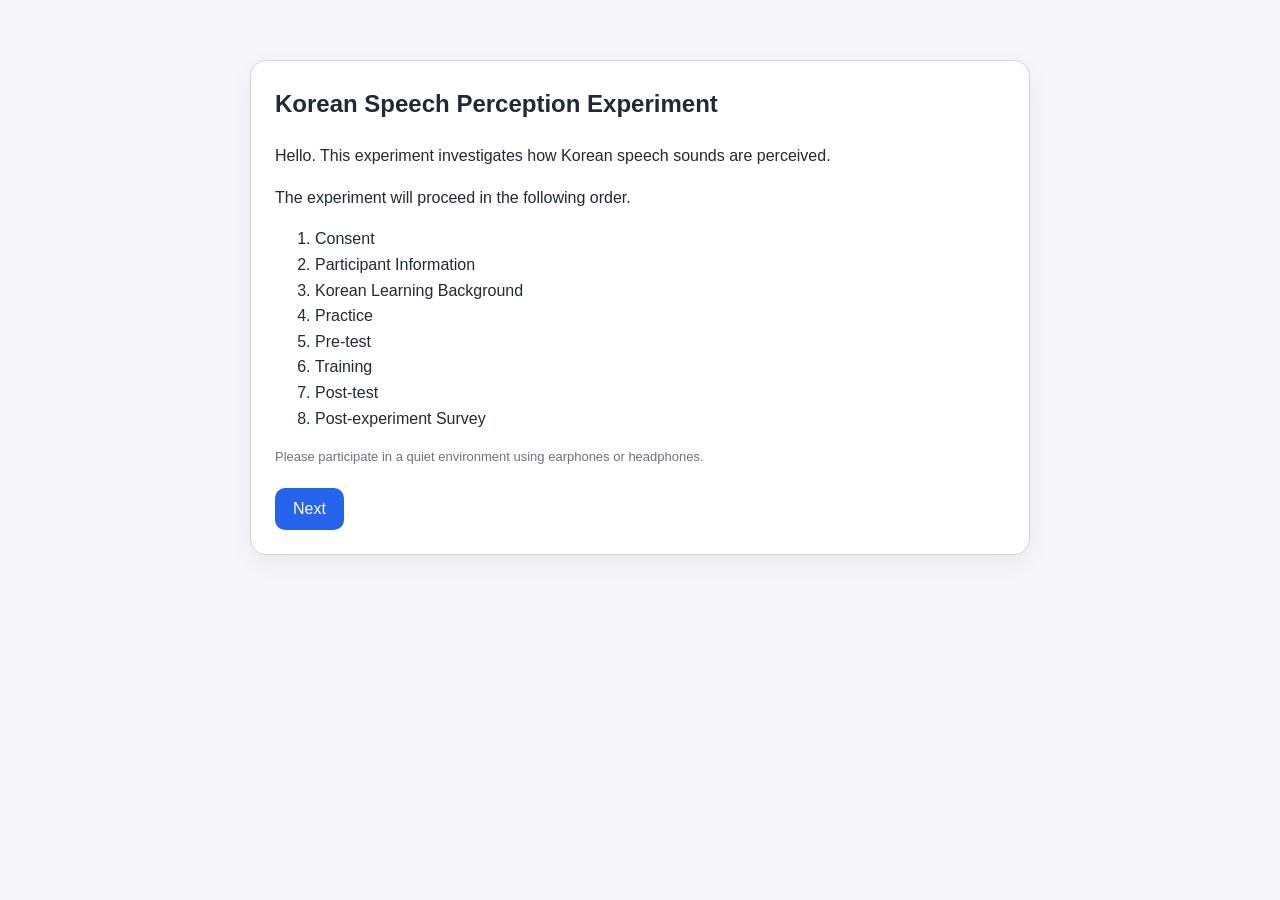
<file: index.html>
<!DOCTYPE html>
<html lang="en">
<head>
  <meta charset="UTF-8" />
  <meta name="viewport" content="width=device-width, initial-scale=1.0" />
  <title>Korean Speech Perception Experiment</title>
  <style>
    :root {
      --bg: #f7f7fb;
      --card: #ffffff;
      --text: #1f2937;
      --sub: #6b7280;
      --line: #d1d5db;
      --accent: #2563eb;
      --accent-hover: #1d4ed8;
      --disabled: #9ca3af;
      --success: #15803d;
      --error: #b91c1c;
    }

    * { box-sizing: border-box; }

    body {
      margin: 0;
      font-family: Arial, sans-serif;
      background: var(--bg);
      color: var(--text);
      line-height: 1.6;
    }

    .container {
      max-width: 820px;
      margin: 40px auto;
      padding: 20px;
    }

    .card {
      background: var(--card);
      border: 1px solid var(--line);
      border-radius: 16px;
      padding: 24px;
      box-shadow: 0 8px 24px rgba(0, 0, 0, 0.06);
    }

    .hidden { display: none; }

    h1, h2 { margin-top: 0; }

    .small {
      font-size: 13px;
      color: var(--sub);
    }

    .button-row {
      display: flex;
      gap: 12px;
      flex-wrap: wrap;
      margin-top: 20px;
    }

    button {
      border: none;
      border-radius: 10px;
      padding: 12px 18px;
      font-size: 16px;
      cursor: pointer;
      background: var(--accent);
      color: white;
      transition: 0.2s ease;
    }

    button:hover:not(:disabled) { background: var(--accent-hover); }

    button:disabled {
      background: var(--disabled);
      cursor: not-allowed;
    }

    .choice-grid {
      display: grid;
      grid-template-columns: 1fr 1fr;
      gap: 12px;
      margin-top: 20px;
    }

    .choice-btn {
      padding: 20px;
      font-size: 20px;
      font-weight: bold;
    }

    .progress-wrap {
      width: 100%;
      height: 12px;
      background: #e5e7eb;
      border-radius: 999px;
      overflow: hidden;
      margin: 20px 0;
    }

    .progress-bar {
      height: 100%;
      width: 0%;
      background: var(--accent);
      transition: width 0.25s ease;
    }

    .status {
      margin-top: 16px;
      color: var(--sub);
      font-size: 14px;
    }

    .status.success { color: var(--success); font-weight: bold; }
    .status.error { color: var(--error); font-weight: bold; }

    .question-block { margin-top: 18px; }

    label {
      display: block;
      margin: 8px 0;
    }

    input[type="text"],
    input[type="number"],
    select,
    textarea {
      width: 100%;
      margin-top: 6px;
      padding: 10px 12px;
      border: 1px solid var(--line);
      border-radius: 8px;
      font-size: 15px;
    }

    textarea {
      min-height: 90px;
      resize: vertical;
    }

    .inline-two {
      display: flex;
      gap: 12px;
    }

    .center { text-align: center; }
  </style>
</head>
<body>
  <div class="container">
    <section id="welcome-screen" class="card">
      <h1>Korean Speech Perception Experiment</h1>
      <p>Hello. This experiment investigates how Korean speech sounds are perceived.</p>
      <p>The experiment will proceed in the following order.</p>
      <ol>
        <li>Consent</li>
        <li>Participant Information</li>
        <li>Korean Learning Background</li>
        <li>Practice</li>
        <li>Pre-test</li>
        <li>Training</li>
        <li>Post-test</li>
        <li>Post-experiment Survey</li>
      </ol>
      <p class="small">Please participate in a quiet environment using earphones or headphones.</p>
      <div class="button-row">
        <button id="go-consent-btn" type="button">Next</button>
      </div>
    </section>

    <section id="consent-screen" class="card hidden">
      <h2>Consent</h2>
      <p>This experiment is conducted anonymously, and your responses will be used for research purposes only.</p>
      <p>You may stop participating at any time.</p>
      <label>
        <input type="checkbox" id="consent-check" />
        I have read the above information and agree to participate.
      </label>
      <div class="button-row">
        <button id="back-to-welcome-btn" type="button">Back</button>
        <button id="go-info-btn" type="button" disabled>Next</button>
      </div>
    </section>

    <section id="info-screen" class="card hidden">
      <h2>Participant Information</h2>
      <p class="small">Participant ID will be assigned automatically.</p>
      <div class="question-block">
        <label>Age
          <input type="number" id="participant-age" min="0" />
        </label>
      </div>
      <div class="question-block">
        <label>Biological Sex
          <select id="participant-gender">
            <option value="">Select</option>
            <option value="female">Female</option>
            <option value="male">Male</option>
          </select>
        </label>
      </div>
      <div class="question-block">
        <label>Country of Origin
          <input type="text" id="participant-country" placeholder="e.g., USA, UK, Canada" />
        </label>
      </div>
      <div class="button-row">
        <button id="back-to-consent-btn" type="button">Back</button>
        <button id="go-language-bg-btn" type="button">Next</button>
      </div>
    </section>

    <section id="language-bg-screen" class="card hidden">
      <h2>Korean Learning Background</h2>
      <div class="question-block">
        <label>Korean Proficiency Level
          <select id="participant-level">
            <option value="">Select</option>
            <option value="beginner">Beginner</option>
            <option value="intermediate">Intermediate</option>
            <option value="advanced">Advanced</option>
          </select>
        </label>
      </div>
      <div class="question-block">
        <label>Length of Korean Study</label>
        <div class="inline-two">
          <input type="number" id="learning-years" min="0" placeholder="Years" />
          <input type="number" id="learning-months" min="0" max="11" placeholder="Months" />
        </div>
      </div>
      <div class="question-block">
        <label>Length of Residence in Korea</label>
        <div class="inline-two">
          <input type="number" id="residence-years" min="0" placeholder="Years" />
          <input type="number" id="residence-months" min="0" max="11" placeholder="Months" />
        </div>
      </div>
      <div class="button-row">
        <button id="back-to-info-btn" type="button">Back</button>
        <button id="go-practice-btn" type="button">Go to Practice</button>
      </div>
    </section>

    <section id="practice-intro-screen" class="card hidden">
      <h2>Practice</h2>
      <p>You will first complete practice trials.</p>
      <p>After listening to the sound, select the option that sounds closest.</p>
      <p>Please respond intuitively without overthinking.</p>
      <div class="button-row">
        <button id="start-practice-btn" type="button">Start Practice</button>
      </div>
    </section>

    <section id="trial-screen" class="card hidden">
      <h2 id="trial-phase-title">Practice</h2>
      <div class="progress-wrap">
        <div id="progress-bar" class="progress-bar"></div>
      </div>
      <p id="trial-counter">1 / 1</p>
      <p>Press the button below to play the sound, then select the option that sounds closest.</p>
      <p class="small">Please choose the option that best matches what you hear.</p>
      <p style="font-size: 28px; font-weight: bold; text-align: center; margin-top: 20px;">
        지금 '○'를 누르세요
      </p>
      <div class="button-row">
        <button id="play-audio-btn" type="button">Play Audio</button>
      </div>
      <div class="choice-grid">
        <button class="choice-btn" id="choice-left-btn" type="button" disabled>가</button>
        <button class="choice-btn" id="choice-right-btn" type="button" disabled>카</button>
      </div>
      <div class="button-row">
        <button id="next-trial-btn" type="button" class="hidden" disabled>Next</button>
      </div>
      <p class="status" id="trial-status">Please listen to the audio first.</p>
    </section>

    <section id="pretest-intro-screen" class="card hidden">
      <h2>Pre-test</h2>
      <p>The pre-test will now begin.</p>
      <p>After listening to the sound, select the option that sounds closest.</p>
      <div class="button-row">
        <button id="start-pretest-btn" type="button">Start Pre-test</button>
      </div>
    </section>

    <section id="training-intro-screen" class="card hidden">
      <h2>Training</h2>
      <p>The training session will now begin.</p>
      <p>During training, you will receive feedback after selecting a response and clicking Next.</p>
      <div class="button-row">
        <button id="start-training-btn" type="button">Start Training</button>
      </div>
    </section>

    <section id="posttest-intro-screen" class="card hidden">
      <h2>Post-test</h2>
      <p>The post-test will now begin.</p>
      <p>After listening to the sound, select the option that sounds closest.</p>
      <div class="button-row">
        <button id="start-posttest-btn" type="button">Start Post-test</button>
      </div>
    </section>

    <section id="survey-screen" class="card hidden">
      <h2>Post-experiment Survey</h2>
      <div class="question-block">
        <label>Which cues did you rely on the most during the experiment?
          <textarea id="survey-cue" placeholder="e.g., duration, pitch, intuition"></textarea>
        </label>
      </div>
      <div class="question-block">
        <label>Did you find anything particularly difficult or confusing during the experiment?
          <textarea id="survey-difficulty"></textarea>
        </label>
      </div>
      <div class="question-block">
        <label>Additional comments
          <textarea id="survey-comment"></textarea>
        </label>
      </div>

      <div class="question-block">
        <label>Phone number for compensation
          <input type="text" id="survey-phone" placeholder="e.g., 010-1234-5678" />
        </label>
        <p class="small">Your phone number will be used only for compensation and will be deleted immediately after payment.The submission process may take up to 1 minute. Please click the Submit button only once.</p>
      </div>
      <div class="button-row">
        <button id="submit-btn" type="button">Submit</button>
      </div>
    </section>

    <section id="end-screen" class="card hidden center">
      <h2>Thank you for your participation.</h2>
      <p>Your responses have been saved.</p>
      <p class="small">Please download the JSON file below and send it to the following email: andh0322@snu.ac.kr</p>
      <div class="button-row" style="justify-content:center;">
        <button id="download-json-btn" type="button">Download Response JSON</button>
      </div>
    </section>
  </div>

  <script>
    const GOOGLE_SHEETS_WEB_APP_URL = 'https://script.google.com/macros/s/AKfycbxrlFWo52MxtC3GK5IjpQ9ELryH-dxHDQbx1k-I6MmLlmQtHvvVyE0j3Dj_0n18PMLh_w/exec';

    const practiceTrials = [
      {
        id: 'practice_01',
        audio: 'audio/practice_01.wav',
        leftLabel: '가',
        rightLabel: '카',
        correctAnswer: null,
        correctLabel: null,
        condition: {
          phase: 'practice',
          speaker: null,
          syllable: 'practice',
          consonant: null,
          votStep: null,
          f0Step: null
        }
      }
    ];

    const votSteps = [1, 2, 3, 4, 5, 6];
    const f0Steps = [1, 2, 3, 4, 5];

    const testSyllables = [
      { consonant: 'p', syllable: 'pa', leftLabel: '바', rightLabel: '파' },
      { consonant: 't', syllable: 'ta', leftLabel: '다', rightLabel: '타' },
      { consonant: 'k', syllable: 'ka', leftLabel: '가', rightLabel: '카' }
    ];

    const pretestTrials = [];
    const trainingTrials = [];
    const posttestTrials = [];

    function getCorrectAnswerByF0(f0) {
      if (f0 <= 2) return 'left';
      if (f0 >= 4) return 'right';
      return null;
    }

    function getCorrectLabelByF0(f0, leftLabel, rightLabel) {
      if (f0 <= 2) return leftLabel;
      if (f0 >= 4) return rightLabel;
      return null;
    }

    function buildTrials(targetArray, speaker, syllableSet, phaseName, includeFeedback, excludeF3) {
      syllableSet.forEach(item => {
        votSteps.forEach(vot => {
          f0Steps.forEach(f0 => {
            if (excludeF3 && f0 === 3) return;

            targetArray.push({
              id: `${phaseName}_${speaker}_${item.syllable}_v${vot}_f${f0}`,
              audio: `audio/${phaseName}/${speaker}_${item.syllable}_v${vot}_f${f0}.wav`,
              leftLabel: item.leftLabel,
              rightLabel: item.rightLabel,
              correctAnswer: includeFeedback ? getCorrectAnswerByF0(f0) : null,
              correctLabel: includeFeedback ? getCorrectLabelByF0(f0, item.leftLabel, item.rightLabel) : null,
              condition: {
                phase: phaseName,
                speaker: speaker,
                syllable: item.syllable,
                consonant: item.consonant,
                votStep: vot,
                f0Step: f0
              }
            });
          });
        });
      });
    }

    buildTrials(pretestTrials, 'A', testSyllables, 'pretest', false, false);
    buildTrials(trainingTrials, 'A', testSyllables, 'training', true, true);
    buildTrials(trainingTrials, 'B', testSyllables, 'training', true, true);
    buildTrials(posttestTrials, 'C', testSyllables, 'posttest', false, false);

    console.assert(practiceTrials.length === 1, 'practiceTrials should contain 1 trial');
    console.assert(pretestTrials.length === 90, 'pretestTrials should contain 90 trials');
    console.assert(trainingTrials.length === 144, 'trainingTrials should contain 144 trials');
    console.assert(posttestTrials.length === 90, 'posttestTrials should contain 90 trials');

    const experimentData = {
      participantInfo: {},
      practiceResponses: [],
      pretestResponses: [],
      trainingResponses: [],
      posttestResponses: [],
      survey: {},
      startedAt: null,
      endedAt: null
    };

    let currentPhase = null;
    let currentTrials = [];
    let currentTrialIndex = 0;
    let currentAudio = null;
    let audioPlayed = false;
    let pendingTrainingResponse = null;

    const screens = {
      welcome: document.getElementById('welcome-screen'),
      consent: document.getElementById('consent-screen'),
      info: document.getElementById('info-screen'),
      languageBg: document.getElementById('language-bg-screen'),
      practiceIntro: document.getElementById('practice-intro-screen'),
      trial: document.getElementById('trial-screen'),
      pretestIntro: document.getElementById('pretest-intro-screen'),
      trainingIntro: document.getElementById('training-intro-screen'),
      posttestIntro: document.getElementById('posttest-intro-screen'),
      survey: document.getElementById('survey-screen'),
      end: document.getElementById('end-screen')
    };

    const consentCheck = document.getElementById('consent-check');
    const goInfoBtn = document.getElementById('go-info-btn');
    const participantAgeInput = document.getElementById('participant-age');
    const participantGenderInput = document.getElementById('participant-gender');
    const participantCountryInput = document.getElementById('participant-country');
    const participantLevelInput = document.getElementById('participant-level');
    const learningYearsInput = document.getElementById('learning-years');
    const learningMonthsInput = document.getElementById('learning-months');
    const residenceYearsInput = document.getElementById('residence-years');
    const residenceMonthsInput = document.getElementById('residence-months');
    const trialPhaseTitle = document.getElementById('trial-phase-title');
    const trialCounter = document.getElementById('trial-counter');
    const progressBar = document.getElementById('progress-bar');
    const playAudioBtn = document.getElementById('play-audio-btn');
    const choiceLeftBtn = document.getElementById('choice-left-btn');
    const choiceRightBtn = document.getElementById('choice-right-btn');
    const nextTrialBtn = document.getElementById('next-trial-btn');
    const trialStatus = document.getElementById('trial-status');
    const surveyCue = document.getElementById('survey-cue');
    const surveyDifficulty = document.getElementById('survey-difficulty');
    const surveyComment = document.getElementById('survey-comment');
    const surveyPhone = document.getElementById('survey-phone');

    function showScreen(targetScreen) {
      Object.values(screens).forEach(screen => screen.classList.add('hidden'));
      targetScreen.classList.remove('hidden');
      window.scrollTo(0, 0);
    }

    function shuffle(array) {
      const arr = [...array];
      for (let i = arr.length - 1; i > 0; i--) {
        const j = Math.floor(Math.random() * (i + 1));
        [arr[i], arr[j]] = [arr[j], arr[i]];
      }
      return arr;
    }

    function createParticipantId() {
      const now = new Date();
      const year = now.getFullYear();
      const month = String(now.getMonth() + 1).padStart(2, '0');
      const day = String(now.getDate()).padStart(2, '0');
      const random = String(Math.floor(Math.random() * 1000)).padStart(3, '0');
      return `P${year}${month}${day}_${random}`;
    }

    function validateInfoScreen() {
      if (!participantAgeInput.value || !participantGenderInput.value || !participantCountryInput.value.trim()) {
        alert('Please complete all fields.');
        return false;
      }
      return true;
    }

    function validateLanguageBgScreen() {
      if (!participantLevelInput.value ||
          !learningYearsInput.value || !learningMonthsInput.value ||
          !residenceYearsInput.value || !residenceMonthsInput.value) {
        alert('Please complete all fields.');
        return false;
      }
      return true;
    }

    function saveParticipantInfo() {
      experimentData.participantInfo = {
        participantId: createParticipantId(),
        age: participantAgeInput.value.trim(),
        gender: participantGenderInput.value,
        country: participantCountryInput.value.trim(),
        level: participantLevelInput.value,
        learningPeriod: {
          years: learningYearsInput.value.trim(),
          months: learningMonthsInput.value.trim()
        },
        residencePeriod: {
          years: residenceYearsInput.value.trim(),
          months: residenceMonthsInput.value.trim()
        }
      };
    }

    function startPhase(phase) {
      currentPhase = phase;
      pendingTrainingResponse = null;

      if (phase === 'practice') currentTrials = shuffle(practiceTrials);
      else if (phase === 'pretest') currentTrials = shuffle(pretestTrials);
      else if (phase === 'training') currentTrials = shuffle(trainingTrials);
      else if (phase === 'posttest') currentTrials = shuffle(posttestTrials);
      else currentTrials = [];

      currentTrialIndex = 0;

      if (!experimentData.startedAt) {
        experimentData.startedAt = new Date().toISOString();
      }

      loadTrial();
      showScreen(screens.trial);
    }

    function getPhaseTitle(phase) {
      if (phase === 'practice') return 'Practice';
      if (phase === 'pretest') return 'Pre-test';
      if (phase === 'training') return 'Training';
      if (phase === 'posttest') return 'Post-test';
      return 'Experiment';
    }

    function loadTrial() {
      audioPlayed = false;
      pendingTrainingResponse = null;
      trialStatus.className = 'status';
      trialStatus.textContent = 'Please listen to the audio first.';

      playAudioBtn.disabled = false;
      choiceLeftBtn.disabled = true;
      choiceRightBtn.disabled = true;
      nextTrialBtn.disabled = true;
      nextTrialBtn.classList.add('hidden');
      nextTrialBtn.textContent = 'Next';

      const trial = currentTrials[currentTrialIndex];
      trialPhaseTitle.textContent = getPhaseTitle(currentPhase);
      trialCounter.textContent = `${currentTrialIndex + 1} / ${currentTrials.length}`;
      progressBar.style.width = `${(currentTrialIndex / currentTrials.length) * 100}%`;
      choiceLeftBtn.textContent = trial.leftLabel;
      choiceRightBtn.textContent = trial.rightLabel;

      if (currentAudio) {
        currentAudio.pause();
        currentAudio.onended = null;
      }

      currentAudio = new Audio(trial.audio);
    }

    function playCurrentAudio() {
      if (!currentAudio) return;

      playAudioBtn.disabled = true;
      choiceLeftBtn.disabled = true;
      choiceRightBtn.disabled = true;
      trialStatus.className = 'status';
      trialStatus.textContent = 'Playing audio. The same stimulus will be played twice.';

      let playCount = 0;

      function playOnce() {
        currentAudio.currentTime = 0;
        currentAudio.play().catch(error => {
          console.error('오디오 재생 오류:', error);
          trialStatus.className = 'status error';
          trialStatus.textContent = 'The audio could not be played. Please check the file path.';
          playAudioBtn.disabled = false;
        });
      }

      currentAudio.onended = function () {
        playCount += 1;
        if (playCount < 2) {
          playOnce();
          return;
        }

        currentAudio.onended = null;
        audioPlayed = true;
        choiceLeftBtn.disabled = false;
        choiceRightBtn.disabled = false;
        trialStatus.className = 'status';
        trialStatus.textContent = 'Please select your response.';
      };

      playOnce();
    }

    function createResponse(choice) {
      const trial = currentTrials[currentTrialIndex];
      return {
        trialId: trial.id,
        phase: currentPhase,
        audio: trial.audio,
        leftLabel: trial.leftLabel,
        rightLabel: trial.rightLabel,
        choice: choice,
        correctAnswer: trial.correctAnswer,
        correctLabel: trial.correctLabel,
        isCorrect: trial.correctAnswer ? choice === trial.correctAnswer : null,
        timestamp: new Date().toISOString(),
        condition: trial.condition
      };
    }

    function saveResponse(response) {
      if (currentPhase === 'practice') experimentData.practiceResponses.push(response);
      else if (currentPhase === 'pretest') experimentData.pretestResponses.push(response);
      else if (currentPhase === 'training') experimentData.trainingResponses.push(response);
      else if (currentPhase === 'posttest') experimentData.posttestResponses.push(response);
    }

    function moveToNextTrialOrScreen() {
      currentTrialIndex += 1;

      if (currentTrialIndex < currentTrials.length) {
        loadTrial();
        return;
      }

      progressBar.style.width = '100%';

      if (currentPhase === 'practice') showScreen(screens.pretestIntro);
      else if (currentPhase === 'pretest') showScreen(screens.trainingIntro);
      else if (currentPhase === 'training') showScreen(screens.posttestIntro);
      else showScreen(screens.survey);
    }

    function recordResponse(choice) {
      if (!audioPlayed) return;

      const response = createResponse(choice);
      choiceLeftBtn.disabled = true;
      choiceRightBtn.disabled = true;

      if (currentPhase === 'training') {
        pendingTrainingResponse = response;
        nextTrialBtn.disabled = false;
        nextTrialBtn.classList.remove('hidden');
        trialStatus.className = 'status';
        trialStatus.textContent = 'Your response has been selected. Click Next to see the correct answer.';
        return;
      }

      saveResponse(response);
      moveToNextTrialOrScreen();
    }

    function handleNextTrialButton() {
      if (currentPhase !== 'training' || !pendingTrainingResponse) return;

      const response = pendingTrainingResponse;
      saveResponse(response);
      pendingTrainingResponse = null;
      nextTrialBtn.disabled = true;

      if (response.isCorrect) {
        trialStatus.className = 'status success';
        trialStatus.textContent = `Correct. Answer: ${response.correctLabel}`;
      } else {
        trialStatus.className = 'status error';
        trialStatus.textContent = `Incorrect. Answer: ${response.correctLabel}`;
      }

      setTimeout(() => {
        moveToNextTrialOrScreen();
      }, 900);
    }

    function buildRowsForGoogleSheets() {
      const participant = experimentData.participantInfo || {};
      const learningPeriod = participant.learningPeriod || {};
      const residencePeriod = participant.residencePeriod || {};
      const survey = experimentData.survey || {};
      const allResponses = [
        ...experimentData.practiceResponses,
        ...experimentData.pretestResponses,
        ...experimentData.trainingResponses,
        ...experimentData.posttestResponses
      ];

      const rowsSource = allResponses.length > 0 ? allResponses : [{
        trialId: '',
        phase: 'survey_only',
        audio: '',
        leftLabel: '',
        rightLabel: '',
        choice: '',
        correctAnswer: '',
        correctLabel: '',
        isCorrect: '',
        timestamp: new Date().toISOString(),
        condition: {}
      }];

      return rowsSource.map(response => ({
        experimentStartedAt: experimentData.startedAt,
        experimentEndedAt: experimentData.endedAt,
        participantId: participant.participantId || '',
        age: participant.age || '',
        gender: participant.gender || '',
        country: participant.country || '',
        level: participant.level || '',
        learningYears: learningPeriod.years || '',
        learningMonths: learningPeriod.months || '',
        residenceYears: residencePeriod.years || '',
        residenceMonths: residencePeriod.months || '',
        phase: response.phase,
        trialId: response.trialId,
        audio: response.audio,
        leftLabel: response.leftLabel,
        rightLabel: response.rightLabel,
        choice: response.choice,
        chosenLabel: response.choice === 'left' ? response.leftLabel : response.rightLabel,
        correctAnswer: response.correctAnswer,
        correctLabel: response.correctLabel,
        isCorrect: response.isCorrect,
        responseTimestamp: response.timestamp,
        speaker: response.condition ? response.condition.speaker : null,
        syllable: response.condition ? response.condition.syllable : null,
        consonant: response.condition ? response.condition.consonant : null,
        votStep: response.condition ? response.condition.votStep : null,
        f0Step: response.condition ? response.condition.f0Step : null,
        surveyCue: survey.attendedCue || '',
        surveyDifficulty: survey.difficulty || '',
        surveyComment: survey.comment || '',
        surveyPhone: survey.phone || ''
      }));
    }

    async function submitSurvey() {
      if (!surveyCue.value.trim() || !surveyDifficulty.value.trim() || !surveyComment.value.trim()) {
        alert('Please complete all post-experiment survey questions.');
        return;
      }

      experimentData.survey = {
        attendedCue: surveyCue.value.trim(),
        difficulty: surveyDifficulty.value.trim(),
        comment: surveyComment.value.trim(),
        phone: surveyPhone ? surveyPhone.value.trim() : ''
      };
      experimentData.endedAt = new Date().toISOString();

      const rows = buildRowsForGoogleSheets();
      console.log('Experiment data:', experimentData);
      console.log('Data sent to Google Sheets:', rows);

      try {
        await fetch(GOOGLE_SHEETS_WEB_APP_URL, {
          method: 'POST',
          mode: 'no-cors',
          headers: {
            'Content-Type': 'application/json'
          },
          body: JSON.stringify(rows)
        });

        showScreen(screens.end);
      } catch (error) {
        console.error('Google Sheets save error:', error);
        alert('Data saving failed. Please download the response JSON file and send it to the researcher.');
        showScreen(screens.end);
      }
    }

    function downloadJSON() {
      const blob = new Blob([JSON.stringify(experimentData, null, 2)], { type: 'application/json' });
      const url = URL.createObjectURL(blob);
      const a = document.createElement('a');
      a.href = url;
      a.download = `${experimentData.participantInfo.participantId || 'participant'}_responses.json`;
      document.body.appendChild(a);
      a.click();
      document.body.removeChild(a);
      URL.revokeObjectURL(url);
    }

    document.getElementById('go-consent-btn').addEventListener('click', () => showScreen(screens.consent));
    document.getElementById('back-to-welcome-btn').addEventListener('click', () => showScreen(screens.welcome));

    consentCheck.addEventListener('change', () => {
      goInfoBtn.disabled = !consentCheck.checked;
    });

    goInfoBtn.addEventListener('click', () => showScreen(screens.info));
    document.getElementById('back-to-consent-btn').addEventListener('click', () => showScreen(screens.consent));

    document.getElementById('go-language-bg-btn').addEventListener('click', () => {
      if (!validateInfoScreen()) return;
      showScreen(screens.languageBg);
    });

    document.getElementById('back-to-info-btn').addEventListener('click', () => showScreen(screens.info));

    document.getElementById('go-practice-btn').addEventListener('click', () => {
      if (!validateLanguageBgScreen()) return;
      saveParticipantInfo();
      showScreen(screens.practiceIntro);
    });

    document.getElementById('start-practice-btn').addEventListener('click', () => startPhase('practice'));
    document.getElementById('start-pretest-btn').addEventListener('click', () => startPhase('pretest'));
    document.getElementById('start-training-btn').addEventListener('click', () => startPhase('training'));
    document.getElementById('start-posttest-btn').addEventListener('click', () => startPhase('posttest'));

    playAudioBtn.addEventListener('click', playCurrentAudio);
    choiceLeftBtn.addEventListener('click', () => recordResponse('left'));
    choiceRightBtn.addEventListener('click', () => recordResponse('right'));
    nextTrialBtn.addEventListener('click', handleNextTrialButton);
    document.getElementById('submit-btn').addEventListener('click', submitSurvey);
    document.getElementById('download-json-btn').addEventListener('click', downloadJSON);

    // Admin/debug page jump via URL parameter.
    // Example: ?page=training
    const params = new URLSearchParams(window.location.search);
    const page = params.get("page");

    if (page) {
      const pageMap = {
        welcome: screens.welcome,
        consent: screens.consent,
        info: screens.info,
        language: screens.languageBg,
        practice: screens.practiceIntro,
        pretest: screens.pretestIntro,
        training: screens.trainingIntro,
        posttest: screens.posttestIntro,
        survey: screens.survey
      };

      if (pageMap[page]) {
        showScreen(pageMap[page]);
      }
    }
  </script>
</body>
</html>
</file>
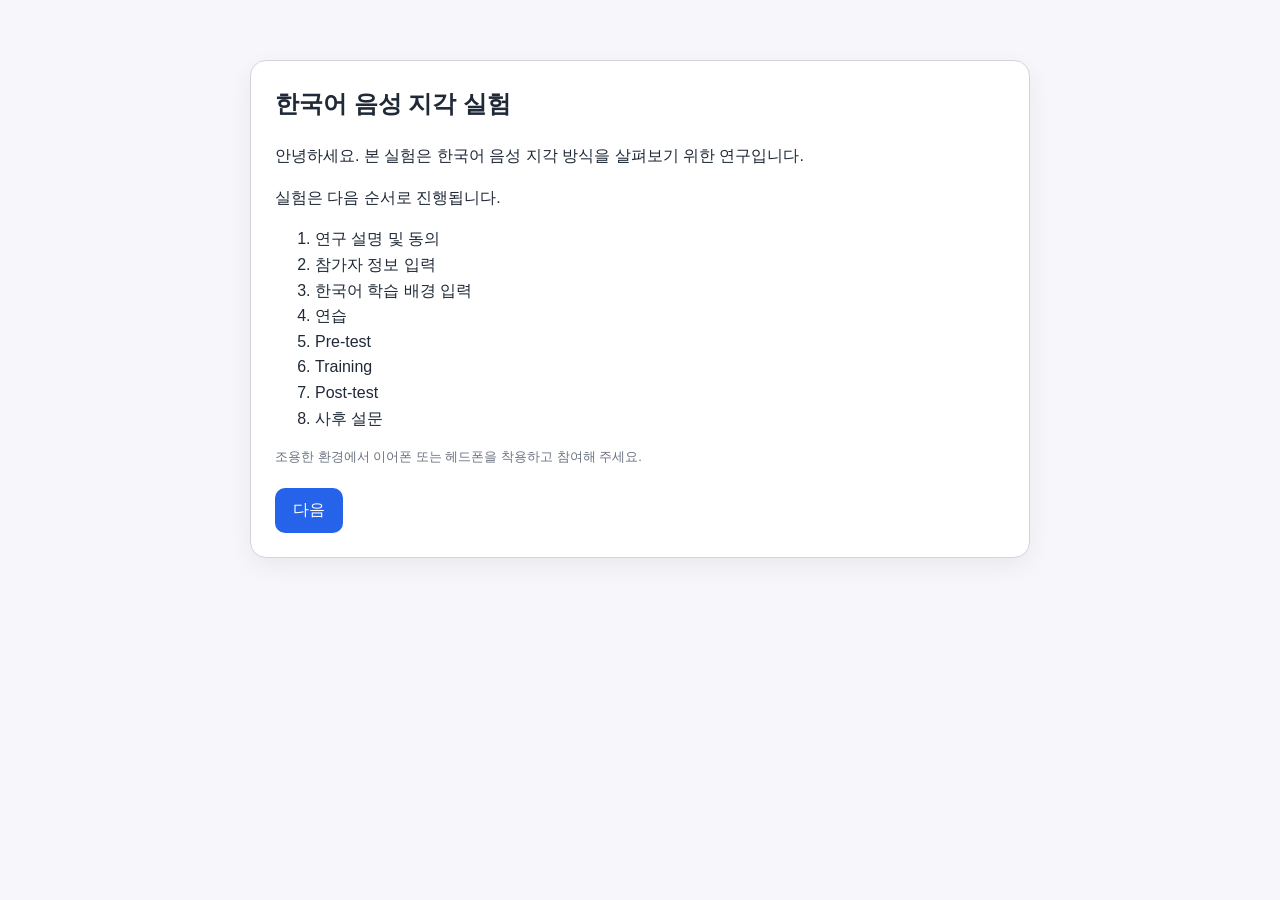
<file: experiment_index_clean (2).html>
<!DOCTYPE html>
<html lang="ko">
<head>
  <meta charset="UTF-8" />
  <meta name="viewport" content="width=device-width, initial-scale=1.0" />
  <title>한국어 음성 지각 실험</title>
  <style>
    :root {
      --bg: #f7f7fb;
      --card: #ffffff;
      --text: #1f2937;
      --sub: #6b7280;
      --line: #d1d5db;
      --accent: #2563eb;
      --accent-hover: #1d4ed8;
      --disabled: #9ca3af;
      --success: #15803d;
      --error: #b91c1c;
    }

    * { box-sizing: border-box; }

    body {
      margin: 0;
      font-family: Arial, sans-serif;
      background: var(--bg);
      color: var(--text);
      line-height: 1.6;
    }

    .container {
      max-width: 820px;
      margin: 40px auto;
      padding: 20px;
    }

    .card {
      background: var(--card);
      border: 1px solid var(--line);
      border-radius: 16px;
      padding: 24px;
      box-shadow: 0 8px 24px rgba(0, 0, 0, 0.06);
    }

    .hidden { display: none; }

    h1, h2 { margin-top: 0; }

    .small {
      font-size: 13px;
      color: var(--sub);
    }

    .button-row {
      display: flex;
      gap: 12px;
      flex-wrap: wrap;
      margin-top: 20px;
    }

    button {
      border: none;
      border-radius: 10px;
      padding: 12px 18px;
      font-size: 16px;
      cursor: pointer;
      background: var(--accent);
      color: white;
      transition: 0.2s ease;
    }

    button:hover:not(:disabled) { background: var(--accent-hover); }

    button:disabled {
      background: var(--disabled);
      cursor: not-allowed;
    }

    .choice-grid {
      display: grid;
      grid-template-columns: 1fr 1fr;
      gap: 12px;
      margin-top: 20px;
    }

    .choice-btn {
      padding: 20px;
      font-size: 20px;
      font-weight: bold;
    }

    .progress-wrap {
      width: 100%;
      height: 12px;
      background: #e5e7eb;
      border-radius: 999px;
      overflow: hidden;
      margin: 20px 0;
    }

    .progress-bar {
      height: 100%;
      width: 0%;
      background: var(--accent);
      transition: width 0.25s ease;
    }

    .status {
      margin-top: 16px;
      color: var(--sub);
      font-size: 14px;
    }

    .status.success { color: var(--success); font-weight: bold; }
    .status.error { color: var(--error); font-weight: bold; }

    .question-block { margin-top: 18px; }

    label {
      display: block;
      margin: 8px 0;
    }

    input[type="text"],
    input[type="number"],
    select,
    textarea {
      width: 100%;
      margin-top: 6px;
      padding: 10px 12px;
      border: 1px solid var(--line);
      border-radius: 8px;
      font-size: 15px;
    }

    textarea {
      min-height: 90px;
      resize: vertical;
    }

    .inline-two {
      display: flex;
      gap: 12px;
    }

    .center { text-align: center; }
  </style>
</head>
<body>
  <div class="container">
    <section id="welcome-screen" class="card">
      <h1>한국어 음성 지각 실험</h1>
      <p>안녕하세요. 본 실험은 한국어 음성 지각 방식을 살펴보기 위한 연구입니다.</p>
      <p>실험은 다음 순서로 진행됩니다.</p>
      <ol>
        <li>연구 설명 및 동의</li>
        <li>참가자 정보 입력</li>
        <li>한국어 학습 배경 입력</li>
        <li>연습</li>
        <li>Pre-test</li>
        <li>Training</li>
        <li>Post-test</li>
        <li>사후 설문</li>
      </ol>
      <p class="small">조용한 환경에서 이어폰 또는 헤드폰을 착용하고 참여해 주세요.</p>
      <div class="button-row">
        <button id="go-consent-btn" type="button">다음</button>
      </div>
    </section>

    <section id="consent-screen" class="card hidden">
      <h2>연구 참여 동의</h2>
      <p>본 실험은 익명으로 진행되며, 응답은 연구 목적으로만 사용됩니다.</p>
      <p>원하지 않으시면 언제든 중단할 수 있습니다.</p>
      <label>
        <input type="checkbox" id="consent-check" />
        위 내용을 읽었으며 연구 참여에 동의합니다.
      </label>
      <div class="button-row">
        <button id="back-to-welcome-btn" type="button">이전</button>
        <button id="go-info-btn" type="button" disabled>다음</button>
      </div>
    </section>

    <section id="info-screen" class="card hidden">
      <h2>참가자 정보</h2>
      <p class="small">참가자 번호는 연구자가 자동으로 부여합니다.</p>
      <div class="question-block">
        <label>나이
          <input type="number" id="participant-age" min="0" />
        </label>
      </div>
      <div class="question-block">
        <label>생물학적 성별
          <select id="participant-gender">
            <option value="">선택하세요</option>
            <option value="female">여성</option>
            <option value="male">남성</option>
          </select>
        </label>
      </div>
      <div class="question-block">
        <label>출신 국가
          <input type="text" id="participant-country" placeholder="예: 미국, 영국, 캐나다" />
        </label>
      </div>
      <div class="button-row">
        <button id="back-to-consent-btn" type="button">이전</button>
        <button id="go-language-bg-btn" type="button">다음</button>
      </div>
    </section>

    <section id="language-bg-screen" class="card hidden">
      <h2>한국어 학습 배경</h2>
      <div class="question-block">
        <label>한국어 학습 수준
          <select id="participant-level">
            <option value="">선택하세요</option>
            <option value="beginner">초급</option>
            <option value="intermediate">중급</option>
            <option value="advanced">고급</option>
          </select>
        </label>
      </div>
      <div class="question-block">
        <label>한국어 학습 기간</label>
        <div class="inline-two">
          <input type="number" id="learning-years" min="0" placeholder="년" />
          <input type="number" id="learning-months" min="0" max="11" placeholder="개월" />
        </div>
      </div>
      <div class="question-block">
        <label>한국 거주 기간</label>
        <div class="inline-two">
          <input type="number" id="residence-years" min="0" placeholder="년" />
          <input type="number" id="residence-months" min="0" max="11" placeholder="개월" />
        </div>
      </div>
      <div class="button-row">
        <button id="back-to-info-btn" type="button">이전</button>
        <button id="go-practice-btn" type="button">연습으로 이동</button>
      </div>
    </section>

    <section id="practice-intro-screen" class="card hidden">
      <h2>연습</h2>
      <p>먼저 연습 문항을 진행합니다.</p>
      <p>소리를 들은 뒤, 들린 것에 더 가깝다고 생각하는 항목을 선택해 주세요.</p>
      <p>너무 오래 고민하지 말고, 가장 먼저 들린 느낌에 따라 직관적으로 선택해 주세요.</p>
      <div class="button-row">
        <button id="start-practice-btn" type="button">연습 시작</button>
      </div>
    </section>

    <section id="trial-screen" class="card hidden">
      <h2 id="trial-phase-title">연습</h2>
      <div class="progress-wrap">
        <div id="progress-bar" class="progress-bar"></div>
      </div>
      <p id="trial-counter">1 / 1</p>
      <p>아래 버튼을 눌러 소리를 재생한 뒤, 가장 가깝다고 생각하는 항목을 선택하세요.</p>
      <p class="small">지금 들린 소리에 대해, 직관적으로 가장 가깝다고 느껴지는 항목을 선택하세요.</p>
      <div class="button-row">
        <button id="play-audio-btn" type="button">소리 재생</button>
      </div>
      <div class="choice-grid">
        <button class="choice-btn" id="choice-left-btn" type="button" disabled>가</button>
        <button class="choice-btn" id="choice-right-btn" type="button" disabled>카</button>
      </div>
      <div class="button-row">
        <button id="next-trial-btn" type="button" class="hidden" disabled>다음</button>
      </div>
      <p class="status" id="trial-status">소리를 먼저 들어 주세요.</p>
    </section>

    <section id="pretest-intro-screen" class="card hidden">
      <h2>Pre-test</h2>
      <p>이제 pre-test를 시작합니다.</p>
      <p>소리를 들은 뒤, 가장 가깝다고 생각하는 항목을 직관적으로 선택해 주세요.</p>
      <div class="button-row">
        <button id="start-pretest-btn" type="button">Pre-test 시작</button>
      </div>
    </section>

    <section id="training-intro-screen" class="card hidden">
      <h2>Training</h2>
      <p>이제 training을 시작합니다.</p>
      <p>Training에서는 선택 후 다음 버튼을 누르면 정답 피드백이 제공됩니다.</p>
      <div class="button-row">
        <button id="start-training-btn" type="button">Training 시작</button>
      </div>
    </section>

    <section id="posttest-intro-screen" class="card hidden">
      <h2>Post-test</h2>
      <p>이제 post-test를 시작합니다.</p>
      <p>소리를 들은 뒤, 가장 가깝다고 생각하는 항목을 직관적으로 선택해 주세요.</p>
      <div class="button-row">
        <button id="start-posttest-btn" type="button">Post-test 시작</button>
      </div>
    </section>

    <section id="survey-screen" class="card hidden">
      <h2>사후 설문 (Post-experiment Survey)</h2>
      <div class="question-block">
        <label>실험 중 어떤 단서를 가장 많이 참고했다고 느끼셨나요? (Which cues did you rely on the most during the experiment?)
          <textarea id="survey-cue" placeholder="예: 발음 길이, 높낮이, 직감적으로 선택함 등"></textarea>
        </label>
      </div>
      <div class="question-block">
        <label>실험 중 특별히 어렵거나 헷갈린 점이 있었나요? (Did you find anything particularly difficult or confusing during the experiment?)
          <textarea id="survey-difficulty"></textarea>
        </label>
      </div>
      <div class="question-block">
        <label>기타 의견 (Additional comments)
          <textarea id="survey-comment"></textarea>
        </label>
      </div>

      <div class="question-block">
        <label>사례 지급을 위한 전화번호 (Phone number for compensation)
          <input type="text" id="survey-phone" placeholder="예: 010-1234-5678" />
        </label>
        <p class="small">입력하신 전화번호는 사례 지급을 위해서만 사용되며, 지급 완료 후 즉시 폐기됩니다. (Your phone number will be used only for compensation and will be deleted immediately after payment.)</p>
      </div>
      <div class="button-row">
        <button id="submit-btn" type="button">제출</button>
      </div>
    </section>

    <section id="end-screen" class="card hidden center">
      <h2>참여해 주셔서 감사합니다.</h2>
      <p>응답이 저장되었습니다.</p>
      <p class="small">저장에 문제가 있었을 경우 아래 버튼으로 JSON 파일을 다운로드해 연구자에게 제출해 주세요.</p>
      <div class="button-row" style="justify-content:center;">
        <button id="download-json-btn" type="button">응답 JSON 다운로드</button>
      </div>
    </section>
  </div>

  <script>
    const GOOGLE_SHEETS_WEB_APP_URL = 'https://script.google.com/macros/s/AKfycbxrlFWo52MxtC3GK5IjpQ9ELryH-dxHDQbx1k-I6MmLlmQtHvvVyE0j3Dj_0n18PMLh_w/exec';

    const practiceTrials = [
      {
        id: 'practice_01',
        audio: 'audio/practice_01.wav',
        leftLabel: '가',
        rightLabel: '카',
        correctAnswer: null,
        correctLabel: null,
        condition: {
          phase: 'practice',
          speaker: null,
          syllable: 'practice',
          consonant: null,
          votStep: null,
          f0Step: null
        }
      }
    ];

    const votSteps = [1, 2, 3, 4, 5, 6];
    const f0Steps = [1, 2, 3, 4, 5];

    const testSyllables = [
      { consonant: 'p', syllable: 'pa', leftLabel: '바', rightLabel: '파' },
      { consonant: 't', syllable: 'ta', leftLabel: '다', rightLabel: '타' },
      { consonant: 'k', syllable: 'ka', leftLabel: '가', rightLabel: '카' }
    ];

    const pretestTrials = [];
    const trainingTrials = [];
    const posttestTrials = [];

    function getCorrectAnswerByF0(f0) {
      if (f0 <= 2) return 'left';
      if (f0 >= 4) return 'right';
      return null;
    }

    function getCorrectLabelByF0(f0, leftLabel, rightLabel) {
      if (f0 <= 2) return leftLabel;
      if (f0 >= 4) return rightLabel;
      return null;
    }

    function buildTrials(targetArray, speaker, syllableSet, phaseName, includeFeedback, excludeF3) {
      syllableSet.forEach(item => {
        votSteps.forEach(vot => {
          f0Steps.forEach(f0 => {
            if (excludeF3 && f0 === 3) return;

            targetArray.push({
              id: `${phaseName}_${speaker}_${item.syllable}_v${vot}_f${f0}`,
              audio: `audio/${phaseName}/${speaker}_${item.syllable}_v${vot}_f${f0}.wav`,
              leftLabel: item.leftLabel,
              rightLabel: item.rightLabel,
              correctAnswer: includeFeedback ? getCorrectAnswerByF0(f0) : null,
              correctLabel: includeFeedback ? getCorrectLabelByF0(f0, item.leftLabel, item.rightLabel) : null,
              condition: {
                phase: phaseName,
                speaker: speaker,
                syllable: item.syllable,
                consonant: item.consonant,
                votStep: vot,
                f0Step: f0
              }
            });
          });
        });
      });
    }

    buildTrials(pretestTrials, 'A', testSyllables, 'pretest', false, false);
    buildTrials(trainingTrials, 'A', testSyllables, 'training', true, true);
    buildTrials(trainingTrials, 'B', testSyllables, 'training', true, true);
    buildTrials(posttestTrials, 'C', testSyllables, 'posttest', false, false);

    console.assert(practiceTrials.length === 1, 'practiceTrials should contain 1 trial');
    console.assert(pretestTrials.length === 90, 'pretestTrials should contain 90 trials');
    console.assert(trainingTrials.length === 144, 'trainingTrials should contain 144 trials');
    console.assert(posttestTrials.length === 90, 'posttestTrials should contain 90 trials');

    const experimentData = {
      participantInfo: {},
      practiceResponses: [],
      pretestResponses: [],
      trainingResponses: [],
      posttestResponses: [],
      survey: {},
      startedAt: null,
      endedAt: null
    };

    let currentPhase = null;
    let currentTrials = [];
    let currentTrialIndex = 0;
    let currentAudio = null;
    let audioPlayed = false;
    let pendingTrainingResponse = null;

    const screens = {
      welcome: document.getElementById('welcome-screen'),
      consent: document.getElementById('consent-screen'),
      info: document.getElementById('info-screen'),
      languageBg: document.getElementById('language-bg-screen'),
      practiceIntro: document.getElementById('practice-intro-screen'),
      trial: document.getElementById('trial-screen'),
      pretestIntro: document.getElementById('pretest-intro-screen'),
      trainingIntro: document.getElementById('training-intro-screen'),
      posttestIntro: document.getElementById('posttest-intro-screen'),
      survey: document.getElementById('survey-screen'),
      end: document.getElementById('end-screen')
    };

    const consentCheck = document.getElementById('consent-check');
    const goInfoBtn = document.getElementById('go-info-btn');
    const participantAgeInput = document.getElementById('participant-age');
    const participantGenderInput = document.getElementById('participant-gender');
    const participantCountryInput = document.getElementById('participant-country');
    const participantLevelInput = document.getElementById('participant-level');
    const learningYearsInput = document.getElementById('learning-years');
    const learningMonthsInput = document.getElementById('learning-months');
    const residenceYearsInput = document.getElementById('residence-years');
    const residenceMonthsInput = document.getElementById('residence-months');
    const trialPhaseTitle = document.getElementById('trial-phase-title');
    const trialCounter = document.getElementById('trial-counter');
    const progressBar = document.getElementById('progress-bar');
    const playAudioBtn = document.getElementById('play-audio-btn');
    const choiceLeftBtn = document.getElementById('choice-left-btn');
    const choiceRightBtn = document.getElementById('choice-right-btn');
    const nextTrialBtn = document.getElementById('next-trial-btn');
    const trialStatus = document.getElementById('trial-status');
    const surveyCue = document.getElementById('survey-cue');
    const surveyDifficulty = document.getElementById('survey-difficulty');
    const surveyComment = document.getElementById('survey-comment');

    function showScreen(targetScreen) {
      Object.values(screens).forEach(screen => screen.classList.add('hidden'));
      targetScreen.classList.remove('hidden');
      window.scrollTo(0, 0);
    }

    function shuffle(array) {
      const arr = [...array];
      for (let i = arr.length - 1; i > 0; i--) {
        const j = Math.floor(Math.random() * (i + 1));
        [arr[i], arr[j]] = [arr[j], arr[i]];
      }
      return arr;
    }

    function createParticipantId() {
      const now = new Date();
      const year = now.getFullYear();
      const month = String(now.getMonth() + 1).padStart(2, '0');
      const day = String(now.getDate()).padStart(2, '0');
      const random = String(Math.floor(Math.random() * 1000)).padStart(3, '0');
      return `P${year}${month}${day}_${random}`;
    }

    function validateInfoScreen() {
      if (!participantAgeInput.value || !participantGenderInput.value || !participantCountryInput.value.trim()) {
        alert('모든 항목을 입력/선택해주세요.');
        return false;
      }
      return true;
    }

    function validateLanguageBgScreen() {
      if (!participantLevelInput.value ||
          !learningYearsInput.value || !learningMonthsInput.value ||
          !residenceYearsInput.value || !residenceMonthsInput.value) {
        alert('모든 항목을 입력/선택해주세요.');
        return false;
      }
      return true;
    }

    function saveParticipantInfo() {
      experimentData.participantInfo = {
        participantId: createParticipantId(),
        age: participantAgeInput.value.trim(),
        gender: participantGenderInput.value,
        country: participantCountryInput.value.trim(),
        level: participantLevelInput.value,
        learningPeriod: {
          years: learningYearsInput.value.trim(),
          months: learningMonthsInput.value.trim()
        },
        residencePeriod: {
          years: residenceYearsInput.value.trim(),
          months: residenceMonthsInput.value.trim()
        }
      };
    }

    function startPhase(phase) {
      currentPhase = phase;
      pendingTrainingResponse = null;

      if (phase === 'practice') currentTrials = shuffle(practiceTrials);
      else if (phase === 'pretest') currentTrials = shuffle(pretestTrials);
      else if (phase === 'training') currentTrials = shuffle(trainingTrials);
      else if (phase === 'posttest') currentTrials = shuffle(posttestTrials);
      else currentTrials = [];

      currentTrialIndex = 0;

      if (!experimentData.startedAt) {
        experimentData.startedAt = new Date().toISOString();
      }

      loadTrial();
      showScreen(screens.trial);
    }

    function getPhaseTitle(phase) {
      if (phase === 'practice') return '연습';
      if (phase === 'pretest') return 'Pre-test';
      if (phase === 'training') return 'Training';
      if (phase === 'posttest') return 'Post-test';
      return '실험';
    }

    function loadTrial() {
      audioPlayed = false;
      pendingTrainingResponse = null;
      trialStatus.className = 'status';
      trialStatus.textContent = '소리를 먼저 들어 주세요.';

      playAudioBtn.disabled = false;
      choiceLeftBtn.disabled = true;
      choiceRightBtn.disabled = true;
      nextTrialBtn.disabled = true;
      nextTrialBtn.classList.add('hidden');
      nextTrialBtn.textContent = '다음';

      const trial = currentTrials[currentTrialIndex];
      trialPhaseTitle.textContent = getPhaseTitle(currentPhase);
      trialCounter.textContent = `${currentTrialIndex + 1} / ${currentTrials.length}`;
      progressBar.style.width = `${(currentTrialIndex / currentTrials.length) * 100}%`;
      choiceLeftBtn.textContent = trial.leftLabel;
      choiceRightBtn.textContent = trial.rightLabel;

      if (currentAudio) {
        currentAudio.pause();
        currentAudio.onended = null;
      }

      currentAudio = new Audio(trial.audio);
    }

    function playCurrentAudio() {
      if (!currentAudio) return;

      playAudioBtn.disabled = true;
      choiceLeftBtn.disabled = true;
      choiceRightBtn.disabled = true;
      trialStatus.className = 'status';
      trialStatus.textContent = '소리를 재생하는 중입니다. 같은 자극이 두 번 재생됩니다.';

      let playCount = 0;

      function playOnce() {
        currentAudio.currentTime = 0;
        currentAudio.play().catch(error => {
          console.error('오디오 재생 오류:', error);
          trialStatus.className = 'status error';
          trialStatus.textContent = '오디오를 재생할 수 없습니다. 파일 경로를 확인해 주세요.';
          playAudioBtn.disabled = false;
        });
      }

      currentAudio.onended = function () {
        playCount += 1;
        if (playCount < 2) {
          playOnce();
          return;
        }

        currentAudio.onended = null;
        audioPlayed = true;
        choiceLeftBtn.disabled = false;
        choiceRightBtn.disabled = false;
        trialStatus.className = 'status';
        trialStatus.textContent = '응답을 선택해 주세요.';
      };

      playOnce();
    }

    function createResponse(choice) {
      const trial = currentTrials[currentTrialIndex];
      return {
        trialId: trial.id,
        phase: currentPhase,
        audio: trial.audio,
        leftLabel: trial.leftLabel,
        rightLabel: trial.rightLabel,
        choice: choice,
        correctAnswer: trial.correctAnswer,
        correctLabel: trial.correctLabel,
        isCorrect: trial.correctAnswer ? choice === trial.correctAnswer : null,
        timestamp: new Date().toISOString(),
        condition: trial.condition
      };
    }

    function saveResponse(response) {
      if (currentPhase === 'practice') experimentData.practiceResponses.push(response);
      else if (currentPhase === 'pretest') experimentData.pretestResponses.push(response);
      else if (currentPhase === 'training') experimentData.trainingResponses.push(response);
      else if (currentPhase === 'posttest') experimentData.posttestResponses.push(response);
    }

    function moveToNextTrialOrScreen() {
      currentTrialIndex += 1;

      if (currentTrialIndex < currentTrials.length) {
        loadTrial();
        return;
      }

      progressBar.style.width = '100%';

      if (currentPhase === 'practice') showScreen(screens.pretestIntro);
      else if (currentPhase === 'pretest') showScreen(screens.trainingIntro);
      else if (currentPhase === 'training') showScreen(screens.posttestIntro);
      else showScreen(screens.survey);
    }

    function recordResponse(choice) {
      if (!audioPlayed) return;

      const response = createResponse(choice);
      choiceLeftBtn.disabled = true;
      choiceRightBtn.disabled = true;

      if (currentPhase === 'training') {
        pendingTrainingResponse = response;
        nextTrialBtn.disabled = false;
        nextTrialBtn.classList.remove('hidden');
        trialStatus.className = 'status';
        trialStatus.textContent = '응답이 선택되었습니다. 다음 버튼을 누르면 정답이 표시됩니다.';
        return;
      }

      saveResponse(response);
      moveToNextTrialOrScreen();
    }

    function handleNextTrialButton() {
      if (currentPhase !== 'training' || !pendingTrainingResponse) return;

      const response = pendingTrainingResponse;
      saveResponse(response);
      pendingTrainingResponse = null;
      nextTrialBtn.disabled = true;

      if (response.isCorrect) {
        trialStatus.className = 'status success';
        trialStatus.textContent = `정답입니다. 정답: ${response.correctLabel}`;
      } else {
        trialStatus.className = 'status error';
        trialStatus.textContent = `틀렸습니다. 정답: ${response.correctLabel}`;
      }

      setTimeout(() => {
        moveToNextTrialOrScreen();
      }, 900);
    }

    function buildRowsForGoogleSheets() {
      const participant = experimentData.participantInfo;
      const survey = experimentData.survey;
      const allResponses = [
        ...experimentData.practiceResponses,
        ...experimentData.pretestResponses,
        ...experimentData.trainingResponses,
        ...experimentData.posttestResponses
      ];

      return allResponses.map(response => ({
        experimentStartedAt: experimentData.startedAt,
        experimentEndedAt: experimentData.endedAt,
        participantId: participant.participantId,
        age: participant.age,
        gender: participant.gender,
        country: participant.country,
        level: participant.level,
        learningYears: participant.learningPeriod.years,
        learningMonths: participant.learningPeriod.months,
        residenceYears: participant.residencePeriod.years,
        residenceMonths: participant.residencePeriod.months,
        phase: response.phase,
        trialId: response.trialId,
        audio: response.audio,
        leftLabel: response.leftLabel,
        rightLabel: response.rightLabel,
        choice: response.choice,
        chosenLabel: response.choice === 'left' ? response.leftLabel : response.rightLabel,
        correctAnswer: response.correctAnswer,
        correctLabel: response.correctLabel,
        isCorrect: response.isCorrect,
        responseTimestamp: response.timestamp,
        speaker: response.condition ? response.condition.speaker : null,
        syllable: response.condition ? response.condition.syllable : null,
        consonant: response.condition ? response.condition.consonant : null,
        votStep: response.condition ? response.condition.votStep : null,
        f0Step: response.condition ? response.condition.f0Step : null,
        surveyCue: survey.attendedCue,
        surveyDifficulty: survey.difficulty,
        surveyComment: survey.comment
      }));
    }

    async function submitSurvey() {
      if (!surveyCue.value.trim() || !surveyDifficulty.value.trim() || !surveyComment.value.trim()) {
        alert('사후 설문 문항을 모두 입력해주세요.');
        return;
      }

      experimentData.survey = {
        attendedCue: surveyCue.value.trim(),
        difficulty: surveyDifficulty.value.trim(),
        comment: surveyComment.value.trim()
      };
      experimentData.endedAt = new Date().toISOString();

      const rows = buildRowsForGoogleSheets();
      console.log('실험 데이터:', experimentData);
      console.log('Google Sheets 전송 데이터:', rows);

      try {
        await fetch(GOOGLE_SHEETS_WEB_APP_URL, {
          method: 'POST',
          mode: 'no-cors',
          headers: {
            'Content-Type': 'application/json'
          },
          body: JSON.stringify(rows)
        });

        showScreen(screens.end);
      } catch (error) {
        console.error('Google Sheets 저장 오류:', error);
        alert('데이터 저장에 실패했습니다. 응답 JSON을 다운로드하여 연구자에게 제출해주세요.');
        showScreen(screens.end);
      }
    }

    function downloadJSON() {
      const blob = new Blob([JSON.stringify(experimentData, null, 2)], { type: 'application/json' });
      const url = URL.createObjectURL(blob);
      const a = document.createElement('a');
      a.href = url;
      a.download = `${experimentData.participantInfo.participantId || 'participant'}_responses.json`;
      document.body.appendChild(a);
      a.click();
      document.body.removeChild(a);
      URL.revokeObjectURL(url);
    }

    document.getElementById('go-consent-btn').addEventListener('click', () => showScreen(screens.consent));
    document.getElementById('back-to-welcome-btn').addEventListener('click', () => showScreen(screens.welcome));

    consentCheck.addEventListener('change', () => {
      goInfoBtn.disabled = !consentCheck.checked;
    });

    goInfoBtn.addEventListener('click', () => showScreen(screens.info));
    document.getElementById('back-to-consent-btn').addEventListener('click', () => showScreen(screens.consent));

    document.getElementById('go-language-bg-btn').addEventListener('click', () => {
      if (!validateInfoScreen()) return;
      showScreen(screens.languageBg);
    });

    document.getElementById('back-to-info-btn').addEventListener('click', () => showScreen(screens.info));

    document.getElementById('go-practice-btn').addEventListener('click', () => {
      if (!validateLanguageBgScreen()) return;
      saveParticipantInfo();
      showScreen(screens.practiceIntro);
    });

    document.getElementById('start-practice-btn').addEventListener('click', () => startPhase('practice'));
    document.getElementById('start-pretest-btn').addEventListener('click', () => startPhase('pretest'));
    document.getElementById('start-training-btn').addEventListener('click', () => startPhase('training'));
    document.getElementById('start-posttest-btn').addEventListener('click', () => startPhase('posttest'));

    playAudioBtn.addEventListener('click', playCurrentAudio);
    choiceLeftBtn.addEventListener('click', () => recordResponse('left'));
    choiceRightBtn.addEventListener('click', () => recordResponse('right'));
    nextTrialBtn.addEventListener('click', handleNextTrialButton);
    document.getElementById('submit-btn').addEventListener('click', submitSurvey);
    document.getElementById('download-json-btn').addEventListener('click', downloadJSON);
  </script>
</body>
</html>
</file>
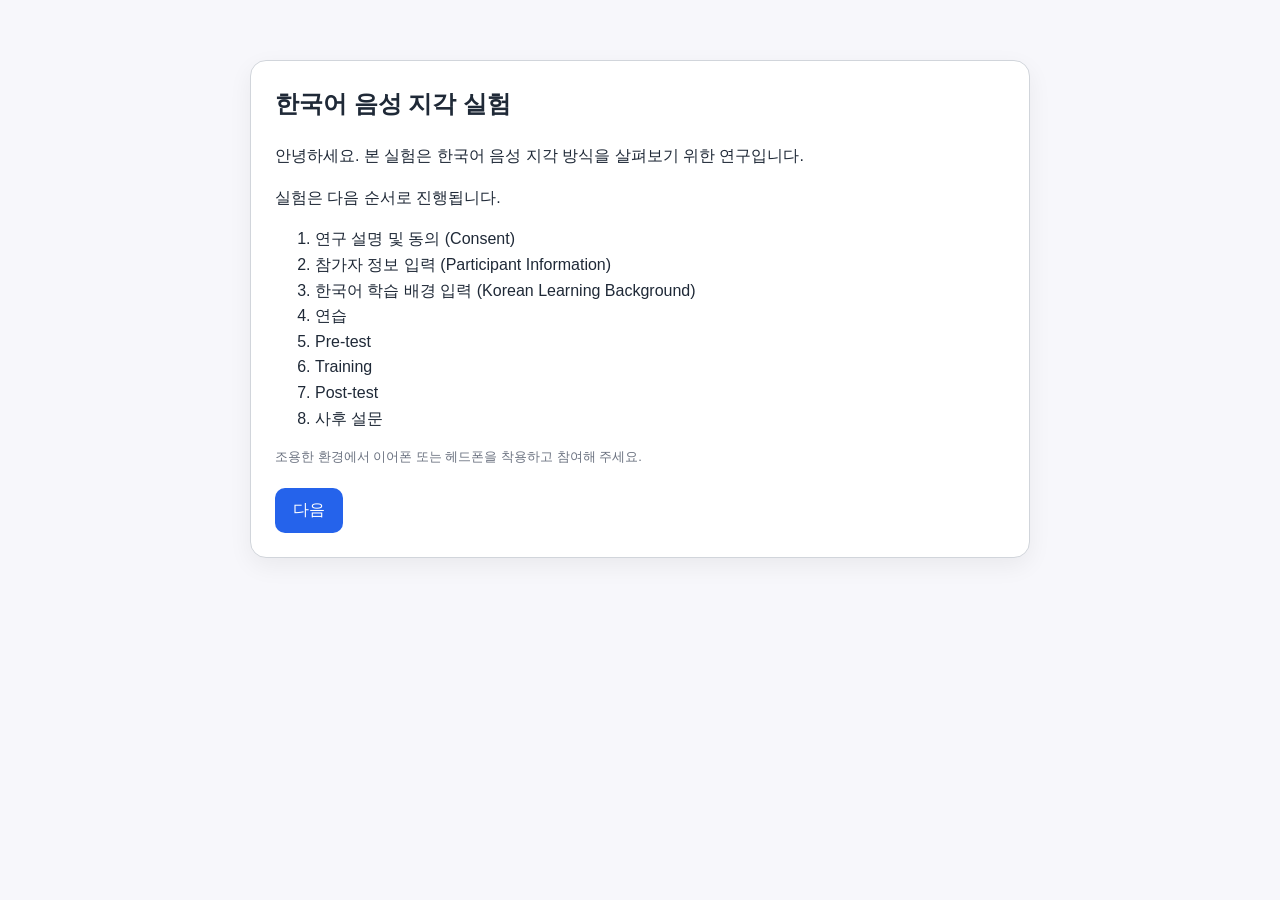
<file: experiment_index_clean (4).html>
<!DOCTYPE html>
<html lang="ko">
<head>
  <meta charset="UTF-8" />
  <meta name="viewport" content="width=device-width, initial-scale=1.0" />
  <title>한국어 음성 지각 실험</title>
  <style>
    :root {
      --bg: #f7f7fb;
      --card: #ffffff;
      --text: #1f2937;
      --sub: #6b7280;
      --line: #d1d5db;
      --accent: #2563eb;
      --accent-hover: #1d4ed8;
      --disabled: #9ca3af;
      --success: #15803d;
      --error: #b91c1c;
    }

    * { box-sizing: border-box; }

    body {
      margin: 0;
      font-family: Arial, sans-serif;
      background: var(--bg);
      color: var(--text);
      line-height: 1.6;
    }

    .container {
      max-width: 820px;
      margin: 40px auto;
      padding: 20px;
    }

    .card {
      background: var(--card);
      border: 1px solid var(--line);
      border-radius: 16px;
      padding: 24px;
      box-shadow: 0 8px 24px rgba(0, 0, 0, 0.06);
    }

    .hidden { display: none; }

    h1, h2 { margin-top: 0; }

    .small {
      font-size: 13px;
      color: var(--sub);
    }

    .button-row {
      display: flex;
      gap: 12px;
      flex-wrap: wrap;
      margin-top: 20px;
    }

    button {
      border: none;
      border-radius: 10px;
      padding: 12px 18px;
      font-size: 16px;
      cursor: pointer;
      background: var(--accent);
      color: white;
      transition: 0.2s ease;
    }

    button:hover:not(:disabled) { background: var(--accent-hover); }

    button:disabled {
      background: var(--disabled);
      cursor: not-allowed;
    }

    .choice-grid {
      display: grid;
      grid-template-columns: 1fr 1fr;
      gap: 12px;
      margin-top: 20px;
    }

    .choice-btn {
      padding: 20px;
      font-size: 20px;
      font-weight: bold;
    }

    .progress-wrap {
      width: 100%;
      height: 12px;
      background: #e5e7eb;
      border-radius: 999px;
      overflow: hidden;
      margin: 20px 0;
    }

    .progress-bar {
      height: 100%;
      width: 0%;
      background: var(--accent);
      transition: width 0.25s ease;
    }

    .status {
      margin-top: 16px;
      color: var(--sub);
      font-size: 14px;
    }

    .status.success { color: var(--success); font-weight: bold; }
    .status.error { color: var(--error); font-weight: bold; }

    .question-block { margin-top: 18px; }

    label {
      display: block;
      margin: 8px 0;
    }

    input[type="text"],
    input[type="number"],
    select,
    textarea {
      width: 100%;
      margin-top: 6px;
      padding: 10px 12px;
      border: 1px solid var(--line);
      border-radius: 8px;
      font-size: 15px;
    }

    textarea {
      min-height: 90px;
      resize: vertical;
    }

    .inline-two {
      display: flex;
      gap: 12px;
    }

    .center { text-align: center; }
  </style>
</head>
<body>
  <div class="container">
    <section id="welcome-screen" class="card">
      <h1>한국어 음성 지각 실험</h1>
      <p>안녕하세요. 본 실험은 한국어 음성 지각 방식을 살펴보기 위한 연구입니다.</p>
      <p>실험은 다음 순서로 진행됩니다.</p>
      <ol>
        <li>연구 설명 및 동의 (Consent)</li>
        <li>참가자 정보 입력 (Participant Information)</li>
        <li>한국어 학습 배경 입력 (Korean Learning Background)</li>
        <li>연습</li>
        <li>Pre-test</li>
        <li>Training</li>
        <li>Post-test</li>
        <li>사후 설문</li>
      </ol>
      <p class="small">조용한 환경에서 이어폰 또는 헤드폰을 착용하고 참여해 주세요.</p>
      <div class="button-row">
        <button id="go-consent-btn" type="button">다음</button>
      </div>
    </section>

    <section id="consent-screen" class="card hidden">
      <h2>연구 참여 동의</h2>
      <p>본 실험은 익명으로 진행되며, 응답은 연구 목적으로만 사용됩니다.</p>
      <p>원하지 않으시면 언제든 중단할 수 있습니다.</p>
      <label>
        <input type="checkbox" id="consent-check" />
        위 내용을 읽었으며 연구 참여에 동의합니다.
      </label>
      <div class="button-row">
        <button id="back-to-welcome-btn" type="button">이전</button>
        <button id="go-info-btn" type="button" disabled>다음</button>
      </div>
    </section>

    <section id="info-screen" class="card hidden">
      <h2>참가자 정보</h2>
      <p class="small">참가자 번호는 연구자가 자동으로 부여합니다.</p>
      <div class="question-block">
        <label>나이
          <input type="number" id="participant-age" min="0" />
        </label>
      </div>
      <div class="question-block">
        <label>생물학적 성별
          <select id="participant-gender">
            <option value="">선택하세요</option>
            <option value="female">여성</option>
            <option value="male">남성</option>
          </select>
        </label>
      </div>
      <div class="question-block">
        <label>출신 국가
          <input type="text" id="participant-country" placeholder="예: 미국, 영국, 캐나다" />
        </label>
      </div>
      <div class="button-row">
        <button id="back-to-consent-btn" type="button">이전</button>
        <button id="go-language-bg-btn" type="button">다음</button>
      </div>
    </section>

    <section id="language-bg-screen" class="card hidden">
      <h2>한국어 학습 배경</h2>
      <div class="question-block">
        <label>한국어 학습 수준
          <select id="participant-level">
            <option value="">선택하세요</option>
            <option value="beginner">초급</option>
            <option value="intermediate">중급</option>
            <option value="advanced">고급</option>
          </select>
        </label>
      </div>
      <div class="question-block">
        <label>한국어 학습 기간</label>
        <div class="inline-two">
          <input type="number" id="learning-years" min="0" placeholder="년" />
          <input type="number" id="learning-months" min="0" max="11" placeholder="개월" />
        </div>
      </div>
      <div class="question-block">
        <label>한국 거주 기간</label>
        <div class="inline-two">
          <input type="number" id="residence-years" min="0" placeholder="년" />
          <input type="number" id="residence-months" min="0" max="11" placeholder="개월" />
        </div>
      </div>
      <div class="button-row">
        <button id="back-to-info-btn" type="button">이전</button>
        <button id="go-practice-btn" type="button">연습으로 이동</button>
      </div>
    </section>

    <section id="practice-intro-screen" class="card hidden">
      <h2>연습</h2>
      <p>먼저 연습 문항을 진행합니다.</p>
      <p>소리를 들은 뒤, 들린 것에 더 가깝다고 생각하는 항목을 선택해 주세요.</p>
      <p>너무 오래 고민하지 말고, 가장 먼저 들린 느낌에 따라 직관적으로 선택해 주세요.</p>
      <div class="button-row">
        <button id="start-practice-btn" type="button">연습 시작</button>
      </div>
    </section>

    <section id="trial-screen" class="card hidden">
      <h2 id="trial-phase-title">연습</h2>
      <div class="progress-wrap">
        <div id="progress-bar" class="progress-bar"></div>
      </div>
      <p id="trial-counter">1 / 1</p>
      <p>아래 버튼을 눌러 소리를 재생한 뒤, 가장 가깝다고 생각하는 항목을 선택하세요.</p>
      <p class="small">지금 들린 소리에 대해, 직관적으로 가장 가깝다고 느껴지는 항목을 선택하세요.</p>
      <p style="font-size: 28px; font-weight: bold; text-align: center; margin-top: 20px;">
        지금 버튼을 눌러 응답하세요 (Please select the option now)
      </p>
      <div class="button-row">
        <button id="play-audio-btn" type="button">소리 재생</button>
      </div>
      <div class="choice-grid">
        <button class="choice-btn" id="choice-left-btn" type="button" disabled>가</button>
        <button class="choice-btn" id="choice-right-btn" type="button" disabled>카</button>
      </div>
      <div class="button-row">
        <button id="next-trial-btn" type="button" class="hidden" disabled>다음</button>
      </div>
      <p class="status" id="trial-status">소리를 먼저 들어 주세요.</p>
    </section>

    <section id="pretest-intro-screen" class="card hidden">
      <h2>Pre-test</h2>
      <p>이제 pre-test를 시작합니다.</p>
      <p>소리를 들은 뒤, 가장 가깝다고 생각하는 항목을 직관적으로 선택해 주세요.</p>
      <div class="button-row">
        <button id="start-pretest-btn" type="button">Pre-test 시작</button>
      </div>
    </section>

    <section id="training-intro-screen" class="card hidden">
      <h2>Training</h2>
      <p>이제 training을 시작합니다.</p>
      <p>Training에서는 선택 후 다음 버튼을 누르면 정답 피드백이 제공됩니다.</p>
      <div class="button-row">
        <button id="start-training-btn" type="button">Training 시작</button>
      </div>
    </section>

    <section id="posttest-intro-screen" class="card hidden">
      <h2>Post-test</h2>
      <p>이제 post-test를 시작합니다.</p>
      <p>소리를 들은 뒤, 가장 가깝다고 생각하는 항목을 직관적으로 선택해 주세요.</p>
      <div class="button-row">
        <button id="start-posttest-btn" type="button">Post-test 시작</button>
      </div>
    </section>

    <section id="survey-screen" class="card hidden">
      <h2>사후 설문 (Post-experiment Survey)</h2>
      <div class="question-block">
        <label>실험 중 어떤 단서를 가장 많이 참고했다고 느끼셨나요? (Which cues did you rely on the most during the experiment?)
          <textarea id="survey-cue" placeholder="예: 발음 길이, 높낮이, 직감적으로 선택함 등"></textarea>
        </label>
      </div>
      <div class="question-block">
        <label>실험 중 특별히 어렵거나 헷갈린 점이 있었나요? (Did you find anything particularly difficult or confusing during the experiment?)
          <textarea id="survey-difficulty"></textarea>
        </label>
      </div>
      <div class="question-block">
        <label>기타 의견 (Additional comments)
          <textarea id="survey-comment"></textarea>
        </label>
      </div>

      <div class="question-block">
        <label>사례 지급을 위한 전화번호 (Phone number for compensation)
          <input type="text" id="survey-phone" placeholder="예: 010-1234-5678" />
        </label>
        <p class="small">입력하신 전화번호는 사례 지급을 위해서만 사용되며, 지급 완료 후 즉시 폐기됩니다. (Your phone number will be used only for compensation and will be deleted immediately after payment.)</p>
      </div>
      <div class="button-row">
        <button id="submit-btn" type="button">제출</button>
      </div>
    </section>

    <section id="end-screen" class="card hidden center">
      <h2>참여해 주셔서 감사합니다.</h2>
      <p>응답이 저장되었습니다.</p>
      <p class="small">저장에 문제가 있었을 경우 아래 버튼으로 JSON 파일을 다운로드해 연구자에게 제출해 주세요.</p>
      <div class="button-row" style="justify-content:center;">
        <button id="download-json-btn" type="button">응답 JSON 다운로드</button>
      </div>
    </section>
  </div>

  <script>
    const GOOGLE_SHEETS_WEB_APP_URL = 'https://script.google.com/macros/s/AKfycbxrlFWo52MxtC3GK5IjpQ9ELryH-dxHDQbx1k-I6MmLlmQtHvvVyE0j3Dj_0n18PMLh_w/exec';

    const practiceTrials = [
      {
        id: 'practice_01',
        audio: 'audio/practice_01.wav',
        leftLabel: '가',
        rightLabel: '카',
        correctAnswer: null,
        correctLabel: null,
        condition: {
          phase: 'practice',
          speaker: null,
          syllable: 'practice',
          consonant: null,
          votStep: null,
          f0Step: null
        }
      }
    ];

    const votSteps = [1, 2, 3, 4, 5, 6];
    const f0Steps = [1, 2, 3, 4, 5];

    const testSyllables = [
      { consonant: 'p', syllable: 'pa', leftLabel: '바', rightLabel: '파' },
      { consonant: 't', syllable: 'ta', leftLabel: '다', rightLabel: '타' },
      { consonant: 'k', syllable: 'ka', leftLabel: '가', rightLabel: '카' }
    ];

    const pretestTrials = [];
    const trainingTrials = [];
    const posttestTrials = [];

    function getCorrectAnswerByF0(f0) {
      if (f0 <= 2) return 'left';
      if (f0 >= 4) return 'right';
      return null;
    }

    function getCorrectLabelByF0(f0, leftLabel, rightLabel) {
      if (f0 <= 2) return leftLabel;
      if (f0 >= 4) return rightLabel;
      return null;
    }

    function buildTrials(targetArray, speaker, syllableSet, phaseName, includeFeedback, excludeF3) {
      syllableSet.forEach(item => {
        votSteps.forEach(vot => {
          f0Steps.forEach(f0 => {
            if (excludeF3 && f0 === 3) return;

            targetArray.push({
              id: `${phaseName}_${speaker}_${item.syllable}_v${vot}_f${f0}`,
              audio: `audio/${phaseName}/${speaker}_${item.syllable}_v${vot}_f${f0}.wav`,
              leftLabel: item.leftLabel,
              rightLabel: item.rightLabel,
              correctAnswer: includeFeedback ? getCorrectAnswerByF0(f0) : null,
              correctLabel: includeFeedback ? getCorrectLabelByF0(f0, item.leftLabel, item.rightLabel) : null,
              condition: {
                phase: phaseName,
                speaker: speaker,
                syllable: item.syllable,
                consonant: item.consonant,
                votStep: vot,
                f0Step: f0
              }
            });
          });
        });
      });
    }

    buildTrials(pretestTrials, 'A', testSyllables, 'pretest', false, false);
    buildTrials(trainingTrials, 'A', testSyllables, 'training', true, true);
    buildTrials(trainingTrials, 'B', testSyllables, 'training', true, true);
    buildTrials(posttestTrials, 'C', testSyllables, 'posttest', false, false);

    console.assert(practiceTrials.length === 1, 'practiceTrials should contain 1 trial');
    console.assert(pretestTrials.length === 90, 'pretestTrials should contain 90 trials');
    console.assert(trainingTrials.length === 144, 'trainingTrials should contain 144 trials');
    console.assert(posttestTrials.length === 90, 'posttestTrials should contain 90 trials');

    const experimentData = {
      participantInfo: {},
      practiceResponses: [],
      pretestResponses: [],
      trainingResponses: [],
      posttestResponses: [],
      survey: {},
      startedAt: null,
      endedAt: null
    };

    let currentPhase = null;
    let currentTrials = [];
    let currentTrialIndex = 0;
    let currentAudio = null;
    let audioPlayed = false;
    let pendingTrainingResponse = null;

    const screens = {
      welcome: document.getElementById('welcome-screen'),
      consent: document.getElementById('consent-screen'),
      info: document.getElementById('info-screen'),
      languageBg: document.getElementById('language-bg-screen'),
      practiceIntro: document.getElementById('practice-intro-screen'),
      trial: document.getElementById('trial-screen'),
      pretestIntro: document.getElementById('pretest-intro-screen'),
      trainingIntro: document.getElementById('training-intro-screen'),
      posttestIntro: document.getElementById('posttest-intro-screen'),
      survey: document.getElementById('survey-screen'),
      end: document.getElementById('end-screen')
    };

    const consentCheck = document.getElementById('consent-check');
    const goInfoBtn = document.getElementById('go-info-btn');
    const participantAgeInput = document.getElementById('participant-age');
    const participantGenderInput = document.getElementById('participant-gender');
    const participantCountryInput = document.getElementById('participant-country');
    const participantLevelInput = document.getElementById('participant-level');
    const learningYearsInput = document.getElementById('learning-years');
    const learningMonthsInput = document.getElementById('learning-months');
    const residenceYearsInput = document.getElementById('residence-years');
    const residenceMonthsInput = document.getElementById('residence-months');
    const trialPhaseTitle = document.getElementById('trial-phase-title');
    const trialCounter = document.getElementById('trial-counter');
    const progressBar = document.getElementById('progress-bar');
    const playAudioBtn = document.getElementById('play-audio-btn');
    const choiceLeftBtn = document.getElementById('choice-left-btn');
    const choiceRightBtn = document.getElementById('choice-right-btn');
    const nextTrialBtn = document.getElementById('next-trial-btn');
    const trialStatus = document.getElementById('trial-status');
    const surveyCue = document.getElementById('survey-cue');
    const surveyDifficulty = document.getElementById('survey-difficulty');
    const surveyComment = document.getElementById('survey-comment');

    function showScreen(targetScreen) {
      Object.values(screens).forEach(screen => screen.classList.add('hidden'));
      targetScreen.classList.remove('hidden');
      window.scrollTo(0, 0);
    }

    function shuffle(array) {
      const arr = [...array];
      for (let i = arr.length - 1; i > 0; i--) {
        const j = Math.floor(Math.random() * (i + 1));
        [arr[i], arr[j]] = [arr[j], arr[i]];
      }
      return arr;
    }

    function createParticipantId() {
      const now = new Date();
      const year = now.getFullYear();
      const month = String(now.getMonth() + 1).padStart(2, '0');
      const day = String(now.getDate()).padStart(2, '0');
      const random = String(Math.floor(Math.random() * 1000)).padStart(3, '0');
      return `P${year}${month}${day}_${random}`;
    }

    function validateInfoScreen() {
      if (!participantAgeInput.value || !participantGenderInput.value || !participantCountryInput.value.trim()) {
        alert('모든 항목을 입력/선택해주세요.');
        return false;
      }
      return true;
    }

    function validateLanguageBgScreen() {
      if (!participantLevelInput.value ||
          !learningYearsInput.value || !learningMonthsInput.value ||
          !residenceYearsInput.value || !residenceMonthsInput.value) {
        alert('모든 항목을 입력/선택해주세요.');
        return false;
      }
      return true;
    }

    function saveParticipantInfo() {
      experimentData.participantInfo = {
        participantId: createParticipantId(),
        age: participantAgeInput.value.trim(),
        gender: participantGenderInput.value,
        country: participantCountryInput.value.trim(),
        level: participantLevelInput.value,
        learningPeriod: {
          years: learningYearsInput.value.trim(),
          months: learningMonthsInput.value.trim()
        },
        residencePeriod: {
          years: residenceYearsInput.value.trim(),
          months: residenceMonthsInput.value.trim()
        }
      };
    }

    function startPhase(phase) {
      currentPhase = phase;
      pendingTrainingResponse = null;

      if (phase === 'practice') currentTrials = shuffle(practiceTrials);
      else if (phase === 'pretest') currentTrials = shuffle(pretestTrials);
      else if (phase === 'training') currentTrials = shuffle(trainingTrials);
      else if (phase === 'posttest') currentTrials = shuffle(posttestTrials);
      else currentTrials = [];

      currentTrialIndex = 0;

      if (!experimentData.startedAt) {
        experimentData.startedAt = new Date().toISOString();
      }

      loadTrial();
      showScreen(screens.trial);
    }

    function getPhaseTitle(phase) {
      if (phase === 'practice') return '연습';
      if (phase === 'pretest') return 'Pre-test';
      if (phase === 'training') return 'Training';
      if (phase === 'posttest') return 'Post-test';
      return '실험';
    }

    function loadTrial() {
      audioPlayed = false;
      pendingTrainingResponse = null;
      trialStatus.className = 'status';
      trialStatus.textContent = '소리를 먼저 들어 주세요.';

      playAudioBtn.disabled = false;
      choiceLeftBtn.disabled = true;
      choiceRightBtn.disabled = true;
      nextTrialBtn.disabled = true;
      nextTrialBtn.classList.add('hidden');
      nextTrialBtn.textContent = '다음';

      const trial = currentTrials[currentTrialIndex];
      trialPhaseTitle.textContent = getPhaseTitle(currentPhase);
      trialCounter.textContent = `${currentTrialIndex + 1} / ${currentTrials.length}`;
      progressBar.style.width = `${(currentTrialIndex / currentTrials.length) * 100}%`;
      choiceLeftBtn.textContent = trial.leftLabel;
      choiceRightBtn.textContent = trial.rightLabel;

      if (currentAudio) {
        currentAudio.pause();
        currentAudio.onended = null;
      }

      currentAudio = new Audio(trial.audio);
    }

    function playCurrentAudio() {
      if (!currentAudio) return;

      playAudioBtn.disabled = true;
      choiceLeftBtn.disabled = true;
      choiceRightBtn.disabled = true;
      trialStatus.className = 'status';
      trialStatus.textContent = '소리를 재생하는 중입니다. 같은 자극이 두 번 재생됩니다.';

      let playCount = 0;

      function playOnce() {
        currentAudio.currentTime = 0;
        currentAudio.play().catch(error => {
          console.error('오디오 재생 오류:', error);
          trialStatus.className = 'status error';
          trialStatus.textContent = '오디오를 재생할 수 없습니다. 파일 경로를 확인해 주세요.';
          playAudioBtn.disabled = false;
        });
      }

      currentAudio.onended = function () {
        playCount += 1;
        if (playCount < 2) {
          playOnce();
          return;
        }

        currentAudio.onended = null;
        audioPlayed = true;
        choiceLeftBtn.disabled = false;
        choiceRightBtn.disabled = false;
        trialStatus.className = 'status';
        trialStatus.textContent = '응답을 선택해 주세요.';
      };

      playOnce();
    }

    function createResponse(choice) {
      const trial = currentTrials[currentTrialIndex];
      return {
        trialId: trial.id,
        phase: currentPhase,
        audio: trial.audio,
        leftLabel: trial.leftLabel,
        rightLabel: trial.rightLabel,
        choice: choice,
        correctAnswer: trial.correctAnswer,
        correctLabel: trial.correctLabel,
        isCorrect: trial.correctAnswer ? choice === trial.correctAnswer : null,
        timestamp: new Date().toISOString(),
        condition: trial.condition
      };
    }

    function saveResponse(response) {
      if (currentPhase === 'practice') experimentData.practiceResponses.push(response);
      else if (currentPhase === 'pretest') experimentData.pretestResponses.push(response);
      else if (currentPhase === 'training') experimentData.trainingResponses.push(response);
      else if (currentPhase === 'posttest') experimentData.posttestResponses.push(response);
    }

    function moveToNextTrialOrScreen() {
      currentTrialIndex += 1;

      if (currentTrialIndex < currentTrials.length) {
        loadTrial();
        return;
      }

      progressBar.style.width = '100%';

      if (currentPhase === 'practice') showScreen(screens.pretestIntro);
      else if (currentPhase === 'pretest') showScreen(screens.trainingIntro);
      else if (currentPhase === 'training') showScreen(screens.posttestIntro);
      else showScreen(screens.survey);
    }

    function recordResponse(choice) {
      if (!audioPlayed) return;

      const response = createResponse(choice);
      choiceLeftBtn.disabled = true;
      choiceRightBtn.disabled = true;

      if (currentPhase === 'training') {
        pendingTrainingResponse = response;
        nextTrialBtn.disabled = false;
        nextTrialBtn.classList.remove('hidden');
        trialStatus.className = 'status';
        trialStatus.textContent = '응답이 선택되었습니다. 다음 버튼을 누르면 정답이 표시됩니다.';
        return;
      }

      saveResponse(response);
      moveToNextTrialOrScreen();
    }

    function handleNextTrialButton() {
      if (currentPhase !== 'training' || !pendingTrainingResponse) return;

      const response = pendingTrainingResponse;
      saveResponse(response);
      pendingTrainingResponse = null;
      nextTrialBtn.disabled = true;

      if (response.isCorrect) {
        trialStatus.className = 'status success';
        trialStatus.textContent = `정답입니다. 정답: ${response.correctLabel}`;
      } else {
        trialStatus.className = 'status error';
        trialStatus.textContent = `틀렸습니다. 정답: ${response.correctLabel}`;
      }

      setTimeout(() => {
        moveToNextTrialOrScreen();
      }, 900);
    }

    function buildRowsForGoogleSheets() {
      const participant = experimentData.participantInfo;
      const survey = experimentData.survey;
      const allResponses = [
        ...experimentData.practiceResponses,
        ...experimentData.pretestResponses,
        ...experimentData.trainingResponses,
        ...experimentData.posttestResponses
      ];

      return allResponses.map(response => ({
        experimentStartedAt: experimentData.startedAt,
        experimentEndedAt: experimentData.endedAt,
        participantId: participant.participantId,
        age: participant.age,
        gender: participant.gender,
        country: participant.country,
        level: participant.level,
        learningYears: participant.learningPeriod.years,
        learningMonths: participant.learningPeriod.months,
        residenceYears: participant.residencePeriod.years,
        residenceMonths: participant.residencePeriod.months,
        phase: response.phase,
        trialId: response.trialId,
        audio: response.audio,
        leftLabel: response.leftLabel,
        rightLabel: response.rightLabel,
        choice: response.choice,
        chosenLabel: response.choice === 'left' ? response.leftLabel : response.rightLabel,
        correctAnswer: response.correctAnswer,
        correctLabel: response.correctLabel,
        isCorrect: response.isCorrect,
        responseTimestamp: response.timestamp,
        speaker: response.condition ? response.condition.speaker : null,
        syllable: response.condition ? response.condition.syllable : null,
        consonant: response.condition ? response.condition.consonant : null,
        votStep: response.condition ? response.condition.votStep : null,
        f0Step: response.condition ? response.condition.f0Step : null,
        surveyCue: survey.attendedCue,
        surveyDifficulty: survey.difficulty,
        surveyComment: survey.comment
      }));
    }

    async function submitSurvey() {
      if (!surveyCue.value.trim() || !surveyDifficulty.value.trim() || !surveyComment.value.trim()) {
        alert('사후 설문 문항을 모두 입력해주세요.');
        return;
      }

      experimentData.survey = {
        attendedCue: surveyCue.value.trim(),
        difficulty: surveyDifficulty.value.trim(),
        comment: surveyComment.value.trim()
      };
      experimentData.endedAt = new Date().toISOString();

      const rows = buildRowsForGoogleSheets();
      console.log('실험 데이터:', experimentData);
      console.log('Google Sheets 전송 데이터:', rows);

      try {
        await fetch(GOOGLE_SHEETS_WEB_APP_URL, {
          method: 'POST',
          mode: 'no-cors',
          headers: {
            'Content-Type': 'application/json'
          },
          body: JSON.stringify(rows)
        });

        showScreen(screens.end);
      } catch (error) {
        console.error('Google Sheets 저장 오류:', error);
        alert('데이터 저장에 실패했습니다. 응답 JSON을 다운로드하여 연구자에게 제출해주세요.');
        showScreen(screens.end);
      }
    }

    function downloadJSON() {
      const blob = new Blob([JSON.stringify(experimentData, null, 2)], { type: 'application/json' });
      const url = URL.createObjectURL(blob);
      const a = document.createElement('a');
      a.href = url;
      a.download = `${experimentData.participantInfo.participantId || 'participant'}_responses.json`;
      document.body.appendChild(a);
      a.click();
      document.body.removeChild(a);
      URL.revokeObjectURL(url);
    }

    document.getElementById('go-consent-btn').addEventListener('click', () => showScreen(screens.consent));
    document.getElementById('back-to-welcome-btn').addEventListener('click', () => showScreen(screens.welcome));

    consentCheck.addEventListener('change', () => {
      goInfoBtn.disabled = !consentCheck.checked;
    });

    goInfoBtn.addEventListener('click', () => showScreen(screens.info));
    document.getElementById('back-to-consent-btn').addEventListener('click', () => showScreen(screens.consent));

    document.getElementById('go-language-bg-btn').addEventListener('click', () => {
      if (!validateInfoScreen()) return;
      showScreen(screens.languageBg);
    });

    document.getElementById('back-to-info-btn').addEventListener('click', () => showScreen(screens.info));

    document.getElementById('go-practice-btn').addEventListener('click', () => {
      if (!validateLanguageBgScreen()) return;
      saveParticipantInfo();
      showScreen(screens.practiceIntro);
    });

    document.getElementById('start-practice-btn').addEventListener('click', () => startPhase('practice'));
    document.getElementById('start-pretest-btn').addEventListener('click', () => startPhase('pretest'));
    document.getElementById('start-training-btn').addEventListener('click', () => startPhase('training'));
    document.getElementById('start-posttest-btn').addEventListener('click', () => startPhase('posttest'));

    playAudioBtn.addEventListener('click', playCurrentAudio);
    choiceLeftBtn.addEventListener('click', () => recordResponse('left'));
    choiceRightBtn.addEventListener('click', () => recordResponse('right'));
    nextTrialBtn.addEventListener('click', handleNextTrialButton);
    document.getElementById('submit-btn').addEventListener('click', submitSurvey);
    document.getElementById('download-json-btn').addEventListener('click', downloadJSON);
  </script>
</body>
</html>
</file>
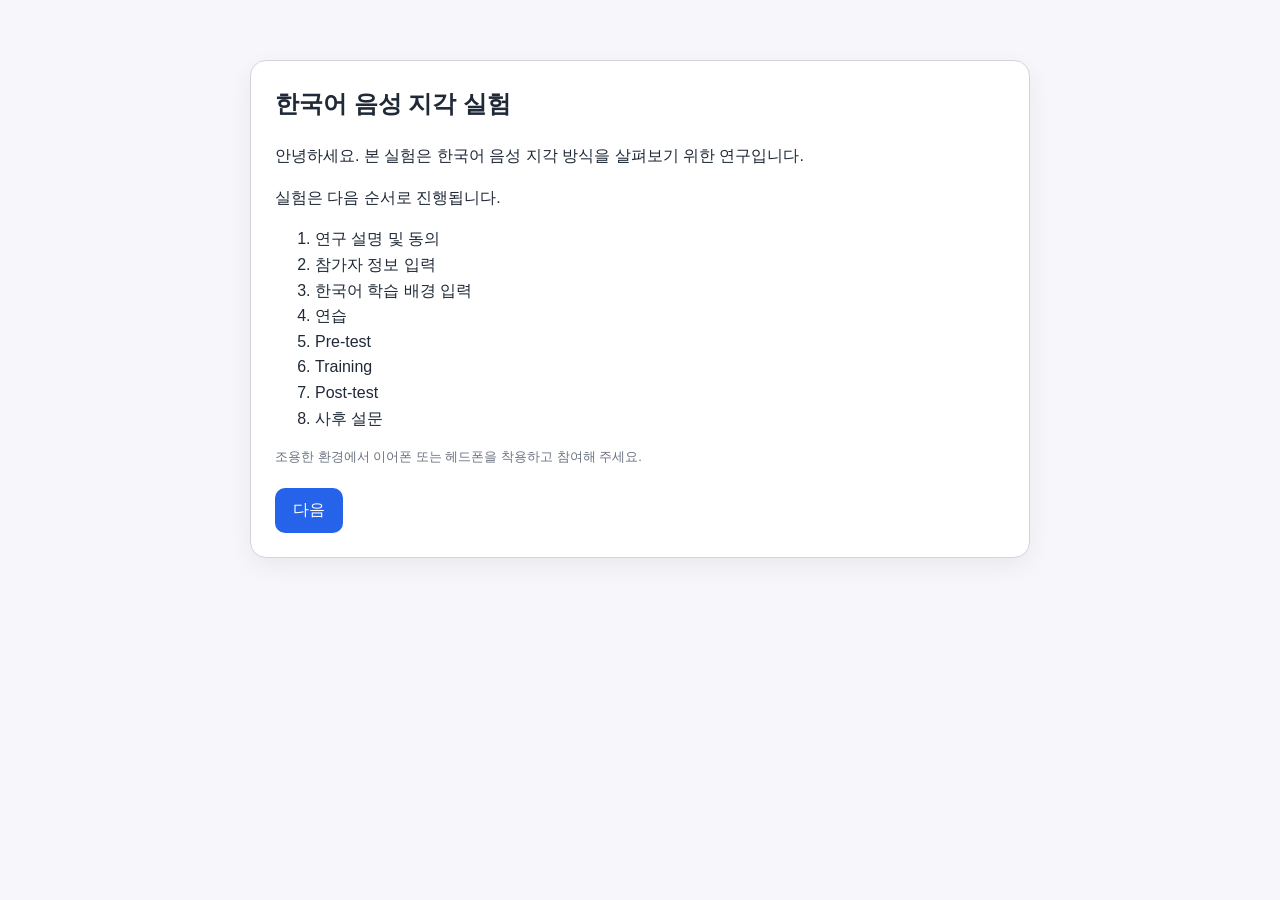
<file: experiment_index_clean.html>
<!DOCTYPE html>
<html lang="ko">
<head>
  <meta charset="UTF-8" />
  <meta name="viewport" content="width=device-width, initial-scale=1.0" />
  <title>한국어 음성 지각 실험</title>
  <style>
    :root {
      --bg: #f7f7fb;
      --card: #ffffff;
      --text: #1f2937;
      --sub: #6b7280;
      --line: #d1d5db;
      --accent: #2563eb;
      --accent-hover: #1d4ed8;
      --disabled: #9ca3af;
      --success: #15803d;
      --error: #b91c1c;
    }

    * { box-sizing: border-box; }

    body {
      margin: 0;
      font-family: Arial, sans-serif;
      background: var(--bg);
      color: var(--text);
      line-height: 1.6;
    }

    .container {
      max-width: 820px;
      margin: 40px auto;
      padding: 20px;
    }

    .card {
      background: var(--card);
      border: 1px solid var(--line);
      border-radius: 16px;
      padding: 24px;
      box-shadow: 0 8px 24px rgba(0, 0, 0, 0.06);
    }

    .hidden { display: none; }

    h1, h2 { margin-top: 0; }

    .small {
      font-size: 13px;
      color: var(--sub);
    }

    .button-row {
      display: flex;
      gap: 12px;
      flex-wrap: wrap;
      margin-top: 20px;
    }

    button {
      border: none;
      border-radius: 10px;
      padding: 12px 18px;
      font-size: 16px;
      cursor: pointer;
      background: var(--accent);
      color: white;
      transition: 0.2s ease;
    }

    button:hover:not(:disabled) { background: var(--accent-hover); }

    button:disabled {
      background: var(--disabled);
      cursor: not-allowed;
    }

    .choice-grid {
      display: grid;
      grid-template-columns: 1fr 1fr;
      gap: 12px;
      margin-top: 20px;
    }

    .choice-btn {
      padding: 20px;
      font-size: 20px;
      font-weight: bold;
    }

    .progress-wrap {
      width: 100%;
      height: 12px;
      background: #e5e7eb;
      border-radius: 999px;
      overflow: hidden;
      margin: 20px 0;
    }

    .progress-bar {
      height: 100%;
      width: 0%;
      background: var(--accent);
      transition: width 0.25s ease;
    }

    .status {
      margin-top: 16px;
      color: var(--sub);
      font-size: 14px;
    }

    .status.success { color: var(--success); font-weight: bold; }
    .status.error { color: var(--error); font-weight: bold; }

    .question-block { margin-top: 18px; }

    label {
      display: block;
      margin: 8px 0;
    }

    input[type="text"],
    input[type="number"],
    select,
    textarea {
      width: 100%;
      margin-top: 6px;
      padding: 10px 12px;
      border: 1px solid var(--line);
      border-radius: 8px;
      font-size: 15px;
    }

    textarea {
      min-height: 90px;
      resize: vertical;
    }

    .inline-two {
      display: flex;
      gap: 12px;
    }

    .center { text-align: center; }
  </style>
</head>
<body>
  <div class="container">
    <section id="welcome-screen" class="card">
      <h1>한국어 음성 지각 실험</h1>
      <p>안녕하세요. 본 실험은 한국어 음성 지각 방식을 살펴보기 위한 연구입니다.</p>
      <p>실험은 다음 순서로 진행됩니다.</p>
      <ol>
        <li>연구 설명 및 동의</li>
        <li>참가자 정보 입력</li>
        <li>한국어 학습 배경 입력</li>
        <li>연습</li>
        <li>Pre-test</li>
        <li>Training</li>
        <li>Post-test</li>
        <li>사후 설문</li>
      </ol>
      <p class="small">조용한 환경에서 이어폰 또는 헤드폰을 착용하고 참여해 주세요.</p>
      <div class="button-row">
        <button id="go-consent-btn" type="button">다음</button>
      </div>
    </section>

    <section id="consent-screen" class="card hidden">
      <h2>연구 참여 동의</h2>
      <p>본 실험은 익명으로 진행되며, 응답은 연구 목적으로만 사용됩니다.</p>
      <p>원하지 않으시면 언제든 중단할 수 있습니다.</p>
      <label>
        <input type="checkbox" id="consent-check" />
        위 내용을 읽었으며 연구 참여에 동의합니다.
      </label>
      <div class="button-row">
        <button id="back-to-welcome-btn" type="button">이전</button>
        <button id="go-info-btn" type="button" disabled>다음</button>
      </div>
    </section>

    <section id="info-screen" class="card hidden">
      <h2>참가자 정보</h2>
      <p class="small">참가자 번호는 연구자가 자동으로 부여합니다.</p>
      <div class="question-block">
        <label>나이
          <input type="number" id="participant-age" min="0" />
        </label>
      </div>
      <div class="question-block">
        <label>생물학적 성별
          <select id="participant-gender">
            <option value="">선택하세요</option>
            <option value="female">여성</option>
            <option value="male">남성</option>
          </select>
        </label>
      </div>
      <div class="question-block">
        <label>출신 국가
          <input type="text" id="participant-country" placeholder="예: 미국, 영국, 캐나다" />
        </label>
      </div>
      <div class="button-row">
        <button id="back-to-consent-btn" type="button">이전</button>
        <button id="go-language-bg-btn" type="button">다음</button>
      </div>
    </section>

    <section id="language-bg-screen" class="card hidden">
      <h2>한국어 학습 배경</h2>
      <div class="question-block">
        <label>한국어 학습 수준
          <select id="participant-level">
            <option value="">선택하세요</option>
            <option value="beginner">초급</option>
            <option value="intermediate">중급</option>
            <option value="advanced">고급</option>
          </select>
        </label>
      </div>
      <div class="question-block">
        <label>한국어 학습 기간</label>
        <div class="inline-two">
          <input type="number" id="learning-years" min="0" placeholder="년" />
          <input type="number" id="learning-months" min="0" max="11" placeholder="개월" />
        </div>
      </div>
      <div class="question-block">
        <label>한국 거주 기간</label>
        <div class="inline-two">
          <input type="number" id="residence-years" min="0" placeholder="년" />
          <input type="number" id="residence-months" min="0" max="11" placeholder="개월" />
        </div>
      </div>
      <div class="button-row">
        <button id="back-to-info-btn" type="button">이전</button>
        <button id="go-practice-btn" type="button">연습으로 이동</button>
      </div>
    </section>

    <section id="practice-intro-screen" class="card hidden">
      <h2>연습</h2>
      <p>먼저 연습 문항을 진행합니다.</p>
      <p>소리를 들은 뒤, 들린 것에 더 가깝다고 생각하는 항목을 선택해 주세요.</p>
      <p>너무 오래 고민하지 말고, 가장 먼저 들린 느낌에 따라 직관적으로 선택해 주세요.</p>
      <div class="button-row">
        <button id="start-practice-btn" type="button">연습 시작</button>
      </div>
    </section>

    <section id="trial-screen" class="card hidden">
      <h2 id="trial-phase-title">연습</h2>
      <div class="progress-wrap">
        <div id="progress-bar" class="progress-bar"></div>
      </div>
      <p id="trial-counter">1 / 1</p>
      <p>아래 버튼을 눌러 소리를 재생한 뒤, 가장 가깝다고 생각하는 항목을 선택하세요.</p>
      <div class="button-row">
        <button id="play-audio-btn" type="button">소리 재생</button>
      </div>
      <div class="choice-grid">
        <button class="choice-btn" id="choice-left-btn" type="button" disabled>가</button>
        <button class="choice-btn" id="choice-right-btn" type="button" disabled>카</button>
      </div>
      <div class="button-row">
        <button id="next-trial-btn" type="button" class="hidden" disabled>다음</button>
      </div>
      <p class="status" id="trial-status">소리를 먼저 들어 주세요.</p>
    </section>

    <section id="pretest-intro-screen" class="card hidden">
      <h2>Pre-test</h2>
      <p>이제 pre-test를 시작합니다.</p>
      <p>소리를 들은 뒤, 가장 가깝다고 생각하는 항목을 직관적으로 선택해 주세요.</p>
      <div class="button-row">
        <button id="start-pretest-btn" type="button">Pre-test 시작</button>
      </div>
    </section>

    <section id="training-intro-screen" class="card hidden">
      <h2>Training</h2>
      <p>이제 training을 시작합니다.</p>
      <p>Training에서는 선택 후 다음 버튼을 누르면 정답 피드백이 제공됩니다.</p>
      <div class="button-row">
        <button id="start-training-btn" type="button">Training 시작</button>
      </div>
    </section>

    <section id="posttest-intro-screen" class="card hidden">
      <h2>Post-test</h2>
      <p>이제 post-test를 시작합니다.</p>
      <p>소리를 들은 뒤, 가장 가깝다고 생각하는 항목을 직관적으로 선택해 주세요.</p>
      <div class="button-row">
        <button id="start-posttest-btn" type="button">Post-test 시작</button>
      </div>
    </section>

    <section id="survey-screen" class="card hidden">
      <h2>사후 설문</h2>
      <div class="question-block">
        <label>실험 중 어떤 단서를 가장 많이 참고했다고 느끼셨나요?
          <textarea id="survey-cue" placeholder="예: 발음 길이, 높낮이, 직감적으로 선택함 등"></textarea>
        </label>
      </div>
      <div class="question-block">
        <label>실험 중 특별히 어렵거나 헷갈린 점이 있었나요?
          <textarea id="survey-difficulty"></textarea>
        </label>
      </div>
      <div class="question-block">
        <label>기타 의견
          <textarea id="survey-comment"></textarea>
        </label>
      </div>
      <div class="button-row">
        <button id="submit-btn" type="button">제출</button>
      </div>
    </section>

    <section id="end-screen" class="card hidden center">
      <h2>참여해 주셔서 감사합니다.</h2>
      <p>응답이 저장되었습니다.</p>
      <p class="small">저장에 문제가 있었을 경우 아래 버튼으로 JSON 파일을 다운로드해 연구자에게 제출해 주세요.</p>
      <div class="button-row" style="justify-content:center;">
        <button id="download-json-btn" type="button">응답 JSON 다운로드</button>
      </div>
    </section>
  </div>

  <script>
    const GOOGLE_SHEETS_WEB_APP_URL = 'https://script.google.com/macros/s/AKfycbxrlFWo52MxtC3GK5IjpQ9ELryH-dxHDQbx1k-I6MmLlmQtHvvVyE0j3Dj_0n18PMLh_w/exec';

    const practiceTrials = [
      {
        id: 'practice_01',
        audio: 'audio/practice_01.wav',
        leftLabel: '가',
        rightLabel: '카',
        correctAnswer: null,
        correctLabel: null,
        condition: {
          phase: 'practice',
          speaker: null,
          syllable: 'practice',
          consonant: null,
          votStep: null,
          f0Step: null
        }
      }
    ];

    const votSteps = [1, 2, 3, 4, 5, 6];
    const f0Steps = [1, 2, 3, 4, 5];

    const testSyllables = [
      { consonant: 'p', syllable: 'pa', leftLabel: '바', rightLabel: '파' },
      { consonant: 't', syllable: 'ta', leftLabel: '다', rightLabel: '타' },
      { consonant: 'k', syllable: 'ka', leftLabel: '가', rightLabel: '카' }
    ];

    const pretestTrials = [];
    const trainingTrials = [];
    const posttestTrials = [];

    function getCorrectAnswerByF0(f0) {
      if (f0 <= 2) return 'left';
      if (f0 >= 4) return 'right';
      return null;
    }

    function getCorrectLabelByF0(f0, leftLabel, rightLabel) {
      if (f0 <= 2) return leftLabel;
      if (f0 >= 4) return rightLabel;
      return null;
    }

    function buildTrials(targetArray, speaker, syllableSet, phaseName, includeFeedback, excludeF3) {
      syllableSet.forEach(item => {
        votSteps.forEach(vot => {
          f0Steps.forEach(f0 => {
            if (excludeF3 && f0 === 3) return;

            targetArray.push({
              id: `${phaseName}_${speaker}_${item.syllable}_v${vot}_f${f0}`,
              audio: `audio/${phaseName}/${speaker}_${item.syllable}_v${vot}_f${f0}.wav`,
              leftLabel: item.leftLabel,
              rightLabel: item.rightLabel,
              correctAnswer: includeFeedback ? getCorrectAnswerByF0(f0) : null,
              correctLabel: includeFeedback ? getCorrectLabelByF0(f0, item.leftLabel, item.rightLabel) : null,
              condition: {
                phase: phaseName,
                speaker: speaker,
                syllable: item.syllable,
                consonant: item.consonant,
                votStep: vot,
                f0Step: f0
              }
            });
          });
        });
      });
    }

    buildTrials(pretestTrials, 'A', testSyllables, 'pretest', false, false);
    buildTrials(trainingTrials, 'A', testSyllables, 'training', true, true);
    buildTrials(trainingTrials, 'B', testSyllables, 'training', true, true);
    buildTrials(posttestTrials, 'C', testSyllables, 'posttest', false, false);

    console.assert(practiceTrials.length === 1, 'practiceTrials should contain 1 trial');
    console.assert(pretestTrials.length === 90, 'pretestTrials should contain 90 trials');
    console.assert(trainingTrials.length === 144, 'trainingTrials should contain 144 trials');
    console.assert(posttestTrials.length === 90, 'posttestTrials should contain 90 trials');

    const experimentData = {
      participantInfo: {},
      practiceResponses: [],
      pretestResponses: [],
      trainingResponses: [],
      posttestResponses: [],
      survey: {},
      startedAt: null,
      endedAt: null
    };

    let currentPhase = null;
    let currentTrials = [];
    let currentTrialIndex = 0;
    let currentAudio = null;
    let audioPlayed = false;
    let pendingTrainingResponse = null;

    const screens = {
      welcome: document.getElementById('welcome-screen'),
      consent: document.getElementById('consent-screen'),
      info: document.getElementById('info-screen'),
      languageBg: document.getElementById('language-bg-screen'),
      practiceIntro: document.getElementById('practice-intro-screen'),
      trial: document.getElementById('trial-screen'),
      pretestIntro: document.getElementById('pretest-intro-screen'),
      trainingIntro: document.getElementById('training-intro-screen'),
      posttestIntro: document.getElementById('posttest-intro-screen'),
      survey: document.getElementById('survey-screen'),
      end: document.getElementById('end-screen')
    };

    const consentCheck = document.getElementById('consent-check');
    const goInfoBtn = document.getElementById('go-info-btn');
    const participantAgeInput = document.getElementById('participant-age');
    const participantGenderInput = document.getElementById('participant-gender');
    const participantCountryInput = document.getElementById('participant-country');
    const participantLevelInput = document.getElementById('participant-level');
    const learningYearsInput = document.getElementById('learning-years');
    const learningMonthsInput = document.getElementById('learning-months');
    const residenceYearsInput = document.getElementById('residence-years');
    const residenceMonthsInput = document.getElementById('residence-months');
    const trialPhaseTitle = document.getElementById('trial-phase-title');
    const trialCounter = document.getElementById('trial-counter');
    const progressBar = document.getElementById('progress-bar');
    const playAudioBtn = document.getElementById('play-audio-btn');
    const choiceLeftBtn = document.getElementById('choice-left-btn');
    const choiceRightBtn = document.getElementById('choice-right-btn');
    const nextTrialBtn = document.getElementById('next-trial-btn');
    const trialStatus = document.getElementById('trial-status');
    const surveyCue = document.getElementById('survey-cue');
    const surveyDifficulty = document.getElementById('survey-difficulty');
    const surveyComment = document.getElementById('survey-comment');

    function showScreen(targetScreen) {
      Object.values(screens).forEach(screen => screen.classList.add('hidden'));
      targetScreen.classList.remove('hidden');
      window.scrollTo(0, 0);
    }

    function shuffle(array) {
      const arr = [...array];
      for (let i = arr.length - 1; i > 0; i--) {
        const j = Math.floor(Math.random() * (i + 1));
        [arr[i], arr[j]] = [arr[j], arr[i]];
      }
      return arr;
    }

    function createParticipantId() {
      const now = new Date();
      const year = now.getFullYear();
      const month = String(now.getMonth() + 1).padStart(2, '0');
      const day = String(now.getDate()).padStart(2, '0');
      const random = String(Math.floor(Math.random() * 1000)).padStart(3, '0');
      return `P${year}${month}${day}_${random}`;
    }

    function validateInfoScreen() {
      if (!participantAgeInput.value || !participantGenderInput.value || !participantCountryInput.value.trim()) {
        alert('모든 항목을 입력/선택해주세요.');
        return false;
      }
      return true;
    }

    function validateLanguageBgScreen() {
      if (!participantLevelInput.value ||
          !learningYearsInput.value || !learningMonthsInput.value ||
          !residenceYearsInput.value || !residenceMonthsInput.value) {
        alert('모든 항목을 입력/선택해주세요.');
        return false;
      }
      return true;
    }

    function saveParticipantInfo() {
      experimentData.participantInfo = {
        participantId: createParticipantId(),
        age: participantAgeInput.value.trim(),
        gender: participantGenderInput.value,
        country: participantCountryInput.value.trim(),
        level: participantLevelInput.value,
        learningPeriod: {
          years: learningYearsInput.value.trim(),
          months: learningMonthsInput.value.trim()
        },
        residencePeriod: {
          years: residenceYearsInput.value.trim(),
          months: residenceMonthsInput.value.trim()
        }
      };
    }

    function startPhase(phase) {
      currentPhase = phase;
      pendingTrainingResponse = null;

      if (phase === 'practice') currentTrials = shuffle(practiceTrials);
      else if (phase === 'pretest') currentTrials = shuffle(pretestTrials);
      else if (phase === 'training') currentTrials = shuffle(trainingTrials);
      else if (phase === 'posttest') currentTrials = shuffle(posttestTrials);
      else currentTrials = [];

      currentTrialIndex = 0;

      if (!experimentData.startedAt) {
        experimentData.startedAt = new Date().toISOString();
      }

      loadTrial();
      showScreen(screens.trial);
    }

    function getPhaseTitle(phase) {
      if (phase === 'practice') return '연습';
      if (phase === 'pretest') return 'Pre-test';
      if (phase === 'training') return 'Training';
      if (phase === 'posttest') return 'Post-test';
      return '실험';
    }

    function loadTrial() {
      audioPlayed = false;
      pendingTrainingResponse = null;
      trialStatus.className = 'status';
      trialStatus.textContent = '소리를 먼저 들어 주세요.';

      playAudioBtn.disabled = false;
      choiceLeftBtn.disabled = true;
      choiceRightBtn.disabled = true;
      nextTrialBtn.disabled = true;
      nextTrialBtn.classList.add('hidden');
      nextTrialBtn.textContent = '다음';

      const trial = currentTrials[currentTrialIndex];
      trialPhaseTitle.textContent = getPhaseTitle(currentPhase);
      trialCounter.textContent = `${currentTrialIndex + 1} / ${currentTrials.length}`;
      progressBar.style.width = `${(currentTrialIndex / currentTrials.length) * 100}%`;
      choiceLeftBtn.textContent = trial.leftLabel;
      choiceRightBtn.textContent = trial.rightLabel;

      if (currentAudio) {
        currentAudio.pause();
        currentAudio.onended = null;
      }

      currentAudio = new Audio(trial.audio);
    }

    function playCurrentAudio() {
      if (!currentAudio) return;

      playAudioBtn.disabled = true;
      choiceLeftBtn.disabled = true;
      choiceRightBtn.disabled = true;
      trialStatus.className = 'status';
      trialStatus.textContent = '소리를 재생하는 중입니다. 같은 자극이 두 번 재생됩니다.';

      let playCount = 0;

      function playOnce() {
        currentAudio.currentTime = 0;
        currentAudio.play().catch(error => {
          console.error('오디오 재생 오류:', error);
          trialStatus.className = 'status error';
          trialStatus.textContent = '오디오를 재생할 수 없습니다. 파일 경로를 확인해 주세요.';
          playAudioBtn.disabled = false;
        });
      }

      currentAudio.onended = function () {
        playCount += 1;
        if (playCount < 2) {
          playOnce();
          return;
        }

        currentAudio.onended = null;
        audioPlayed = true;
        choiceLeftBtn.disabled = false;
        choiceRightBtn.disabled = false;
        trialStatus.className = 'status';
        trialStatus.textContent = '응답을 선택해 주세요.';
      };

      playOnce();
    }

    function createResponse(choice) {
      const trial = currentTrials[currentTrialIndex];
      return {
        trialId: trial.id,
        phase: currentPhase,
        audio: trial.audio,
        leftLabel: trial.leftLabel,
        rightLabel: trial.rightLabel,
        choice: choice,
        correctAnswer: trial.correctAnswer,
        correctLabel: trial.correctLabel,
        isCorrect: trial.correctAnswer ? choice === trial.correctAnswer : null,
        timestamp: new Date().toISOString(),
        condition: trial.condition
      };
    }

    function saveResponse(response) {
      if (currentPhase === 'practice') experimentData.practiceResponses.push(response);
      else if (currentPhase === 'pretest') experimentData.pretestResponses.push(response);
      else if (currentPhase === 'training') experimentData.trainingResponses.push(response);
      else if (currentPhase === 'posttest') experimentData.posttestResponses.push(response);
    }

    function moveToNextTrialOrScreen() {
      currentTrialIndex += 1;

      if (currentTrialIndex < currentTrials.length) {
        loadTrial();
        return;
      }

      progressBar.style.width = '100%';

      if (currentPhase === 'practice') showScreen(screens.pretestIntro);
      else if (currentPhase === 'pretest') showScreen(screens.trainingIntro);
      else if (currentPhase === 'training') showScreen(screens.posttestIntro);
      else showScreen(screens.survey);
    }

    function recordResponse(choice) {
      if (!audioPlayed) return;

      const response = createResponse(choice);
      choiceLeftBtn.disabled = true;
      choiceRightBtn.disabled = true;

      if (currentPhase === 'training') {
        pendingTrainingResponse = response;
        nextTrialBtn.disabled = false;
        nextTrialBtn.classList.remove('hidden');
        trialStatus.className = 'status';
        trialStatus.textContent = '응답이 선택되었습니다. 다음 버튼을 누르면 정답이 표시됩니다.';
        return;
      }

      saveResponse(response);
      moveToNextTrialOrScreen();
    }

    function handleNextTrialButton() {
      if (currentPhase !== 'training' || !pendingTrainingResponse) return;

      const response = pendingTrainingResponse;
      saveResponse(response);
      pendingTrainingResponse = null;
      nextTrialBtn.disabled = true;

      if (response.isCorrect) {
        trialStatus.className = 'status success';
        trialStatus.textContent = `정답입니다. 정답: ${response.correctLabel}`;
      } else {
        trialStatus.className = 'status error';
        trialStatus.textContent = `틀렸습니다. 정답: ${response.correctLabel}`;
      }

      setTimeout(() => {
        moveToNextTrialOrScreen();
      }, 900);
    }

    function buildRowsForGoogleSheets() {
      const participant = experimentData.participantInfo;
      const survey = experimentData.survey;
      const allResponses = [
        ...experimentData.practiceResponses,
        ...experimentData.pretestResponses,
        ...experimentData.trainingResponses,
        ...experimentData.posttestResponses
      ];

      return allResponses.map(response => ({
        experimentStartedAt: experimentData.startedAt,
        experimentEndedAt: experimentData.endedAt,
        participantId: participant.participantId,
        age: participant.age,
        gender: participant.gender,
        country: participant.country,
        level: participant.level,
        learningYears: participant.learningPeriod.years,
        learningMonths: participant.learningPeriod.months,
        residenceYears: participant.residencePeriod.years,
        residenceMonths: participant.residencePeriod.months,
        phase: response.phase,
        trialId: response.trialId,
        audio: response.audio,
        leftLabel: response.leftLabel,
        rightLabel: response.rightLabel,
        choice: response.choice,
        chosenLabel: response.choice === 'left' ? response.leftLabel : response.rightLabel,
        correctAnswer: response.correctAnswer,
        correctLabel: response.correctLabel,
        isCorrect: response.isCorrect,
        responseTimestamp: response.timestamp,
        speaker: response.condition ? response.condition.speaker : null,
        syllable: response.condition ? response.condition.syllable : null,
        consonant: response.condition ? response.condition.consonant : null,
        votStep: response.condition ? response.condition.votStep : null,
        f0Step: response.condition ? response.condition.f0Step : null,
        surveyCue: survey.attendedCue,
        surveyDifficulty: survey.difficulty,
        surveyComment: survey.comment
      }));
    }

    async function submitSurvey() {
      if (!surveyCue.value.trim() || !surveyDifficulty.value.trim() || !surveyComment.value.trim()) {
        alert('사후 설문 문항을 모두 입력해주세요.');
        return;
      }

      experimentData.survey = {
        attendedCue: surveyCue.value.trim(),
        difficulty: surveyDifficulty.value.trim(),
        comment: surveyComment.value.trim()
      };
      experimentData.endedAt = new Date().toISOString();

      const rows = buildRowsForGoogleSheets();
      console.log('실험 데이터:', experimentData);
      console.log('Google Sheets 전송 데이터:', rows);

      try {
        await fetch(GOOGLE_SHEETS_WEB_APP_URL, {
          method: 'POST',
          mode: 'no-cors',
          headers: {
            'Content-Type': 'application/json'
          },
          body: JSON.stringify(rows)
        });

        showScreen(screens.end);
      } catch (error) {
        console.error('Google Sheets 저장 오류:', error);
        alert('데이터 저장에 실패했습니다. 응답 JSON을 다운로드하여 연구자에게 제출해주세요.');
        showScreen(screens.end);
      }
    }

    function downloadJSON() {
      const blob = new Blob([JSON.stringify(experimentData, null, 2)], { type: 'application/json' });
      const url = URL.createObjectURL(blob);
      const a = document.createElement('a');
      a.href = url;
      a.download = `${experimentData.participantInfo.participantId || 'participant'}_responses.json`;
      document.body.appendChild(a);
      a.click();
      document.body.removeChild(a);
      URL.revokeObjectURL(url);
    }

    document.getElementById('go-consent-btn').addEventListener('click', () => showScreen(screens.consent));
    document.getElementById('back-to-welcome-btn').addEventListener('click', () => showScreen(screens.welcome));

    consentCheck.addEventListener('change', () => {
      goInfoBtn.disabled = !consentCheck.checked;
    });

    goInfoBtn.addEventListener('click', () => showScreen(screens.info));
    document.getElementById('back-to-consent-btn').addEventListener('click', () => showScreen(screens.consent));

    document.getElementById('go-language-bg-btn').addEventListener('click', () => {
      if (!validateInfoScreen()) return;
      showScreen(screens.languageBg);
    });

    document.getElementById('back-to-info-btn').addEventListener('click', () => showScreen(screens.info));

    document.getElementById('go-practice-btn').addEventListener('click', () => {
      if (!validateLanguageBgScreen()) return;
      saveParticipantInfo();
      showScreen(screens.practiceIntro);
    });

    document.getElementById('start-practice-btn').addEventListener('click', () => startPhase('practice'));
    document.getElementById('start-pretest-btn').addEventListener('click', () => startPhase('pretest'));
    document.getElementById('start-training-btn').addEventListener('click', () => startPhase('training'));
    document.getElementById('start-posttest-btn').addEventListener('click', () => startPhase('posttest'));

    playAudioBtn.addEventListener('click', playCurrentAudio);
    choiceLeftBtn.addEventListener('click', () => recordResponse('left'));
    choiceRightBtn.addEventListener('click', () => recordResponse('right'));
    nextTrialBtn.addEventListener('click', handleNextTrialButton);
    document.getElementById('submit-btn').addEventListener('click', submitSurvey);
    document.getElementById('download-json-btn').addEventListener('click', downloadJSON);
  </script>
</body>
</html>
</file>
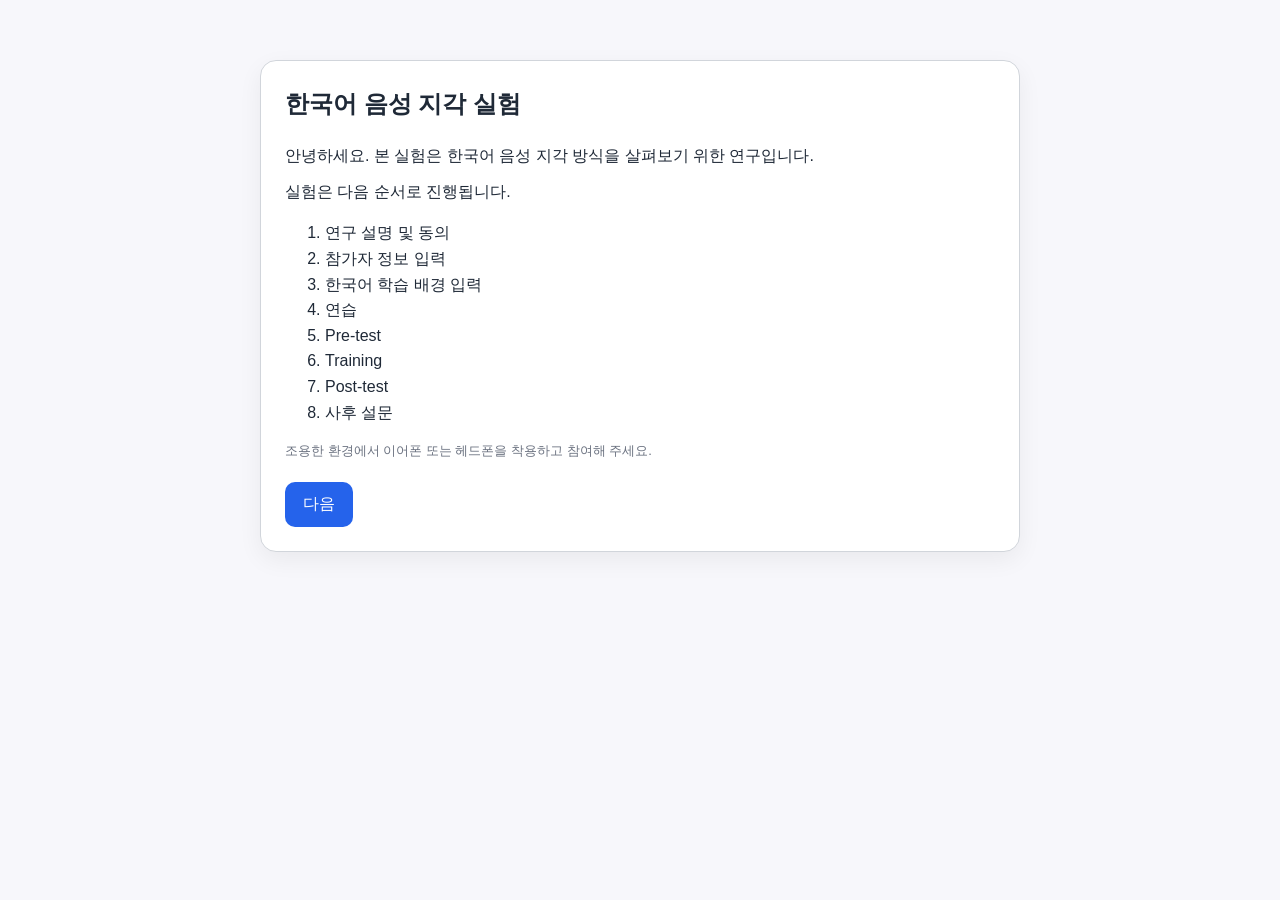
<file: experiment_page_index (1).html>
<!DOCTYPE html>
<html lang="ko">
<head>
  <meta charset="UTF-8" />
  <meta name="viewport" content="width=device-width, initial-scale=1.0" />
  <title>한국어 지각 실험</title>
  <style>
    :root {
      --bg: #f7f7fb;
      --card: #ffffff;
      --text: #1f2937;
      --sub: #6b7280;
      --line: #d1d5db;
      --accent: #2563eb;
      --accent-hover: #1d4ed8;
      --disabled: #9ca3af;
    }

    * {
      box-sizing: border-box;
    }

    body {
      margin: 0;
      font-family: Arial, sans-serif;
      background: var(--bg);
      color: var(--text);
      line-height: 1.6;
    }

    .container {
      max-width: 800px;
      margin: 40px auto;
      padding: 20px;
    }

    .card {
      background: var(--card);
      border: 1px solid var(--line);
      border-radius: 16px;
      padding: 24px;
      box-shadow: 0 8px 24px rgba(0, 0, 0, 0.06);
    }

    h1, h2 {
      margin-top: 0;
    }

    p {
      margin: 10px 0;
    }

    .hidden {
      display: none;
    }

    .button-row {
      display: flex;
      gap: 12px;
      flex-wrap: wrap;
      margin-top: 20px;
    }

    button {
      border: none;
      border-radius: 10px;
      padding: 12px 18px;
      font-size: 16px;
      cursor: pointer;
      background: var(--accent);
      color: white;
      transition: 0.2s ease;
    }

    button:hover:not(:disabled) {
      background: var(--accent-hover);
    }

    button:disabled {
      background: var(--disabled);
      cursor: not-allowed;
    }

    .choice-grid {
      display: grid;
      grid-template-columns: 1fr 1fr;
      gap: 12px;
      margin-top: 20px;
    }

    .choice-btn {
      padding: 20px;
      font-size: 18px;
      font-weight: bold;
    }

    .status {
      margin-top: 16px;
      color: var(--sub);
      font-size: 14px;
    }

    .progress-wrap {
      width: 100%;
      height: 12px;
      background: #e5e7eb;
      border-radius: 999px;
      overflow: hidden;
      margin: 20px 0;
    }

    .progress-bar {
      height: 100%;
      width: 0%;
      background: var(--accent);
      transition: width 0.25s ease;
    }

    .question-block {
      margin-top: 20px;
    }

    label {
      display: block;
      margin: 8px 0;
    }

    input[type="text"],
    input[type="number"],
    select,
    textarea {
      width: 100%;
      margin-top: 6px;
      padding: 10px 12px;
      border: 1px solid var(--line);
      border-radius: 8px;
      font-size: 15px;
    }

    textarea {
      min-height: 100px;
      resize: vertical;
    }

    .small {
      font-size: 13px;
      color: var(--sub);
    }

    .center {
      text-align: center;
    }
  </style>
</head>
<body>
  <div class="container">
    <!-- 1. 안내 페이지 -->
    <section id="welcome-screen" class="card">
      <h1>한국어 음성 지각 실험</h1>
      <p>안녕하세요. 본 실험은 한국어 음성 지각 방식을 살펴보기 위한 연구입니다.</p>
      <p>실험은 다음 순서로 진행됩니다.</p>
      <ol>
        <li>연구 설명 및 동의</li>
        <li>참가자 정보 입력</li>
        <li>한국어 학습 배경 입력</li>
        <li>연습</li>
        <li>Pre-test</li>
        <li>Training</li>
        <li>Post-test</li>
        <li>사후 설문</li>
      </ol>
      <p class="small">조용한 환경에서 이어폰 또는 헤드폰을 착용하고 참여해 주세요.</p>
      <div class="button-row">
        <button id="go-consent-btn">다음</button>
      </div>
    </section>

    <!-- 2. 동의서 -->
    <section id="consent-screen" class="card hidden">
      <h2>연구 참여 동의</h2>
      <p>본 실험은 익명으로 진행되며, 응답은 연구 목적으로만 사용됩니다.</p>
      <p>원하지 않으시면 언제든 중단할 수 있습니다.</p>
      <label>
        <input type="checkbox" id="consent-check" />
        위 내용을 읽었으며 연구 참여에 동의합니다.
      </label>
      <div class="button-row">
        <button id="back-to-welcome-btn">이전</button>
        <button id="go-info-btn" disabled>다음</button>
      </div>
    </section>

    <!-- 3. 참가자 정보 -->
    <section id="info-screen" class="card hidden">
      <h2>참가자 정보</h2>
      <p class="small">참가자 번호는 연구자가 자동으로 부여합니다.</p>
      <div class="question-block">
        <label>나이
          <input type="number" id="participant-age" min="0" />
        </label>
      </div>
      <div class="question-block">
        <label>생물학적 성별
          <select id="participant-gender">
            <option value="">선택하세요</option>
            <option value="female">여성</option>
            <option value="male">남성</option>
          </select>
        </label>
      </div>
      <div class="question-block">
        <label>출신 국가
          <input type="text" id="participant-country" placeholder="예: 미국, 영국, 캐나다" />
        </label>
      </div>
      <div class="button-row">
        <button id="back-to-consent-btn">이전</button>
        <button id="go-language-bg-btn">다음</button>
      </div>
    </section>

    <!-- 3-2. 한국어 학습 배경 -->
    <section id="language-bg-screen" class="card hidden">
      <h2>한국어 학습 배경</h2>
      <div class="question-block">
        <label>한국어 학습 수준
          <select id="participant-level">
            <option value="">선택하세요</option>
            <option value="beginner">초급</option>
            <option value="intermediate">중급</option>
            <option value="advanced">고급</option>
          </select>
        </label>
      </div>
      <div class="question-block">
        <label>한국어 학습 기간
          <div style="display:flex; gap:12px;">
            <input type="number" id="learning-years" min="0" placeholder="년" />
            <input type="number" id="learning-months" min="0" max="11" placeholder="개월" />
          </div>
        </label>
      </div>
      <div class="question-block">
        <label>한국 거주 기간
          <div style="display:flex; gap:12px;">
            <input type="number" id="residence-years" min="0" placeholder="년" />
            <input type="number" id="residence-months" min="0" max="11" placeholder="개월" />
          </div>
        </label>
      </div>
      <div class="button-row">
        <button id="back-to-info-btn">이전</button>
        <button id="go-practice-btn">연습으로 이동</button>
      </div>
    </section>

    <!-- 4. 연습 안내 -->
    <section id="practice-intro-screen" class="card hidden">
      <h2>연습</h2>
      <p>먼저 연습 문항을 진행합니다.</p>
      <p>소리를 들은 뒤, 들린 것에 더 가깝다고 생각하는 항목을 선택해 주세요.</p>
      <p>너무 오래 고민하지 말고, 가장 먼저 들린 느낌에 따라 직관적으로 선택해 주세요.</p>
      <div class="button-row">
        <button id="start-practice-btn">연습 시작</button>
      </div>
    </section>

    <!-- 5. 자극 제시 화면 -->
    <section id="trial-screen" class="card hidden">
      <h2 id="trial-phase-title">연습</h2>
      <div class="progress-wrap">
        <div id="progress-bar" class="progress-bar"></div>
      </div>
      <p id="trial-counter">1 / 1</p>
      <p>아래 버튼을 눌러 소리를 재생한 뒤, 가장 가깝다고 생각하는 항목을 선택하세요.</p>
      <div class="button-row">
        <button id="play-audio-btn">소리 재생</button>
      </div>
      <div class="choice-grid">
        <button class="choice-btn" id="choice-left-btn" disabled>가</button>
        <button class="choice-btn" id="choice-right-btn" disabled>카</button>
      </div>
      <p class="status" id="trial-status">소리를 먼저 들어 주세요.</p>
    </section>

    <!-- 6. 본 실험 안내 -->
    <section id="pretest-intro-screen" class="card hidden">
      <h2>Pre-test</h2>
      <p>이제 pre-test를 시작합니다.</p>
      <p>소리를 들은 뒤, 가장 가깝다고 생각하는 항목을 직관적으로 선택해 주세요.</p>
      <div class="button-row">
        <button id="start-pretest-btn">Pre-test 시작</button>
      </div>
    </section>

    <section id="training-intro-screen" class="card hidden">
      <h2>Training</h2>
      <p>이제 training을 시작합니다.</p>
      <p>소리를 들은 뒤, 가장 가깝다고 생각하는 항목을 직관적으로 선택해 주세요.</p>
      <div class="button-row">
        <button id="start-training-btn">Training 시작</button>
      </div>
    </section>

    <section id="posttest-intro-screen" class="card hidden">
      <h2>Post-test</h2>
      <p>이제 post-test를 시작합니다.</p>
      <p>소리를 들은 뒤, 가장 가깝다고 생각하는 항목을 직관적으로 선택해 주세요.</p>
      <div class="button-row">
        <button id="start-posttest-btn">Post-test 시작</button>
      </div>
    </section>

    <!-- 7. 사후 설문 -->
    <section id="survey-screen" class="card hidden">
      <h2>사후 설문</h2>
      <div class="question-block">
        <label>실험 중 어떤 단서를 가장 많이 참고했다고 느끼셨나요?
          <textarea id="survey-cue" placeholder="예: 발음 길이, 높낮이, 직감적으로 선택함 등"></textarea>
        </label>
      </div>
      <div class="question-block">
        <label>실험 중 특별히 어렵거나 헷갈린 점이 있었나요?
          <textarea id="survey-difficulty"></textarea>
        </label>
      </div>
      <div class="question-block">
        <label>기타 의견
          <textarea id="survey-comment"></textarea>
        </label>
      </div>
      <div class="button-row">
        <button id="submit-btn">제출</button>
      </div>
    </section>

    <!-- 8. 종료 화면 -->
    <section id="end-screen" class="card hidden center">
      <h2>참여해 주셔서 감사합니다.</h2>
      <p>응답이 저장되었습니다.</p>
      <p class="small">현재 예시 버전에서는 결과가 브라우저 콘솔과 화면 내부 데이터에만 저장됩니다.</p>
      <div class="button-row" style="justify-content:center;">
        <button id="download-json-btn">응답 JSON 다운로드</button>
      </div>
    </section>
  </div>

  <script>
    // =========================
    // 1. 실험 자극 예시 데이터
    // =========================
    // audio: 나중에 실제 wav/mp3 경로로 교체
    const practiceTrials = [
      {
        id: 'practice_01',
        audio: 'audio/practice_01.wav',
        leftLabel: '가',
        rightLabel: '카',
        correctAnswer: null
      }
    ];

    const pretestTrials = [];
    const trainingTrials = [];
    const posttestTrials = [];

    const votSteps = [1, 2, 3, 4, 5];
    const f0Steps = [1, 2, 3, 4, 5, 6];

    const pretestSyllables = [
      { consonant: 'p', syllable: 'pa', leftLabel: '바', rightLabel: '파' },
      { consonant: 't', syllable: 'ta', leftLabel: '다', rightLabel: '타' },
      { consonant: 'k', syllable: 'ka', leftLabel: '가', rightLabel: '카' }
    ];

    const trainingSyllables = [
      { consonant: 'p', syllable: 'pu', leftLabel: '부', rightLabel: '푸' },
      { consonant: 't', syllable: 'tu', leftLabel: '두', rightLabel: '투' },
      { consonant: 'k', syllable: 'ku', leftLabel: '구', rightLabel: '쿠' },
      { consonant: 'p', syllable: 'pʌ', leftLabel: '버', rightLabel: '퍼' },
      { consonant: 't', syllable: 'tʌ', leftLabel: '더', rightLabel: '터' },
      { consonant: 'k', syllable: 'kʌ', leftLabel: '거', rightLabel: '커' }
    ];

    const posttestSyllables = [
      { consonant: 'p', syllable: 'pa', leftLabel: '바', rightLabel: '파' },
      { consonant: 't', syllable: 'ta', leftLabel: '다', rightLabel: '타' },
      { consonant: 'k', syllable: 'ka', leftLabel: '가', rightLabel: '카' }
    ];

    function buildTrials(targetArray, speaker, syllableSet, phaseName) {
      syllableSet.forEach(item => {
        votSteps.forEach(vot => {
          f0Steps.forEach(f0 => {
            targetArray.push({
              id: `${phaseName}_${speaker}_${item.syllable}_v${vot}_f${f0}`,
              audio: `audio/${phaseName}/${speaker}_${item.syllable}_v${vot}_f${f0}.wav`,
              leftLabel: item.leftLabel,
              rightLabel: item.rightLabel,
              speaker,
              syllable: item.syllable,
              condition: {
                phase: phaseName,
                consonant: item.consonant,
                votStep: vot,
                f0Step: f0
              }
            });
          });
        });
      });
    }

    function shuffle(array) {
      const arr = [...array];

      for (let i = arr.length - 1; i > 0; i--) {
        const j = Math.floor(Math.random() * (i + 1));
        [arr[i], arr[j]] = [arr[j], arr[i]];
      }

      return arr;
    }

    buildTrials(pretestTrials, 'A', pretestSyllables, 'pretest');
    buildTrials(trainingTrials, 'B', trainingSyllables, 'training');
    buildTrials(posttestTrials, 'C', posttestSyllables, 'posttest');

    // =========================
    // 2. 전역 상태
    // =========================
    const experimentData = {
      participantInfo: {},
      practiceResponses: [],
      pretestResponses: [],
      trainingResponses: [],
      posttestResponses: [],
      survey: {},
      startedAt: null,
      endedAt: null
    };

    let currentPhase = null; // 'practice' | 'pretest' | 'training' | 'posttest'
    let currentTrials = [];
    let currentTrialIndex = 0;
    let audioPlayed = false;
    let currentAudio = null;

    // =========================
    // 3. 화면 요소
    // =========================
    const screens = {
      welcome: document.getElementById('welcome-screen'),
      consent: document.getElementById('consent-screen'),
      info: document.getElementById('info-screen'),
      languageBg: document.getElementById('language-bg-screen'),
      practiceIntro: document.getElementById('practice-intro-screen'),
      trial: document.getElementById('trial-screen'),
      pretestIntro: document.getElementById('pretest-intro-screen'),
      trainingIntro: document.getElementById('training-intro-screen'),
      posttestIntro: document.getElementById('posttest-intro-screen'),
      survey: document.getElementById('survey-screen'),
      end: document.getElementById('end-screen')
    };

    const consentCheck = document.getElementById('consent-check');
    const goInfoBtn = document.getElementById('go-info-btn');

    const participantAgeInput = document.getElementById('participant-age');
    const participantGenderInput = document.getElementById('participant-gender');
    const participantLevelInput = document.getElementById('participant-level');
    const participantCountryInput = document.getElementById('participant-country');
    const learningYearsInput = document.getElementById('learning-years');
    const learningMonthsInput = document.getElementById('learning-months');
    const residenceYearsInput = document.getElementById('residence-years');
    const residenceMonthsInput = document.getElementById('residence-months');

    const trialPhaseTitle = document.getElementById('trial-phase-title');
    const trialCounter = document.getElementById('trial-counter');
    const progressBar = document.getElementById('progress-bar');
    const playAudioBtn = document.getElementById('play-audio-btn');
    const choiceLeftBtn = document.getElementById('choice-left-btn');
    const choiceRightBtn = document.getElementById('choice-right-btn');
    const trialStatus = document.getElementById('trial-status');

    const surveyCue = document.getElementById('survey-cue');
    const surveyDifficulty = document.getElementById('survey-difficulty');
    const surveyComment = document.getElementById('survey-comment');

    // =========================
    // 4. 유틸 함수
    // =========================
    function showScreen(targetScreen) {
      Object.values(screens).forEach(screen => screen.classList.add('hidden'));
      targetScreen.classList.remove('hidden');
    }

    function saveParticipantInfo() {
      experimentData.participantInfo = {
        participantId: (() => {
          const now = new Date();
          const year = now.getFullYear();
          const month = String(now.getMonth() + 1).padStart(2, '0');
          const day = String(now.getDate()).padStart(2, '0');
          const random = Math.floor(Math.random() * 1000)
            .toString()
            .padStart(3, '0');

          return `P${year}${month}${day}_${random}`;
        })(),
        age: participantAgeInput.value.trim(),
        gender: participantGenderInput.value,
        country: participantCountryInput.value.trim(),
        level: participantLevelInput.value,
        learningPeriod: {
          years: learningYearsInput.value.trim(),
          months: learningMonthsInput.value.trim()
        },
        residencePeriod: {
          years: residenceYearsInput.value.trim(),
          months: residenceMonthsInput.value.trim()
        }
      };
    }

    function startPhase(phase) {
      currentPhase = phase;

      if (phase === 'practice') {
        currentTrials = practiceTrials;
      } else if (phase === 'pretest') {
        currentTrials = pretestTrials;
      } else if (phase === 'training') {
        currentTrials = trainingTrials;
      } else if (phase === 'posttest') {
        currentTrials = posttestTrials;
      } else {
        currentTrials = [];
      }

      currentTrials = shuffle(currentTrials);
      currentTrialIndex = 0;
      if (!experimentData.startedAt) {
        experimentData.startedAt = new Date().toISOString();
      }
      loadTrial();
      showScreen(screens.trial);
    }
      loadTrial();
      showScreen(screens.trial);
    }

    function loadTrial() {
      audioPlayed = false;
      choiceLeftBtn.disabled = true;
      choiceRightBtn.disabled = true;
      trialStatus.textContent = '소리를 먼저 들어 주세요.';

      const trial = currentTrials[currentTrialIndex];
      if (currentPhase === 'practice') {
        trialPhaseTitle.textContent = '연습';
      } else if (currentPhase === 'pretest') {
        trialPhaseTitle.textContent = 'Pre-test';
      } else if (currentPhase === 'training') {
        trialPhaseTitle.textContent = 'Training';
      } else if (currentPhase === 'posttest') {
        trialPhaseTitle.textContent = 'Post-test';
      }
      trialCounter.textContent = `${currentTrialIndex + 1} / ${currentTrials.length}`;
      progressBar.style.width = `${((currentTrialIndex) / currentTrials.length) * 100}%`;

      choiceLeftBtn.textContent = trial.leftLabel;
      choiceRightBtn.textContent = trial.rightLabel;

      if (currentAudio) {
        currentAudio.pause();
        currentAudio.currentTime = 0;
      }
      currentAudio = new Audio(trial.audio);
    }

    function playCurrentAudio() {
      if (!currentAudio) return;

      currentAudio.currentTime = 0;
      currentAudio.play()
        .then(() => {
          audioPlayed = true;
          choiceLeftBtn.disabled = false;
          choiceRightBtn.disabled = false;
          trialStatus.textContent = '응답을 선택해 주세요.';
        })
        .catch(error => {
          console.error('오디오 재생 오류:', error);
          trialStatus.textContent = '오디오를 재생할 수 없습니다. 파일 경로를 확인해 주세요.';
        });
    }

    function recordResponse(choice) {
      if (!audioPlayed) return;

      const trial = currentTrials[currentTrialIndex];
      const response = {
        trialId: trial.id,
        phase: currentPhase,
        audio: trial.audio,
        leftLabel: trial.leftLabel,
        rightLabel: trial.rightLabel,
        choice,
        timestamp: new Date().toISOString(),
        condition: trial.condition || null
      };

      if (currentPhase === 'practice') {
        experimentData.practiceResponses.push(response);
      } else if (currentPhase === 'pretest') {
        experimentData.pretestResponses.push(response);
      } else if (currentPhase === 'training') {
        experimentData.trainingResponses.push(response);
      } else if (currentPhase === 'posttest') {
        experimentData.posttestResponses.push(response);
      }

      currentTrialIndex += 1;

      if (currentTrialIndex < currentTrials.length) {
        loadTrial();
      } else {
        progressBar.style.width = '100%';
        if (currentPhase === 'practice') {
          showScreen(screens.pretestIntro);
        } else if (currentPhase === 'pretest') {
          showScreen(screens.trainingIntro);
        } else if (currentPhase === 'training') {
          showScreen(screens.posttestIntro);
        } else {
          showScreen(screens.survey);
        }
      }
    }

    function submitSurvey() {
      experimentData.survey = {
        attendedCue: surveyCue.value.trim(),
        difficulty: surveyDifficulty.value.trim(),
        comment: surveyComment.value.trim()
      };
      experimentData.endedAt = new Date().toISOString();

      console.log('실험 데이터:', experimentData);
      showScreen(screens.end);
    }

    function downloadJSON() {
      const blob = new Blob([
        JSON.stringify(experimentData, null, 2)
      ], { type: 'application/json' });

      const url = URL.createObjectURL(blob);
      const a = document.createElement('a');
      a.href = url;
      a.download = `${experimentData.participantInfo.participantId || 'participant'}_responses.json`;
      document.body.appendChild(a);
      a.click();
      document.body.removeChild(a);
      URL.revokeObjectURL(url);
    }

    // =========================
    // 5. 버튼 이벤트
    // =========================
    document.getElementById('go-consent-btn').addEventListener('click', () => {
      showScreen(screens.consent);
    });

    document.getElementById('back-to-welcome-btn').addEventListener('click', () => {
      showScreen(screens.welcome);
    });

    consentCheck.addEventListener('change', () => {
      goInfoBtn.disabled = !consentCheck.checked;
    });

    goInfoBtn.addEventListener('click', () => {
      showScreen(screens.info);
    });

    document.getElementById('back-to-consent-btn').addEventListener('click', () => {
      showScreen(screens.consent);
    });

    document.getElementById('go-language-bg-btn').addEventListener('click', () => {
      showScreen(screens.languageBg);
    });

    document.getElementById('back-to-info-btn').addEventListener('click', () => {
      showScreen(screens.info);
    });

    document.getElementById('go-practice-btn').addEventListener('click', () => {
      saveParticipantInfo();
      showScreen(screens.practiceIntro);
    });

    document.getElementById('start-practice-btn').addEventListener('click', () => {
      startPhase('practice');
    });

    playAudioBtn.addEventListener('click', playCurrentAudio);
    choiceLeftBtn.addEventListener('click', () => recordResponse('left'));
    choiceRightBtn.addEventListener('click', () => recordResponse('right'));

    document.getElementById('start-pretest-btn').addEventListener('click', () => {
      startPhase('pretest');
    });

    document.getElementById('start-training-btn').addEventListener('click', () => {
      startPhase('training');
    });

    document.getElementById('start-posttest-btn').addEventListener('click', () => {
      startPhase('posttest');
    });

    document.getElementById('submit-btn').addEventListener('click', submitSurvey);
    document.getElementById('download-json-btn').addEventListener('click', downloadJSON);
  </script>
</body>
</html>
</file>
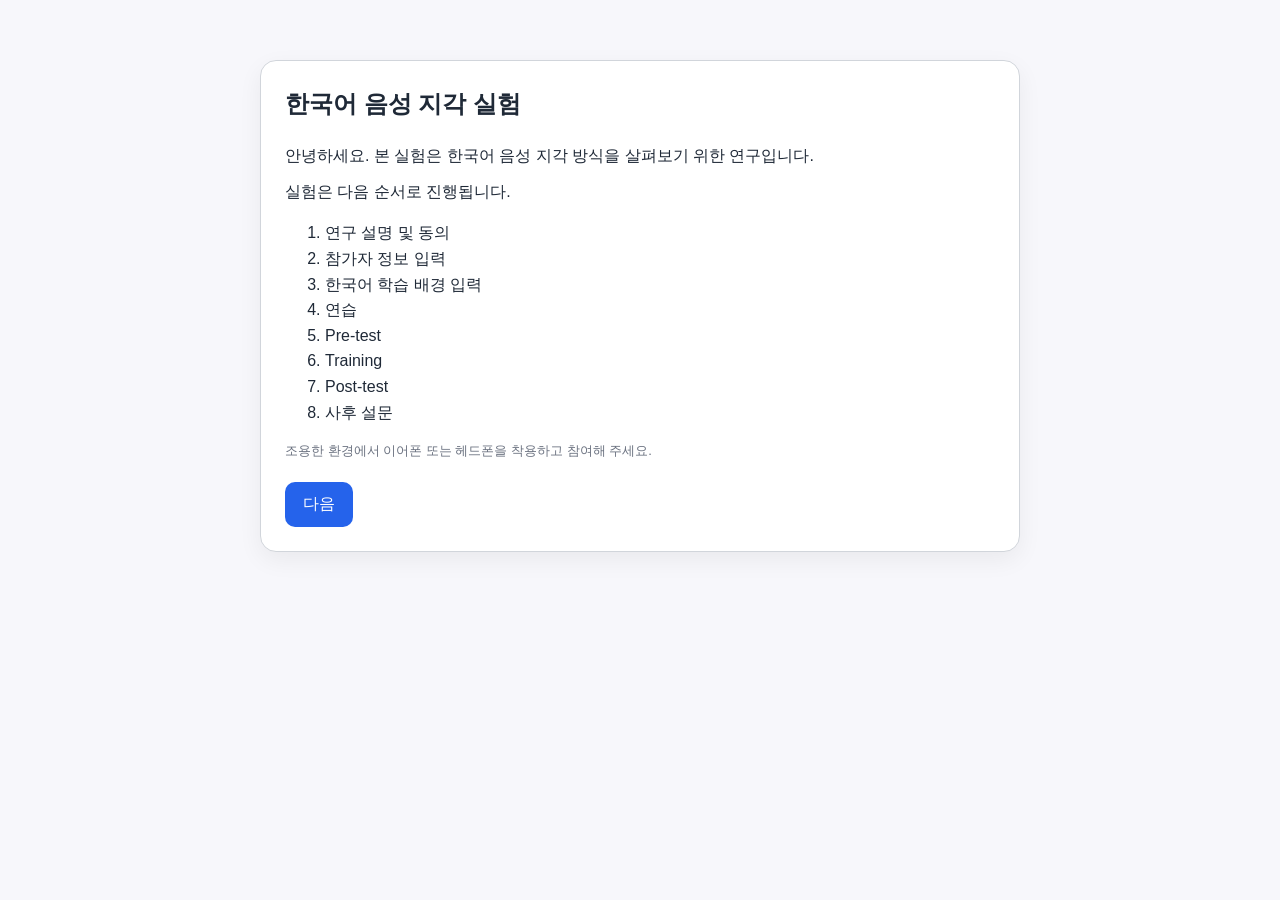
<file: experiment_page_index (3).html>
<!DOCTYPE html>
<html lang="ko">
<head>
  <meta charset="UTF-8" />
  <meta name="viewport" content="width=device-width, initial-scale=1.0" />
  <title>한국어 지각 실험</title>
  <style>
    :root {
      --bg: #f7f7fb;
      --card: #ffffff;
      --text: #1f2937;
      --sub: #6b7280;
      --line: #d1d5db;
      --accent: #2563eb;
      --accent-hover: #1d4ed8;
      --disabled: #9ca3af;
    }

    * {
      box-sizing: border-box;
    }

    body {
      margin: 0;
      font-family: Arial, sans-serif;
      background: var(--bg);
      color: var(--text);
      line-height: 1.6;
    }

    .container {
      max-width: 800px;
      margin: 40px auto;
      padding: 20px;
    }

    .card {
      background: var(--card);
      border: 1px solid var(--line);
      border-radius: 16px;
      padding: 24px;
      box-shadow: 0 8px 24px rgba(0, 0, 0, 0.06);
    }

    h1, h2 {
      margin-top: 0;
    }

    p {
      margin: 10px 0;
    }

    .hidden {
      display: none;
    }

    .button-row {
      display: flex;
      gap: 12px;
      flex-wrap: wrap;
      margin-top: 20px;
    }

    button {
      border: none;
      border-radius: 10px;
      padding: 12px 18px;
      font-size: 16px;
      cursor: pointer;
      background: var(--accent);
      color: white;
      transition: 0.2s ease;
    }

    button:hover:not(:disabled) {
      background: var(--accent-hover);
    }

    button:disabled {
      background: var(--disabled);
      cursor: not-allowed;
    }

    .choice-grid {
      display: grid;
      grid-template-columns: 1fr 1fr;
      gap: 12px;
      margin-top: 20px;
    }

    .choice-btn {
      padding: 20px;
      font-size: 18px;
      font-weight: bold;
    }

    .status {
      margin-top: 16px;
      color: var(--sub);
      font-size: 14px;
    }

    .progress-wrap {
      width: 100%;
      height: 12px;
      background: #e5e7eb;
      border-radius: 999px;
      overflow: hidden;
      margin: 20px 0;
    }

    .progress-bar {
      height: 100%;
      width: 0%;
      background: var(--accent);
      transition: width 0.25s ease;
    }

    .question-block {
      margin-top: 20px;
    }

    label {
      display: block;
      margin: 8px 0;
    }

    input[type="text"],
    input[type="number"],
    select,
    textarea {
      width: 100%;
      margin-top: 6px;
      padding: 10px 12px;
      border: 1px solid var(--line);
      border-radius: 8px;
      font-size: 15px;
    }

    textarea {
      min-height: 100px;
      resize: vertical;
    }

    .small {
      font-size: 13px;
      color: var(--sub);
    }

    .center {
      text-align: center;
    }

    .inline-two {
      display: flex;
      gap: 12px;
    }
  </style>
</head>
<body>
  <div class="container">
    <section id="welcome-screen" class="card">
      <h1>한국어 음성 지각 실험</h1>
      <p>안녕하세요. 본 실험은 한국어 음성 지각 방식을 살펴보기 위한 연구입니다.</p>
      <p>실험은 다음 순서로 진행됩니다.</p>
      <ol>
        <li>연구 설명 및 동의</li>
        <li>참가자 정보 입력</li>
        <li>한국어 학습 배경 입력</li>
        <li>연습</li>
        <li>Pre-test</li>
        <li>Training</li>
        <li>Post-test</li>
        <li>사후 설문</li>
      </ol>
      <p class="small">조용한 환경에서 이어폰 또는 헤드폰을 착용하고 참여해 주세요.</p>
      <div class="button-row">
        <button id="go-consent-btn">다음</button>
      </div>
    </section>

    <section id="consent-screen" class="card hidden">
      <h2>연구 참여 동의</h2>
      <p>본 실험은 익명으로 진행되며, 응답은 연구 목적으로만 사용됩니다.</p>
      <p>원하지 않으시면 언제든 중단할 수 있습니다.</p>
      <label>
        <input type="checkbox" id="consent-check" />
        위 내용을 읽었으며 연구 참여에 동의합니다.
      </label>
      <div class="button-row">
        <button id="back-to-welcome-btn">이전</button>
        <button id="go-info-btn" disabled>다음</button>
      </div>
    </section>

    <section id="info-screen" class="card hidden">
      <h2>참가자 정보</h2>
      <p class="small">참가자 번호는 연구자가 자동으로 부여합니다.</p>
      <div class="question-block">
        <label>나이
          <input type="number" id="participant-age" min="0" />
        </label>
      </div>
      <div class="question-block">
        <label>생물학적 성별
          <select id="participant-gender">
            <option value="">선택하세요</option>
            <option value="female">여성</option>
            <option value="male">남성</option>
          </select>
        </label>
      </div>
      <div class="question-block">
        <label>출신 국가
          <input type="text" id="participant-country" placeholder="예: 미국, 영국, 캐나다" />
        </label>
      </div>
      <div class="button-row">
        <button id="back-to-consent-btn">이전</button>
        <button id="go-language-bg-btn">다음</button>
      </div>
    </section>

    <section id="language-bg-screen" class="card hidden">
      <h2>한국어 학습 배경</h2>
      <div class="question-block">
        <label>한국어 학습 수준
          <select id="participant-level">
            <option value="">선택하세요</option>
            <option value="beginner">초급</option>
            <option value="intermediate">중급</option>
            <option value="advanced">고급</option>
          </select>
        </label>
      </div>
      <div class="question-block">
        <label>한국어 학습 기간</label>
        <div class="inline-two">
          <input type="number" id="learning-years" min="0" placeholder="년" />
          <input type="number" id="learning-months" min="0" max="11" placeholder="개월" />
        </div>
      </div>
      <div class="question-block">
        <label>한국 거주 기간</label>
        <div class="inline-two">
          <input type="number" id="residence-years" min="0" placeholder="년" />
          <input type="number" id="residence-months" min="0" max="11" placeholder="개월" />
        </div>
      </div>
      <div class="button-row">
        <button id="back-to-info-btn">이전</button>
        <button id="go-practice-btn">연습으로 이동</button>
      </div>
    </section>

    <section id="practice-intro-screen" class="card hidden">
      <h2>연습</h2>
      <p>먼저 연습 문항을 진행합니다.</p>
      <p>소리를 들은 뒤, 들린 것에 더 가깝다고 생각하는 항목을 선택해 주세요.</p>
      <p>너무 오래 고민하지 말고, 가장 먼저 들린 느낌에 따라 직관적으로 선택해 주세요.</p>
      <div class="button-row">
        <button id="start-practice-btn">연습 시작</button>
      </div>
    </section>

    <section id="trial-screen" class="card hidden">
      <h2 id="trial-phase-title">연습</h2>
      <div class="progress-wrap">
        <div id="progress-bar" class="progress-bar"></div>
      </div>
      <p id="trial-counter">1 / 1</p>
      <p>아래 버튼을 눌러 소리를 재생한 뒤, 가장 가깝다고 생각하는 항목을 선택하세요.</p>
      <div class="button-row">
        <button id="play-audio-btn">소리 재생</button>
      </div>
      <div class="choice-grid">
        <button class="choice-btn" id="choice-left-btn" disabled>가</button>
        <button class="choice-btn" id="choice-right-btn" disabled>카</button>
      </div>
      <div class="button-row">
        <button id="next-trial-btn" class="hidden" disabled>다음</button>
      </div>
      <p class="status" id="trial-status">소리를 먼저 들어 주세요.</p>
    </section>

    <section id="pretest-intro-screen" class="card hidden">
      <h2>Pre-test</h2>
      <p>이제 pre-test를 시작합니다.</p>
      <p>소리를 들은 뒤, 가장 가깝다고 생각하는 항목을 직관적으로 선택해 주세요.</p>
      <div class="button-row">
        <button id="start-pretest-btn">Pre-test 시작</button>
      </div>
    </section>

    <section id="training-intro-screen" class="card hidden">
      <h2>Training</h2>
      <p>이제 training을 시작합니다.</p>
      <p>소리를 들은 뒤, 가장 가깝다고 생각하는 항목을 직관적으로 선택해 주세요.</p>
      <div class="button-row">
        <button id="start-training-btn">Training 시작</button>
      </div>
    </section>

    <section id="posttest-intro-screen" class="card hidden">
      <h2>Post-test</h2>
      <p>이제 post-test를 시작합니다.</p>
      <p>소리를 들은 뒤, 가장 가깝다고 생각하는 항목을 직관적으로 선택해 주세요.</p>
      <div class="button-row">
        <button id="start-posttest-btn">Post-test 시작</button>
      </div>
    </section>

    <section id="survey-screen" class="card hidden">
      <h2>사후 설문</h2>
      <div class="question-block">
        <label>실험 중 어떤 단서를 가장 많이 참고했다고 느끼셨나요?
          <textarea id="survey-cue" placeholder="예: 발음 길이, 높낮이, 직감적으로 선택함 등"></textarea>
        </label>
      </div>
      <div class="question-block">
        <label>실험 중 특별히 어렵거나 헷갈린 점이 있었나요?
          <textarea id="survey-difficulty"></textarea>
        </label>
      </div>
      <div class="question-block">
        <label>기타 의견
          <textarea id="survey-comment"></textarea>
        </label>
      </div>
      <div class="button-row">
        <button id="submit-btn">제출</button>
      </div>
    </section>

    <section id="end-screen" class="card hidden center">
      <h2>참여해 주셔서 감사합니다.</h2>
      <p>응답이 저장되었습니다.</p>
      <p class="small">현재 예시 버전에서는 결과가 브라우저 콘솔과 JSON 파일 다운로드로 저장됩니다.</p>
      <div class="button-row" style="justify-content:center;">
        <button id="download-json-btn">응답 JSON 다운로드</button>
      </div>
    </section>
  </div>

  <script>
    const practiceTrials = [
      {
        id: 'practice_01',
        audio: 'audio/practice_01.wav',
        leftLabel: '가',
        rightLabel: '카',
        correctAnswer: null
      }
    ];

    const pretestTrials = [];
    const trainingTrials = [];
    const posttestTrials = [];

    const votSteps = [1, 2, 3, 4, 5, 6];
    const f0Steps = [1, 2, 3, 4, 5];

    const pretestSyllables = [
      { consonant: 'p', syllable: 'pa', leftLabel: '바', rightLabel: '파' },
      { consonant: 't', syllable: 'ta', leftLabel: '다', rightLabel: '타' },
      { consonant: 'k', syllable: 'ka', leftLabel: '가', rightLabel: '카' }
    ];

    const trainingSyllables = [
      { consonant: 'p', syllable: 'pa', leftLabel: '바', rightLabel: '파' },
      { consonant: 't', syllable: 'ta', leftLabel: '다', rightLabel: '타' },
      { consonant: 'k', syllable: 'ka', leftLabel: '가', rightLabel: '카' }
    ];

    const posttestSyllables = [
      { consonant: 'p', syllable: 'pa', leftLabel: '바', rightLabel: '파' },
      { consonant: 't', syllable: 'ta', leftLabel: '다', rightLabel: '타' },
      { consonant: 'k', syllable: 'ka', leftLabel: '가', rightLabel: '카' }
    ];

    function buildTrials(targetArray, speaker, syllableSet, phaseName) {
      syllableSet.forEach(item => {
        votSteps.forEach(vot => {
          f0Steps.forEach(f0 => {
            targetArray.push({
              id: `${phaseName}_${speaker}_${item.syllable}_v${vot}_f${f0}`,
              audio: `audio/${phaseName}/${speaker}_${item.syllable}_v${vot}_f${f0}.wav`,
              leftLabel: item.leftLabel,
              rightLabel: item.rightLabel,
              speaker,
              syllable: item.syllable,
              condition: {
                phase: phaseName,
                consonant: item.consonant,
                votStep: vot,
                f0Step: f0
              }
            });
          });
        });
      });
    }

    function getCorrectAnswerByF0(f0) {
      if (f0 <= 2) return 'left';
      if (f0 >= 4) return 'right';
      return null;
    }

    function getCorrectLabelByF0(f0, leftLabel, rightLabel) {
      if (f0 <= 2) return leftLabel;
      if (f0 >= 4) return rightLabel;
      return '';
    }

    function buildTrainingTrialsWithTwoSpeakers(targetArray, speakers, syllableSet, phaseName) {
      syllableSet.forEach(item => {
        speakers.forEach(speaker => {
          votSteps.forEach(vot => {
            f0Steps.forEach(f0 => {
              if (f0 === 3) return;

              targetArray.push({
                id: `${phaseName}_${speaker}_${item.syllable}_v${vot}_f${f0}`,
                audio: `audio/${phaseName}/${speaker}_${item.syllable}_v${vot}_f${f0}.wav`,
                leftLabel: item.leftLabel,
                rightLabel: item.rightLabel,
                speaker,
                syllable: item.syllable,
                correctAnswer: getCorrectAnswerByF0(f0),
                correctLabel: getCorrectLabelByF0(f0, item.leftLabel, item.rightLabel),
                condition: {
                  phase: phaseName,
                  consonant: item.consonant,
                  votStep: vot,
                  f0Step: f0
                }
              });
            });
          });
        });
      });
    }

    function shuffle(array) {
      const arr = [...array];

      for (let i = arr.length - 1; i > 0; i--) {
        const j = Math.floor(Math.random() * (i + 1));
        [arr[i], arr[j]] = [arr[j], arr[i]];
      }

      return arr;
    }

    function runSelfChecks() {
      console.assert(practiceTrials.length === 1, 'practiceTrials should contain 1 trial');
      console.assert(pretestTrials.length === 90, 'pretestTrials should contain 90 trials');
      console.assert(trainingTrials.length === 144, 'trainingTrials should contain 144 trials when f3 is excluded');
      console.assert(trainingTrials.every(trial => trial.condition.f0Step !== 3), 'trainingTrials should exclude f3');
      console.assert(trainingTrials.every(trial => trial.correctAnswer === 'left' || trial.correctAnswer === 'right'), 'trainingTrials should have feedback answers');
      console.assert(posttestTrials.length === 90, 'posttestTrials should contain 90 trials');

      const shuffled = shuffle([1, 2, 3, 4]);
      console.assert(shuffled.length === 4, 'shuffle should preserve array length');
      console.assert([...shuffled].sort().join(',') === '1,2,3,4', 'shuffle should preserve all items');
    }

    buildTrials(pretestTrials, 'A', pretestSyllables, 'pretest');
    buildTrainingTrialsWithTwoSpeakers(trainingTrials, ['A', 'B'], trainingSyllables, 'training');
    buildTrials(posttestTrials, 'C', posttestSyllables, 'posttest');
    runSelfChecks();

    const experimentData = {
      participantInfo: {},
      practiceResponses: [],
      pretestResponses: [],
      trainingResponses: [],
      posttestResponses: [],
      survey: {},
      startedAt: null,
      endedAt: null
    };

    let currentPhase = null;
    let currentTrials = [];
    let currentTrialIndex = 0;
    let audioPlayed = false;
    let selectedChoice = null;
    let pendingTrainingResponse = null;
    let currentAudio = null;

    const screens = {
      welcome: document.getElementById('welcome-screen'),
      consent: document.getElementById('consent-screen'),
      info: document.getElementById('info-screen'),
      languageBg: document.getElementById('language-bg-screen'),
      practiceIntro: document.getElementById('practice-intro-screen'),
      trial: document.getElementById('trial-screen'),
      pretestIntro: document.getElementById('pretest-intro-screen'),
      trainingIntro: document.getElementById('training-intro-screen'),
      posttestIntro: document.getElementById('posttest-intro-screen'),
      survey: document.getElementById('survey-screen'),
      end: document.getElementById('end-screen')
    };

    const consentCheck = document.getElementById('consent-check');
    const goInfoBtn = document.getElementById('go-info-btn');

    const participantAgeInput = document.getElementById('participant-age');
    const participantGenderInput = document.getElementById('participant-gender');
    const participantLevelInput = document.getElementById('participant-level');
    const participantCountryInput = document.getElementById('participant-country');
    const learningYearsInput = document.getElementById('learning-years');
    const learningMonthsInput = document.getElementById('learning-months');
    const residenceYearsInput = document.getElementById('residence-years');
    const residenceMonthsInput = document.getElementById('residence-months');

    const trialPhaseTitle = document.getElementById('trial-phase-title');
    const trialCounter = document.getElementById('trial-counter');
    const progressBar = document.getElementById('progress-bar');
    const playAudioBtn = document.getElementById('play-audio-btn');
    const choiceLeftBtn = document.getElementById('choice-left-btn');
    const choiceRightBtn = document.getElementById('choice-right-btn');
    const nextTrialBtn = document.getElementById('next-trial-btn');
    const trialStatus = document.getElementById('trial-status');

    const surveyCue = document.getElementById('survey-cue');
    const surveyDifficulty = document.getElementById('survey-difficulty');
    const surveyComment = document.getElementById('survey-comment');

    function showScreen(targetScreen) {
      window.scrollTo(0,0);
      Object.values(screens).forEach(screen => screen.classList.add('hidden'));
      targetScreen.classList.remove('hidden');
    }

    function validateInfoScreen() {
      if (!participantAgeInput.value || !participantGenderInput.value || !participantCountryInput.value.trim()) {
        alert('모든 항목을 입력/선택해주세요.');
        return false;
      }
      return true;
    }

    function validateLanguageBgScreen() {
      if (!participantLevelInput.value ||
          !learningYearsInput.value || !learningMonthsInput.value ||
          !residenceYearsInput.value || !residenceMonthsInput.value) {
        alert('모든 항목을 입력/선택해주세요.');
        return false;
      }
      return true;
    }

    function saveParticipantInfo() {
      experimentData.participantInfo = {
        participantId: (() => {
          const now = new Date();
          const year = now.getFullYear();
          const month = String(now.getMonth() + 1).padStart(2, '0');
          const day = String(now.getDate()).padStart(2, '0');
          const random = Math.floor(Math.random() * 1000)
            .toString()
            .padStart(3, '0');

          return `P${year}${month}${day}_${random}`;
        })(),
        age: participantAgeInput.value.trim(),
        gender: participantGenderInput.value,
        country: participantCountryInput.value.trim(),
        level: participantLevelInput.value,
        learningPeriod: {
          years: learningYearsInput.value.trim(),
          months: learningMonthsInput.value.trim()
        },
        residencePeriod: {
          years: residenceYearsInput.value.trim(),
          months: residenceMonthsInput.value.trim()
        }
      };
    }

    function startPhase(phase) {
      currentPhase = phase;

      if (phase === 'practice') {
        currentTrials = practiceTrials;
      } else if (phase === 'pretest') {
        currentTrials = pretestTrials;
      } else if (phase === 'training') {
        currentTrials = trainingTrials;
      } else if (phase === 'posttest') {
        currentTrials = posttestTrials;
      } else {
        currentTrials = [];
      }

      currentTrials = shuffle(currentTrials);
      currentTrialIndex = 0;

      if (!experimentData.startedAt) {
        experimentData.startedAt = new Date().toISOString();
      }

      loadTrial();
      showScreen(screens.trial);
    }

    function loadTrial() {
      if (!currentTrials.length) {
        trialStatus.textContent = '현재 세션에 표시할 자극이 없습니다.';
        choiceLeftBtn.disabled = true;
        choiceRightBtn.disabled = true;
        playAudioBtn.disabled = true;
        return;
      }

      audioPlayed = false;
      selectedChoice = null;
      pendingTrainingResponse = null;
      playAudioBtn.disabled = false;
      choiceLeftBtn.disabled = true;
      choiceRightBtn.disabled = true;
      nextTrialBtn.disabled = true;
      nextTrialBtn.classList.add('hidden');
      nextTrialBtn.textContent = '다음';
      trialStatus.textContent = '소리를 먼저 들어 주세요.';

      const trial = currentTrials[currentTrialIndex];

      if (currentPhase === 'practice') {
        trialPhaseTitle.textContent = '연습';
      } else if (currentPhase === 'pretest') {
        trialPhaseTitle.textContent = 'Pre-test';
      } else if (currentPhase === 'training') {
        trialPhaseTitle.textContent = 'Training';
      } else if (currentPhase === 'posttest') {
        trialPhaseTitle.textContent = 'Post-test';
      } else {
        trialPhaseTitle.textContent = '실험';
      }

      trialCounter.textContent = `${currentTrialIndex + 1} / ${currentTrials.length}`;
      progressBar.style.width = `${(currentTrialIndex / currentTrials.length) * 100}%`;

      choiceLeftBtn.textContent = trial.leftLabel;
      choiceRightBtn.textContent = trial.rightLabel;

      if (currentAudio) {
        currentAudio.pause();
        currentAudio.currentTime = 0;
      }

      currentAudio = new Audio(trial.audio);
    }

    function playCurrentAudio() {
      if (!currentAudio) return;

      currentAudio.currentTime = 0;

      let playCount = 0;

      const playTwice = () => {
        currentAudio.currentTime = 0;
        currentAudio.play()
          .then(() => {
            playCount += 1;
          })
          .catch(error => {
            console.error('오디오 재생 오류:', error);
            trialStatus.textContent = '오디오를 재생할 수 없습니다. 파일 경로를 확인해 주세요.';
          });
      };

      currentAudio.onended = () => {
        if (playCount < 2) {
          playTwice();
        } else {
          currentAudio.onended = null;
          audioPlayed = true;
          choiceLeftBtn.disabled = false;
          choiceRightBtn.disabled = false;
          trialStatus.textContent = '응답을 선택해 주세요.';
        }
      };

      playTwice();
    })
        .catch(error => {
          console.error('오디오 재생 오류:', error);
          trialStatus.textContent = '오디오를 재생할 수 없습니다. 파일 경로를 확인해 주세요.';
        });
    }

    function createResponse(choice) {
      const trial = currentTrials[currentTrialIndex];
      return {
        trialId: trial.id,
        phase: currentPhase,
        audio: trial.audio,
        leftLabel: trial.leftLabel,
        rightLabel: trial.rightLabel,
        choice,
        correctAnswer: trial.correctAnswer || null,
        correctLabel: trial.correctLabel || null,
        isCorrect: trial.correctAnswer ? choice === trial.correctAnswer : null,
        timestamp: new Date().toISOString(),
        condition: trial.condition || null
      };
    }

    function saveResponse(response) {
      if (currentPhase === 'practice') {
        experimentData.practiceResponses.push(response);
      } else if (currentPhase === 'pretest') {
        experimentData.pretestResponses.push(response);
      } else if (currentPhase === 'training') {
        experimentData.trainingResponses.push(response);
      } else if (currentPhase === 'posttest') {
        experimentData.posttestResponses.push(response);
      }
    }

    function moveToNextTrialOrScreen() {
      currentTrialIndex += 1;

      if (currentTrialIndex < currentTrials.length) {
        loadTrial();
      } else {
        progressBar.style.width = '100%';

        if (currentPhase === 'practice') {
          showScreen(screens.pretestIntro);
        } else if (currentPhase === 'pretest') {
          showScreen(screens.trainingIntro);
        } else if (currentPhase === 'training') {
          showScreen(screens.posttestIntro);
        } else {
          showScreen(screens.survey);
        }
      }
    }

    function recordResponse(choice) {
      if (!audioPlayed) return;

      selectedChoice = choice;
      const response = createResponse(choice);

      choiceLeftBtn.disabled = true;
      choiceRightBtn.disabled = true;

      if (currentPhase === 'training') {
        pendingTrainingResponse = response;
        nextTrialBtn.disabled = false;
        nextTrialBtn.classList.remove('hidden');
        trialStatus.textContent = '응답이 선택되었습니다. 다음 버튼을 누르면 정답 피드백이 표시됩니다.';
        return;
      }

      saveResponse(response);
      moveToNextTrialOrScreen();
    }

    function handleNextTrialButton() {
      if (currentPhase !== 'training' || !pendingTrainingResponse) return;

      const response = pendingTrainingResponse;
      saveResponse(response);

      nextTrialBtn.disabled = true;
      trialStatus.textContent = response.isCorrect
        ? `정답입니다. 정답: ${response.correctLabel}`
        : `틀렸습니다. 정답: ${response.correctLabel}`;

      setTimeout(() => {
        moveToNextTrialOrScreen();
      }, 900);
    }

    const GOOGLE_SHEETS_WEB_APP_URL = 'https://script.google.com/macros/s/AKfycbxrlFWo52MxtC3GK5IjpQ9ELryH-dxHDQbx1k-I6MmLlmQtHvvVyE0j3Dj_0n18PMLh_w/exec';

    function buildRowsForGoogleSheets() {
      const participant = experimentData.participantInfo;
      const survey = experimentData.survey;
      const allResponses = [
        ...experimentData.practiceResponses,
        ...experimentData.pretestResponses,
        ...experimentData.trainingResponses,
        ...experimentData.posttestResponses
      ];

      return allResponses.map(response => ({
        experimentStartedAt: experimentData.startedAt,
        experimentEndedAt: experimentData.endedAt,
        participantId: participant.participantId,
        age: participant.age,
        gender: participant.gender,
        country: participant.country,
        level: participant.level,
        learningYears: participant.learningPeriod.years,
        learningMonths: participant.learningPeriod.months,
        residenceYears: participant.residencePeriod.years,
        residenceMonths: participant.residencePeriod.months,
        phase: response.phase,
        trialId: response.trialId,
        audio: response.audio,
        leftLabel: response.leftLabel,
        rightLabel: response.rightLabel,
        choice: response.choice,
        chosenLabel: response.choice === 'left' ? response.leftLabel : response.rightLabel,
        correctAnswer: response.correctAnswer,
        correctLabel: response.correctLabel,
        isCorrect: response.isCorrect,
        responseTimestamp: response.timestamp,
        speaker: response.condition ? response.condition.speaker || null : null,
        syllable: response.condition ? response.condition.syllable || null : null,
        consonant: response.condition ? response.condition.consonant || null : null,
        votStep: response.condition ? response.condition.votStep : null,
        f0Step: response.condition ? response.condition.f0Step : null,
        surveyCue: survey.attendedCue,
        surveyDifficulty: survey.difficulty,
        surveyComment: survey.comment
      }));
    }

    async function submitSurvey() {
      if (!surveyCue.value.trim() || !surveyDifficulty.value.trim() || !surveyComment.value.trim()) {
        alert('사후 설문 문항을 모두 입력해주세요.');
        return;
      }

      experimentData.survey = {
        attendedCue: surveyCue.value.trim(),
        difficulty: surveyDifficulty.value.trim(),
        comment: surveyComment.value.trim()
      };
      experimentData.endedAt = new Date().toISOString();

      const rows = buildRowsForGoogleSheets();
      console.log('실험 데이터:', experimentData);
      console.log('Google Sheets 전송 데이터:', rows);

      try {
        const response = await fetch(GOOGLE_SHEETS_WEB_APP_URL, {
          method: 'POST',
          mode: 'no-cors',
          headers: {
            'Content-Type': 'text/plain;charset=utf-8'
          },
          body: JSON.stringify(rows)
        });

        console.log('Google Sheets submission response:', response);
        showScreen(screens.end);
      } catch (error) {
        console.error('Google Sheets 저장 오류:', error);
        alert('데이터 저장에 실패했습니다. 응답 JSON을 다운로드하여 연구자에게 제출해주세요.');
        showScreen(screens.end);
      }
    }

    function downloadJSON() {
      const blob = new Blob([JSON.stringify(experimentData, null, 2)], {
        type: 'application/json'
      });

      const url = URL.createObjectURL(blob);
      const a = document.createElement('a');
      a.href = url;
      a.download = `${experimentData.participantInfo.participantId || 'participant'}_responses.json`;
      document.body.appendChild(a);
      a.click();
      document.body.removeChild(a);
      URL.revokeObjectURL(url);
    }

    document.getElementById('go-consent-btn').addEventListener('click', () => {
      showScreen(screens.consent);
    });

    document.getElementById('back-to-welcome-btn').addEventListener('click', () => {
      showScreen(screens.welcome);
    });

    consentCheck.addEventListener('change', () => {
      goInfoBtn.disabled = !consentCheck.checked;
    });

    goInfoBtn.addEventListener('click', () => {
      showScreen(screens.info);
    });

    document.getElementById('back-to-consent-btn').addEventListener('click', () => {
      showScreen(screens.consent);
    });

    document.getElementById('go-language-bg-btn').addEventListener('click', () => {
      if (!validateInfoScreen()) return;
      showScreen(screens.languageBg);
    });

    document.getElementById('back-to-info-btn').addEventListener('click', () => {
      showScreen(screens.info);
    });

    document.getElementById('go-practice-btn').addEventListener('click', () => {
      if (!validateLanguageBgScreen()) return;
      saveParticipantInfo();
      showScreen(screens.practiceIntro);
    });

    document.getElementById('start-practice-btn').addEventListener('click', () => {
      startPhase('practice');
    });

    playAudioBtn.addEventListener('click', playCurrentAudio);
    choiceLeftBtn.addEventListener('click', () => recordResponse('left'));
    choiceRightBtn.addEventListener('click', () => recordResponse('right'));
    nextTrialBtn.addEventListener('click', handleNextTrialButton);

    document.getElementById('start-pretest-btn').addEventListener('click', () => {
      startPhase('pretest');
    });

    document.getElementById('start-training-btn').addEventListener('click', () => {
      startPhase('training');
    });

    document.getElementById('start-posttest-btn').addEventListener('click', () => {
      startPhase('posttest');
    });

    document.getElementById('submit-btn').addEventListener('click', submitSurvey);
    document.getElementById('download-json-btn').addEventListener('click', downloadJSON);
  </script>
</body>
</html>
</file>
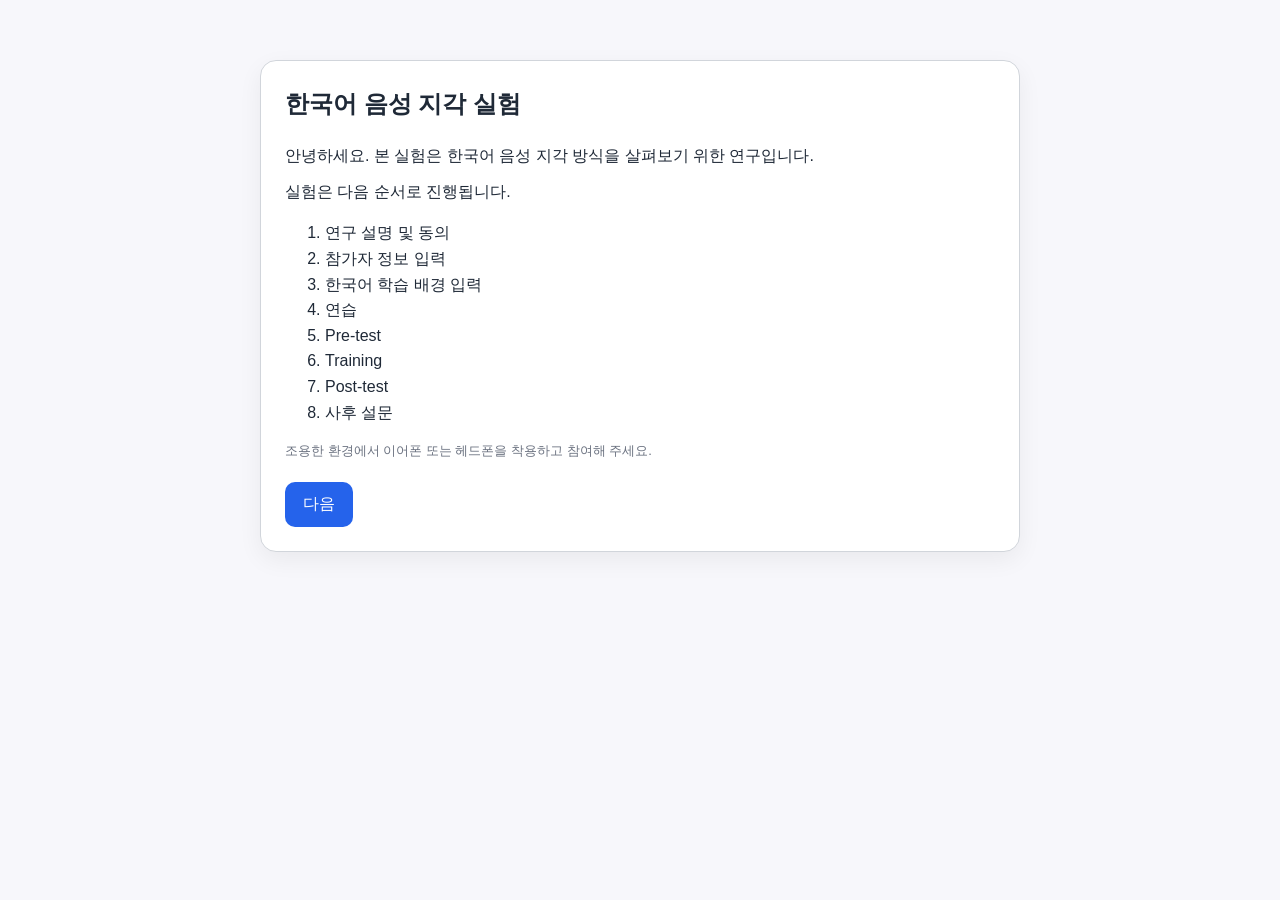
<file: experiment_page_index (4).html>
<!DOCTYPE html>
<html lang="ko">
<head>
  <meta charset="UTF-8" />
  <meta name="viewport" content="width=device-width, initial-scale=1.0" />
  <title>한국어 지각 실험</title>
  <style>
    :root {
      --bg: #f7f7fb;
      --card: #ffffff;
      --text: #1f2937;
      --sub: #6b7280;
      --line: #d1d5db;
      --accent: #2563eb;
      --accent-hover: #1d4ed8;
      --disabled: #9ca3af;
    }

    * {
      box-sizing: border-box;
    }

    body {
      margin: 0;
      font-family: Arial, sans-serif;
      background: var(--bg);
      color: var(--text);
      line-height: 1.6;
    }

    .container {
      max-width: 800px;
      margin: 40px auto;
      padding: 20px;
    }

    .card {
      background: var(--card);
      border: 1px solid var(--line);
      border-radius: 16px;
      padding: 24px;
      box-shadow: 0 8px 24px rgba(0, 0, 0, 0.06);
    }

    h1, h2 {
      margin-top: 0;
    }

    p {
      margin: 10px 0;
    }

    .hidden {
      display: none;
    }

    .button-row {
      display: flex;
      gap: 12px;
      flex-wrap: wrap;
      margin-top: 20px;
    }

    button {
      border: none;
      border-radius: 10px;
      padding: 12px 18px;
      font-size: 16px;
      cursor: pointer;
      background: var(--accent);
      color: white;
      transition: 0.2s ease;
    }

    button:hover:not(:disabled) {
      background: var(--accent-hover);
    }

    button:disabled {
      background: var(--disabled);
      cursor: not-allowed;
    }

    .choice-grid {
      display: grid;
      grid-template-columns: 1fr 1fr;
      gap: 12px;
      margin-top: 20px;
    }

    .choice-btn {
      padding: 20px;
      font-size: 18px;
      font-weight: bold;
    }

    .status {
      margin-top: 16px;
      color: var(--sub);
      font-size: 14px;
    }

    .progress-wrap {
      width: 100%;
      height: 12px;
      background: #e5e7eb;
      border-radius: 999px;
      overflow: hidden;
      margin: 20px 0;
    }

    .progress-bar {
      height: 100%;
      width: 0%;
      background: var(--accent);
      transition: width 0.25s ease;
    }

    .question-block {
      margin-top: 20px;
    }

    label {
      display: block;
      margin: 8px 0;
    }

    input[type="text"],
    input[type="number"],
    select,
    textarea {
      width: 100%;
      margin-top: 6px;
      padding: 10px 12px;
      border: 1px solid var(--line);
      border-radius: 8px;
      font-size: 15px;
    }

    textarea {
      min-height: 100px;
      resize: vertical;
    }

    .small {
      font-size: 13px;
      color: var(--sub);
    }

    .center {
      text-align: center;
    }

    .inline-two {
      display: flex;
      gap: 12px;
    }
  </style>
</head>
<body>
  <div class="container">
    <section id="welcome-screen" class="card">
      <h1>한국어 음성 지각 실험</h1>
      <p>안녕하세요. 본 실험은 한국어 음성 지각 방식을 살펴보기 위한 연구입니다.</p>
      <p>실험은 다음 순서로 진행됩니다.</p>
      <ol>
        <li>연구 설명 및 동의</li>
        <li>참가자 정보 입력</li>
        <li>한국어 학습 배경 입력</li>
        <li>연습</li>
        <li>Pre-test</li>
        <li>Training</li>
        <li>Post-test</li>
        <li>사후 설문</li>
      </ol>
      <p class="small">조용한 환경에서 이어폰 또는 헤드폰을 착용하고 참여해 주세요.</p>
      <div class="button-row">
        <button id="go-consent-btn">다음</button>
      </div>
    </section>

    <section id="consent-screen" class="card hidden">
      <h2>연구 참여 동의</h2>
      <p>본 실험은 익명으로 진행되며, 응답은 연구 목적으로만 사용됩니다.</p>
      <p>원하지 않으시면 언제든 중단할 수 있습니다.</p>
      <label>
        <input type="checkbox" id="consent-check" />
        위 내용을 읽었으며 연구 참여에 동의합니다.
      </label>
      <div class="button-row">
        <button id="back-to-welcome-btn">이전</button>
        <button id="go-info-btn" disabled>다음</button>
      </div>
    </section>

    <section id="info-screen" class="card hidden">
      <h2>참가자 정보</h2>
      <p class="small">참가자 번호는 연구자가 자동으로 부여합니다.</p>
      <div class="question-block">
        <label>나이
          <input type="number" id="participant-age" min="0" />
        </label>
      </div>
      <div class="question-block">
        <label>생물학적 성별
          <select id="participant-gender">
            <option value="">선택하세요</option>
            <option value="female">여성</option>
            <option value="male">남성</option>
          </select>
        </label>
      </div>
      <div class="question-block">
        <label>출신 국가
          <input type="text" id="participant-country" placeholder="예: 미국, 영국, 캐나다" />
        </label>
      </div>
      <div class="button-row">
        <button id="back-to-consent-btn">이전</button>
        <button id="go-language-bg-btn">다음</button>
      </div>
    </section>

    <section id="language-bg-screen" class="card hidden">
      <h2>한국어 학습 배경</h2>
      <div class="question-block">
        <label>한국어 학습 수준
          <select id="participant-level">
            <option value="">선택하세요</option>
            <option value="beginner">초급</option>
            <option value="intermediate">중급</option>
            <option value="advanced">고급</option>
          </select>
        </label>
      </div>
      <div class="question-block">
        <label>한국어 학습 기간</label>
        <div class="inline-two">
          <input type="number" id="learning-years" min="0" placeholder="년" />
          <input type="number" id="learning-months" min="0" max="11" placeholder="개월" />
        </div>
      </div>
      <div class="question-block">
        <label>한국 거주 기간</label>
        <div class="inline-two">
          <input type="number" id="residence-years" min="0" placeholder="년" />
          <input type="number" id="residence-months" min="0" max="11" placeholder="개월" />
        </div>
      </div>
      <div class="button-row">
        <button id="back-to-info-btn">이전</button>
        <button id="go-practice-btn">연습으로 이동</button>
      </div>
    </section>

    <section id="practice-intro-screen" class="card hidden">
      <h2>연습</h2>
      <p>먼저 연습 문항을 진행합니다.</p>
      <p>소리를 들은 뒤, 들린 것에 더 가깝다고 생각하는 항목을 선택해 주세요.</p>
      <p>너무 오래 고민하지 말고, 가장 먼저 들린 느낌에 따라 직관적으로 선택해 주세요.</p>
      <div class="button-row">
        <button id="start-practice-btn">연습 시작</button>
      </div>
    </section>

    <section id="trial-screen" class="card hidden">
      <h2 id="trial-phase-title">연습</h2>
      <div class="progress-wrap">
        <div id="progress-bar" class="progress-bar"></div>
      </div>
      <p id="trial-counter">1 / 1</p>
      <p>아래 버튼을 눌러 소리를 재생한 뒤, 가장 가깝다고 생각하는 항목을 선택하세요.</p>
      <div class="button-row">
        <button id="play-audio-btn">소리 재생</button>
      </div>
      <div class="choice-grid">
        <button class="choice-btn" id="choice-left-btn" disabled>가</button>
        <button class="choice-btn" id="choice-right-btn" disabled>카</button>
      </div>
      <div class="button-row">
        <button id="next-trial-btn" class="hidden" disabled>다음</button>
      </div>
      <p class="status" id="trial-status">소리를 먼저 들어 주세요.</p>
    </section>

    <section id="pretest-intro-screen" class="card hidden">
      <h2>Pre-test</h2>
      <p>이제 pre-test를 시작합니다.</p>
      <p>소리를 들은 뒤, 가장 가깝다고 생각하는 항목을 직관적으로 선택해 주세요.</p>
      <div class="button-row">
        <button id="start-pretest-btn">Pre-test 시작</button>
      </div>
    </section>

    <section id="training-intro-screen" class="card hidden">
      <h2>Training</h2>
      <p>이제 training을 시작합니다.</p>
      <p>소리를 들은 뒤, 가장 가깝다고 생각하는 항목을 직관적으로 선택해 주세요.</p>
      <div class="button-row">
        <button id="start-training-btn">Training 시작</button>
      </div>
    </section>

    <section id="posttest-intro-screen" class="card hidden">
      <h2>Post-test</h2>
      <p>이제 post-test를 시작합니다.</p>
      <p>소리를 들은 뒤, 가장 가깝다고 생각하는 항목을 직관적으로 선택해 주세요.</p>
      <div class="button-row">
        <button id="start-posttest-btn">Post-test 시작</button>
      </div>
    </section>

    <section id="survey-screen" class="card hidden">
      <h2>사후 설문</h2>
      <div class="question-block">
        <label>실험 중 어떤 단서를 가장 많이 참고했다고 느끼셨나요?
          <textarea id="survey-cue" placeholder="예: 발음 길이, 높낮이, 직감적으로 선택함 등"></textarea>
        </label>
      </div>
      <div class="question-block">
        <label>실험 중 특별히 어렵거나 헷갈린 점이 있었나요?
          <textarea id="survey-difficulty"></textarea>
        </label>
      </div>
      <div class="question-block">
        <label>기타 의견
          <textarea id="survey-comment"></textarea>
        </label>
      </div>
      <div class="button-row">
        <button id="submit-btn">제출</button>
      </div>
    </section>

    <section id="end-screen" class="card hidden center">
      <h2>참여해 주셔서 감사합니다.</h2>
      <p>응답이 저장되었습니다.</p>
      <p class="small">현재 예시 버전에서는 결과가 브라우저 콘솔과 JSON 파일 다운로드로 저장됩니다.</p>
      <div class="button-row" style="justify-content:center;">
        <button id="download-json-btn">응답 JSON 다운로드</button>
      </div>
    </section>
  </div>

  <script>
    const practiceTrials = [
      {
        id: 'practice_01',
        audio: 'audio/practice_01.wav',
        leftLabel: '가',
        rightLabel: '카',
        correctAnswer: null
      }
    ];

    const pretestTrials = [];
    const trainingTrials = [];
    const posttestTrials = [];

    const votSteps = [1, 2, 3, 4, 5, 6];
    const f0Steps = [1, 2, 3, 4, 5];

    const pretestSyllables = [
      { consonant: 'p', syllable: 'pa', leftLabel: '바', rightLabel: '파' },
      { consonant: 't', syllable: 'ta', leftLabel: '다', rightLabel: '타' },
      { consonant: 'k', syllable: 'ka', leftLabel: '가', rightLabel: '카' }
    ];

    const trainingSyllables = [
      { consonant: 'p', syllable: 'pa', leftLabel: '바', rightLabel: '파' },
      { consonant: 't', syllable: 'ta', leftLabel: '다', rightLabel: '타' },
      { consonant: 'k', syllable: 'ka', leftLabel: '가', rightLabel: '카' }
    ];

    const posttestSyllables = [
      { consonant: 'p', syllable: 'pa', leftLabel: '바', rightLabel: '파' },
      { consonant: 't', syllable: 'ta', leftLabel: '다', rightLabel: '타' },
      { consonant: 'k', syllable: 'ka', leftLabel: '가', rightLabel: '카' }
    ];

    function buildTrials(targetArray, speaker, syllableSet, phaseName) {
      syllableSet.forEach(item => {
        votSteps.forEach(vot => {
          f0Steps.forEach(f0 => {
            targetArray.push({
              id: `${phaseName}_${speaker}_${item.syllable}_v${vot}_f${f0}`,
              audio: `audio/${phaseName}/${speaker}_${item.syllable}_v${vot}_f${f0}.wav`,
              leftLabel: item.leftLabel,
              rightLabel: item.rightLabel,
              speaker,
              syllable: item.syllable,
              condition: {
                phase: phaseName,
                consonant: item.consonant,
                votStep: vot,
                f0Step: f0
              }
            });
          });
        });
      });
    }

    function getCorrectAnswerByF0(f0) {
      if (f0 <= 2) return 'left';
      if (f0 >= 4) return 'right';
      return null;
    }

    function getCorrectLabelByF0(f0, leftLabel, rightLabel) {
      if (f0 <= 2) return leftLabel;
      if (f0 >= 4) return rightLabel;
      return '';
    }

    function buildTrainingTrialsWithTwoSpeakers(targetArray, speakers, syllableSet, phaseName) {
      syllableSet.forEach(item => {
        speakers.forEach(speaker => {
          votSteps.forEach(vot => {
            f0Steps.forEach(f0 => {
              if (f0 === 3) return;

              targetArray.push({
                id: `${phaseName}_${speaker}_${item.syllable}_v${vot}_f${f0}`,
                audio: `audio/${phaseName}/${speaker}_${item.syllable}_v${vot}_f${f0}.wav`,
                leftLabel: item.leftLabel,
                rightLabel: item.rightLabel,
                speaker,
                syllable: item.syllable,
                correctAnswer: getCorrectAnswerByF0(f0),
                correctLabel: getCorrectLabelByF0(f0, item.leftLabel, item.rightLabel),
                condition: {
                  phase: phaseName,
                  consonant: item.consonant,
                  votStep: vot,
                  f0Step: f0
                }
              });
            });
          });
        });
      });
    }

    function shuffle(array) {
      const arr = [...array];

      for (let i = arr.length - 1; i > 0; i--) {
        const j = Math.floor(Math.random() * (i + 1));
        [arr[i], arr[j]] = [arr[j], arr[i]];
      }

      return arr;
    }

    function runSelfChecks() {
      console.assert(practiceTrials.length === 1, 'practiceTrials should contain 1 trial');
      console.assert(pretestTrials.length === 90, 'pretestTrials should contain 90 trials');
      console.assert(trainingTrials.length === 144, 'trainingTrials should contain 144 trials when f3 is excluded');
      console.assert(trainingTrials.every(trial => trial.condition.f0Step !== 3), 'trainingTrials should exclude f3');
      console.assert(trainingTrials.every(trial => trial.correctAnswer === 'left' || trial.correctAnswer === 'right'), 'trainingTrials should have feedback answers');
      console.assert(posttestTrials.length === 90, 'posttestTrials should contain 90 trials');

      const shuffled = shuffle([1, 2, 3, 4]);
      console.assert(shuffled.length === 4, 'shuffle should preserve array length');
      console.assert([...shuffled].sort().join(',') === '1,2,3,4', 'shuffle should preserve all items');
    }

    buildTrials(pretestTrials, 'A', pretestSyllables, 'pretest');
    buildTrainingTrialsWithTwoSpeakers(trainingTrials, ['A', 'B'], trainingSyllables, 'training');
    buildTrials(posttestTrials, 'C', posttestSyllables, 'posttest');
    runSelfChecks();

    const experimentData = {
      participantInfo: {},
      practiceResponses: [],
      pretestResponses: [],
      trainingResponses: [],
      posttestResponses: [],
      survey: {},
      startedAt: null,
      endedAt: null
    };

    let currentPhase = null;
    let currentTrials = [];
    let currentTrialIndex = 0;
    let audioPlayed = false;
    let selectedChoice = null;
    let pendingTrainingResponse = null;
    let currentAudio = null;

    const screens = {
      welcome: document.getElementById('welcome-screen'),
      consent: document.getElementById('consent-screen'),
      info: document.getElementById('info-screen'),
      languageBg: document.getElementById('language-bg-screen'),
      practiceIntro: document.getElementById('practice-intro-screen'),
      trial: document.getElementById('trial-screen'),
      pretestIntro: document.getElementById('pretest-intro-screen'),
      trainingIntro: document.getElementById('training-intro-screen'),
      posttestIntro: document.getElementById('posttest-intro-screen'),
      survey: document.getElementById('survey-screen'),
      end: document.getElementById('end-screen')
    };

    const consentCheck = document.getElementById('consent-check');
    const goInfoBtn = document.getElementById('go-info-btn');

    const participantAgeInput = document.getElementById('participant-age');
    const participantGenderInput = document.getElementById('participant-gender');
    const participantLevelInput = document.getElementById('participant-level');
    const participantCountryInput = document.getElementById('participant-country');
    const learningYearsInput = document.getElementById('learning-years');
    const learningMonthsInput = document.getElementById('learning-months');
    const residenceYearsInput = document.getElementById('residence-years');
    const residenceMonthsInput = document.getElementById('residence-months');

    const trialPhaseTitle = document.getElementById('trial-phase-title');
    const trialCounter = document.getElementById('trial-counter');
    const progressBar = document.getElementById('progress-bar');
    const playAudioBtn = document.getElementById('play-audio-btn');
    const choiceLeftBtn = document.getElementById('choice-left-btn');
    const choiceRightBtn = document.getElementById('choice-right-btn');
    const nextTrialBtn = document.getElementById('next-trial-btn');
    const trialStatus = document.getElementById('trial-status');

    const surveyCue = document.getElementById('survey-cue');
    const surveyDifficulty = document.getElementById('survey-difficulty');
    const surveyComment = document.getElementById('survey-comment');

    function showScreen(targetScreen) {
      window.scrollTo(0,0);
      Object.values(screens).forEach(screen => screen.classList.add('hidden'));
      targetScreen.classList.remove('hidden');
    }

    function validateInfoScreen() {
      if (!participantAgeInput.value || !participantGenderInput.value || !participantCountryInput.value.trim()) {
        alert('모든 항목을 입력/선택해주세요.');
        return false;
      }
      return true;
    }

    function validateLanguageBgScreen() {
      if (!participantLevelInput.value ||
          !learningYearsInput.value || !learningMonthsInput.value ||
          !residenceYearsInput.value || !residenceMonthsInput.value) {
        alert('모든 항목을 입력/선택해주세요.');
        return false;
      }
      return true;
    }

    function saveParticipantInfo() {
      experimentData.participantInfo = {
        participantId: (() => {
          const now = new Date();
          const year = now.getFullYear();
          const month = String(now.getMonth() + 1).padStart(2, '0');
          const day = String(now.getDate()).padStart(2, '0');
          const random = Math.floor(Math.random() * 1000)
            .toString()
            .padStart(3, '0');

          return `P${year}${month}${day}_${random}`;
        })(),
        age: participantAgeInput.value.trim(),
        gender: participantGenderInput.value,
        country: participantCountryInput.value.trim(),
        level: participantLevelInput.value,
        learningPeriod: {
          years: learningYearsInput.value.trim(),
          months: learningMonthsInput.value.trim()
        },
        residencePeriod: {
          years: residenceYearsInput.value.trim(),
          months: residenceMonthsInput.value.trim()
        }
      };
    }

    function startPhase(phase) {
      currentPhase = phase;

      if (phase === 'practice') {
        currentTrials = practiceTrials;
      } else if (phase === 'pretest') {
        currentTrials = pretestTrials;
      } else if (phase === 'training') {
        currentTrials = trainingTrials;
      } else if (phase === 'posttest') {
        currentTrials = posttestTrials;
      } else {
        currentTrials = [];
      }

      currentTrials = shuffle(currentTrials);
      currentTrialIndex = 0;

      if (!experimentData.startedAt) {
        experimentData.startedAt = new Date().toISOString();
      }

      loadTrial();
      showScreen(screens.trial);
    }

    function loadTrial() {
      if (!currentTrials.length) {
        trialStatus.textContent = '현재 세션에 표시할 자극이 없습니다.';
        choiceLeftBtn.disabled = true;
        choiceRightBtn.disabled = true;
        playAudioBtn.disabled = true;
        return;
      }

      audioPlayed = false;
      selectedChoice = null;
      pendingTrainingResponse = null;
      playAudioBtn.disabled = false;
      choiceLeftBtn.disabled = true;
      choiceRightBtn.disabled = true;
      nextTrialBtn.disabled = true;
      nextTrialBtn.classList.add('hidden');
      nextTrialBtn.textContent = '다음';
      trialStatus.textContent = '소리를 먼저 들어 주세요.';

      const trial = currentTrials[currentTrialIndex];

      if (currentPhase === 'practice') {
        trialPhaseTitle.textContent = '연습';
      } else if (currentPhase === 'pretest') {
        trialPhaseTitle.textContent = 'Pre-test';
      } else if (currentPhase === 'training') {
        trialPhaseTitle.textContent = 'Training';
      } else if (currentPhase === 'posttest') {
        trialPhaseTitle.textContent = 'Post-test';
      } else {
        trialPhaseTitle.textContent = '실험';
      }

      trialCounter.textContent = `${currentTrialIndex + 1} / ${currentTrials.length}`;
      progressBar.style.width = `${(currentTrialIndex / currentTrials.length) * 100}%`;

      choiceLeftBtn.textContent = trial.leftLabel;
      choiceRightBtn.textContent = trial.rightLabel;

      if (currentAudio) {
        currentAudio.pause();
        currentAudio.currentTime = 0;
      }

      currentAudio = new Audio(trial.audio);
    }

    function playCurrentAudio() {
      if (!currentAudio) return;

      currentAudio.currentTime = 0;

      let playCount = 0;

      const playTwice = () => {
        currentAudio.currentTime = 0;
        currentAudio.play()
          .then(() => {
            playCount += 1;
          })
          .catch(error => {
            console.error('오디오 재생 오류:', error);
            trialStatus.textContent = '오디오를 재생할 수 없습니다. 파일 경로를 확인해 주세요.';
          });
      };

      currentAudio.onended = () => {
        if (playCount < 2) {
          playTwice();
        } else {
          currentAudio.onended = null;
          audioPlayed = true;
          choiceLeftBtn.disabled = false;
          choiceRightBtn.disabled = false;
          trialStatus.textContent = '응답을 선택해 주세요.';
        }
      };

      playTwice();
    })
        .catch(error => {
          console.error('오디오 재생 오류:', error);
          trialStatus.textContent = '오디오를 재생할 수 없습니다. 파일 경로를 확인해 주세요.';
        });
    }

    function createResponse(choice) {
      const trial = currentTrials[currentTrialIndex];
      return {
        trialId: trial.id,
        phase: currentPhase,
        audio: trial.audio,
        leftLabel: trial.leftLabel,
        rightLabel: trial.rightLabel,
        choice,
        correctAnswer: trial.correctAnswer || null,
        correctLabel: trial.correctLabel || null,
        isCorrect: trial.correctAnswer ? choice === trial.correctAnswer : null,
        timestamp: new Date().toISOString(),
        condition: trial.condition || null
      };
    }

    function saveResponse(response) {
      if (currentPhase === 'practice') {
        experimentData.practiceResponses.push(response);
      } else if (currentPhase === 'pretest') {
        experimentData.pretestResponses.push(response);
      } else if (currentPhase === 'training') {
        experimentData.trainingResponses.push(response);
      } else if (currentPhase === 'posttest') {
        experimentData.posttestResponses.push(response);
      }
    }

    function moveToNextTrialOrScreen() {
      currentTrialIndex += 1;

      if (currentTrialIndex < currentTrials.length) {
        loadTrial();
      } else {
        progressBar.style.width = '100%';

        if (currentPhase === 'practice') {
          showScreen(screens.pretestIntro);
        } else if (currentPhase === 'pretest') {
          showScreen(screens.trainingIntro);
        } else if (currentPhase === 'training') {
          showScreen(screens.posttestIntro);
        } else {
          showScreen(screens.survey);
        }
      }
    }

    function recordResponse(choice) {
      if (!audioPlayed) return;

      selectedChoice = choice;
      const response = createResponse(choice);

      choiceLeftBtn.disabled = true;
      choiceRightBtn.disabled = true;

      if (currentPhase === 'training') {
        pendingTrainingResponse = response;
        nextTrialBtn.disabled = false;
        nextTrialBtn.classList.remove('hidden');
        trialStatus.textContent = '응답이 선택되었습니다. 다음 버튼을 누르면 정답 피드백이 표시됩니다.';
        return;
      }

      saveResponse(response);
      moveToNextTrialOrScreen();
    }

    function handleNextTrialButton() {
      if (currentPhase !== 'training' || !pendingTrainingResponse) return;

      const response = pendingTrainingResponse;
      saveResponse(response);

      nextTrialBtn.disabled = true;
      trialStatus.textContent = response.isCorrect
        ? `정답입니다. 정답: ${response.correctLabel}`
        : `틀렸습니다. 정답: ${response.correctLabel}`;

      setTimeout(() => {
        moveToNextTrialOrScreen();
      }, 900);
    }

    const GOOGLE_SHEETS_WEB_APP_URL = 'https://script.google.com/macros/s/AKfycbxrlFWo52MxtC3GK5IjpQ9ELryH-dxHDQbx1k-I6MmLlmQtHvvVyE0j3Dj_0n18PMLh_w/exec';

    function buildRowsForGoogleSheets() {
      const participant = experimentData.participantInfo;
      const survey = experimentData.survey;
      const allResponses = [
        ...experimentData.practiceResponses,
        ...experimentData.pretestResponses,
        ...experimentData.trainingResponses,
        ...experimentData.posttestResponses
      ];

      return allResponses.map(response => ({
        experimentStartedAt: experimentData.startedAt,
        experimentEndedAt: experimentData.endedAt,
        participantId: participant.participantId,
        age: participant.age,
        gender: participant.gender,
        country: participant.country,
        level: participant.level,
        learningYears: participant.learningPeriod.years,
        learningMonths: participant.learningPeriod.months,
        residenceYears: participant.residencePeriod.years,
        residenceMonths: participant.residencePeriod.months,
        phase: response.phase,
        trialId: response.trialId,
        audio: response.audio,
        leftLabel: response.leftLabel,
        rightLabel: response.rightLabel,
        choice: response.choice,
        chosenLabel: response.choice === 'left' ? response.leftLabel : response.rightLabel,
        correctAnswer: response.correctAnswer,
        correctLabel: response.correctLabel,
        isCorrect: response.isCorrect,
        responseTimestamp: response.timestamp,
        speaker: response.condition ? response.condition.speaker || null : null,
        syllable: response.condition ? response.condition.syllable || null : null,
        consonant: response.condition ? response.condition.consonant || null : null,
        votStep: response.condition ? response.condition.votStep : null,
        f0Step: response.condition ? response.condition.f0Step : null,
        surveyCue: survey.attendedCue,
        surveyDifficulty: survey.difficulty,
        surveyComment: survey.comment
      }));
    }

    async function submitSurvey() {
      if (!surveyCue.value.trim() || !surveyDifficulty.value.trim() || !surveyComment.value.trim()) {
        alert('사후 설문 문항을 모두 입력해주세요.');
        return;
      }

      experimentData.survey = {
        attendedCue: surveyCue.value.trim(),
        difficulty: surveyDifficulty.value.trim(),
        comment: surveyComment.value.trim()
      };
      experimentData.endedAt = new Date().toISOString();

      const rows = buildRowsForGoogleSheets();
      console.log('실험 데이터:', experimentData);
      console.log('Google Sheets 전송 데이터:', rows);

      try {
        const response = await fetch(GOOGLE_SHEETS_WEB_APP_URL, {
          method: 'POST',
          mode: 'no-cors',
          headers: {
            'Content-Type': 'text/plain;charset=utf-8'
          },
          body: JSON.stringify(rows)
        });

        console.log('Google Sheets submission response:', response);
        showScreen(screens.end);
      } catch (error) {
        console.error('Google Sheets 저장 오류:', error);
        alert('데이터 저장에 실패했습니다. 응답 JSON을 다운로드하여 연구자에게 제출해주세요.');
        showScreen(screens.end);
      }
    }

    function downloadJSON() {
      const blob = new Blob([JSON.stringify(experimentData, null, 2)], {
        type: 'application/json'
      });

      const url = URL.createObjectURL(blob);
      const a = document.createElement('a');
      a.href = url;
      a.download = `${experimentData.participantInfo.participantId || 'participant'}_responses.json`;
      document.body.appendChild(a);
      a.click();
      document.body.removeChild(a);
      URL.revokeObjectURL(url);
    }

    const goConsentBtn = document.getElementById('go-consent-btn');
    if (goConsentBtn) {
      goConsentBtn.addEventListener('click', () => {
        showScreen(screens.consent);
      });
    }

    document.getElementById('back-to-welcome-btn').addEventListener('click', () => {
      showScreen(screens.welcome);
    });

    consentCheck.addEventListener('change', () => {
      goInfoBtn.disabled = !consentCheck.checked;
    });

    goInfoBtn.addEventListener('click', () => {
      showScreen(screens.info);
    });

    document.getElementById('back-to-consent-btn').addEventListener('click', () => {
      showScreen(screens.consent);
    });

    document.getElementById('go-language-bg-btn').addEventListener('click', () => {
      if (!validateInfoScreen()) return;
      showScreen(screens.languageBg);
    });

    document.getElementById('back-to-info-btn').addEventListener('click', () => {
      showScreen(screens.info);
    });

    document.getElementById('go-practice-btn').addEventListener('click', () => {
      if (!validateLanguageBgScreen()) return;
      saveParticipantInfo();
      showScreen(screens.practiceIntro);
    });

    document.getElementById('start-practice-btn').addEventListener('click', () => {
      startPhase('practice');
    });

    playAudioBtn.addEventListener('click', playCurrentAudio);
    choiceLeftBtn.addEventListener('click', () => recordResponse('left'));
    choiceRightBtn.addEventListener('click', () => recordResponse('right'));
    nextTrialBtn.addEventListener('click', handleNextTrialButton);

    document.getElementById('start-pretest-btn').addEventListener('click', () => {
      startPhase('pretest');
    });

    document.getElementById('start-training-btn').addEventListener('click', () => {
      startPhase('training');
    });

    document.getElementById('start-posttest-btn').addEventListener('click', () => {
      startPhase('posttest');
    });

    document.getElementById('submit-btn').addEventListener('click', submitSurvey);
    document.getElementById('download-json-btn').addEventListener('click', downloadJSON);
  </script>
</body>
</html>
</file>
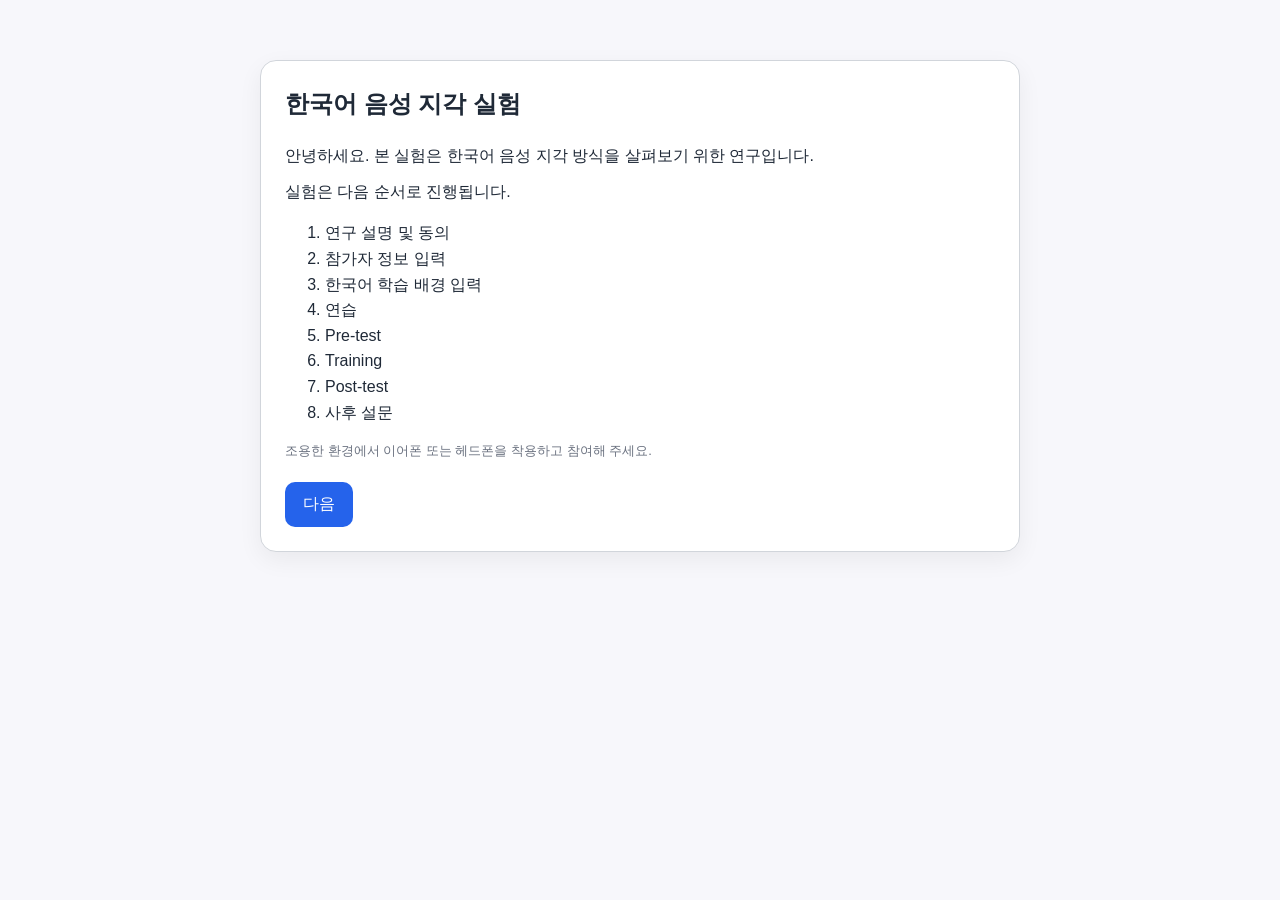
<file: experiment_page_index (5).html>
<!DOCTYPE html>
<html lang="ko">
<head>
  <meta charset="UTF-8" />
  <meta name="viewport" content="width=device-width, initial-scale=1.0" />
  <title>한국어 지각 실험</title>
  <style>
    :root {
      --bg: #f7f7fb;
      --card: #ffffff;
      --text: #1f2937;
      --sub: #6b7280;
      --line: #d1d5db;
      --accent: #2563eb;
      --accent-hover: #1d4ed8;
      --disabled: #9ca3af;
    }

    * {
      box-sizing: border-box;
    }

    body {
      margin: 0;
      font-family: Arial, sans-serif;
      background: var(--bg);
      color: var(--text);
      line-height: 1.6;
    }

    .container {
      max-width: 800px;
      margin: 40px auto;
      padding: 20px;
    }

    .card {
      background: var(--card);
      border: 1px solid var(--line);
      border-radius: 16px;
      padding: 24px;
      box-shadow: 0 8px 24px rgba(0, 0, 0, 0.06);
    }

    h1, h2 {
      margin-top: 0;
    }

    p {
      margin: 10px 0;
    }

    .hidden {
      display: none;
    }

    .button-row {
      display: flex;
      gap: 12px;
      flex-wrap: wrap;
      margin-top: 20px;
    }

    button {
      border: none;
      border-radius: 10px;
      padding: 12px 18px;
      font-size: 16px;
      cursor: pointer;
      background: var(--accent);
      color: white;
      transition: 0.2s ease;
    }

    button:hover:not(:disabled) {
      background: var(--accent-hover);
    }

    button:disabled {
      background: var(--disabled);
      cursor: not-allowed;
    }

    .choice-grid {
      display: grid;
      grid-template-columns: 1fr 1fr;
      gap: 12px;
      margin-top: 20px;
    }

    .choice-btn {
      padding: 20px;
      font-size: 18px;
      font-weight: bold;
    }

    .status {
      margin-top: 16px;
      color: var(--sub);
      font-size: 14px;
    }

    .progress-wrap {
      width: 100%;
      height: 12px;
      background: #e5e7eb;
      border-radius: 999px;
      overflow: hidden;
      margin: 20px 0;
    }

    .progress-bar {
      height: 100%;
      width: 0%;
      background: var(--accent);
      transition: width 0.25s ease;
    }

    .question-block {
      margin-top: 20px;
    }

    label {
      display: block;
      margin: 8px 0;
    }

    input[type="text"],
    input[type="number"],
    select,
    textarea {
      width: 100%;
      margin-top: 6px;
      padding: 10px 12px;
      border: 1px solid var(--line);
      border-radius: 8px;
      font-size: 15px;
    }

    textarea {
      min-height: 100px;
      resize: vertical;
    }

    .small {
      font-size: 13px;
      color: var(--sub);
    }

    .center {
      text-align: center;
    }

    .inline-two {
      display: flex;
      gap: 12px;
    }
  </style>
</head>
<body>
  <div class="container">
    <section id="welcome-screen" class="card">
      <h1>한국어 음성 지각 실험</h1>
      <p>안녕하세요. 본 실험은 한국어 음성 지각 방식을 살펴보기 위한 연구입니다.</p>
      <p>실험은 다음 순서로 진행됩니다.</p>
      <ol>
        <li>연구 설명 및 동의</li>
        <li>참가자 정보 입력</li>
        <li>한국어 학습 배경 입력</li>
        <li>연습</li>
        <li>Pre-test</li>
        <li>Training</li>
        <li>Post-test</li>
        <li>사후 설문</li>
      </ol>
      <p class="small">조용한 환경에서 이어폰 또는 헤드폰을 착용하고 참여해 주세요.</p>
      <div class="button-row">
        <button id="go-consent-btn">다음</button>
      </div>
    </section>

    <section id="consent-screen" class="card hidden">
      <h2>연구 참여 동의</h2>
      <p>본 실험은 익명으로 진행되며, 응답은 연구 목적으로만 사용됩니다.</p>
      <p>원하지 않으시면 언제든 중단할 수 있습니다.</p>
      <label>
        <input type="checkbox" id="consent-check" />
        위 내용을 읽었으며 연구 참여에 동의합니다.
      </label>
      <div class="button-row">
        <button id="back-to-welcome-btn">이전</button>
        <button id="go-info-btn" disabled>다음</button>
      </div>
    </section>

    <section id="info-screen" class="card hidden">
      <h2>참가자 정보</h2>
      <p class="small">참가자 번호는 연구자가 자동으로 부여합니다.</p>
      <div class="question-block">
        <label>나이
          <input type="number" id="participant-age" min="0" />
        </label>
      </div>
      <div class="question-block">
        <label>생물학적 성별
          <select id="participant-gender">
            <option value="">선택하세요</option>
            <option value="female">여성</option>
            <option value="male">남성</option>
          </select>
        </label>
      </div>
      <div class="question-block">
        <label>출신 국가
          <input type="text" id="participant-country" placeholder="예: 미국, 영국, 캐나다" />
        </label>
      </div>
      <div class="button-row">
        <button id="back-to-consent-btn">이전</button>
        <button id="go-language-bg-btn">다음</button>
      </div>
    </section>

    <section id="language-bg-screen" class="card hidden">
      <h2>한국어 학습 배경</h2>
      <div class="question-block">
        <label>한국어 학습 수준
          <select id="participant-level">
            <option value="">선택하세요</option>
            <option value="beginner">초급</option>
            <option value="intermediate">중급</option>
            <option value="advanced">고급</option>
          </select>
        </label>
      </div>
      <div class="question-block">
        <label>한국어 학습 기간</label>
        <div class="inline-two">
          <input type="number" id="learning-years" min="0" placeholder="년" />
          <input type="number" id="learning-months" min="0" max="11" placeholder="개월" />
        </div>
      </div>
      <div class="question-block">
        <label>한국 거주 기간</label>
        <div class="inline-two">
          <input type="number" id="residence-years" min="0" placeholder="년" />
          <input type="number" id="residence-months" min="0" max="11" placeholder="개월" />
        </div>
      </div>
      <div class="button-row">
        <button id="back-to-info-btn">이전</button>
        <button id="go-practice-btn">연습으로 이동</button>
      </div>
    </section>

    <section id="practice-intro-screen" class="card hidden">
      <h2>연습</h2>
      <p>먼저 연습 문항을 진행합니다.</p>
      <p>소리를 들은 뒤, 들린 것에 더 가깝다고 생각하는 항목을 선택해 주세요.</p>
      <p>너무 오래 고민하지 말고, 가장 먼저 들린 느낌에 따라 직관적으로 선택해 주세요.</p>
      <div class="button-row">
        <button id="start-practice-btn">연습 시작</button>
      </div>
    </section>

    <section id="trial-screen" class="card hidden">
      <h2 id="trial-phase-title">연습</h2>
      <div class="progress-wrap">
        <div id="progress-bar" class="progress-bar"></div>
      </div>
      <p id="trial-counter">1 / 1</p>
      <p>아래 버튼을 눌러 소리를 재생한 뒤, 가장 가깝다고 생각하는 항목을 선택하세요.</p>
      <div class="button-row">
        <button id="play-audio-btn">소리 재생</button>
      </div>
      <div class="choice-grid">
        <button class="choice-btn" id="choice-left-btn" disabled>가</button>
        <button class="choice-btn" id="choice-right-btn" disabled>카</button>
      </div>
      <div class="button-row">
        <button id="next-trial-btn" class="hidden" disabled>다음</button>
      </div>
      <p class="status" id="trial-status">소리를 먼저 들어 주세요.</p>
    </section>

    <section id="pretest-intro-screen" class="card hidden">
      <h2>Pre-test</h2>
      <p>이제 pre-test를 시작합니다.</p>
      <p>소리를 들은 뒤, 가장 가깝다고 생각하는 항목을 직관적으로 선택해 주세요.</p>
      <div class="button-row">
        <button id="start-pretest-btn">Pre-test 시작</button>
      </div>
    </section>

    <section id="training-intro-screen" class="card hidden">
      <h2>Training</h2>
      <p>이제 training을 시작합니다.</p>
      <p>소리를 들은 뒤, 가장 가깝다고 생각하는 항목을 직관적으로 선택해 주세요.</p>
      <div class="button-row">
        <button id="start-training-btn">Training 시작</button>
      </div>
    </section>

    <section id="posttest-intro-screen" class="card hidden">
      <h2>Post-test</h2>
      <p>이제 post-test를 시작합니다.</p>
      <p>소리를 들은 뒤, 가장 가깝다고 생각하는 항목을 직관적으로 선택해 주세요.</p>
      <div class="button-row">
        <button id="start-posttest-btn">Post-test 시작</button>
      </div>
    </section>

    <section id="survey-screen" class="card hidden">
      <h2>사후 설문</h2>
      <div class="question-block">
        <label>실험 중 어떤 단서를 가장 많이 참고했다고 느끼셨나요?
          <textarea id="survey-cue" placeholder="예: 발음 길이, 높낮이, 직감적으로 선택함 등"></textarea>
        </label>
      </div>
      <div class="question-block">
        <label>실험 중 특별히 어렵거나 헷갈린 점이 있었나요?
          <textarea id="survey-difficulty"></textarea>
        </label>
      </div>
      <div class="question-block">
        <label>기타 의견
          <textarea id="survey-comment"></textarea>
        </label>
      </div>
      <div class="button-row">
        <button id="submit-btn">제출</button>
      </div>
    </section>

    <section id="end-screen" class="card hidden center">
      <h2>참여해 주셔서 감사합니다.</h2>
      <p>응답이 저장되었습니다.</p>
      <p class="small">현재 예시 버전에서는 결과가 브라우저 콘솔과 JSON 파일 다운로드로 저장됩니다.</p>
      <div class="button-row" style="justify-content:center;">
        <button id="download-json-btn">응답 JSON 다운로드</button>
      </div>
    </section>
  </div>

  <script>
    const practiceTrials = [
      {
        id: 'practice_01',
        audio: 'audio/practice_01.wav',
        leftLabel: '가',
        rightLabel: '카',
        correctAnswer: null
      }
    ];

    const pretestTrials = [];
    const trainingTrials = [];
    const posttestTrials = [];

    const votSteps = [1, 2, 3, 4, 5, 6];
    const f0Steps = [1, 2, 3, 4, 5];

    const pretestSyllables = [
      { consonant: 'p', syllable: 'pa', leftLabel: '바', rightLabel: '파' },
      { consonant: 't', syllable: 'ta', leftLabel: '다', rightLabel: '타' },
      { consonant: 'k', syllable: 'ka', leftLabel: '가', rightLabel: '카' }
    ];

    const trainingSyllables = [
      { consonant: 'p', syllable: 'pa', leftLabel: '바', rightLabel: '파' },
      { consonant: 't', syllable: 'ta', leftLabel: '다', rightLabel: '타' },
      { consonant: 'k', syllable: 'ka', leftLabel: '가', rightLabel: '카' }
    ];

    const posttestSyllables = [
      { consonant: 'p', syllable: 'pa', leftLabel: '바', rightLabel: '파' },
      { consonant: 't', syllable: 'ta', leftLabel: '다', rightLabel: '타' },
      { consonant: 'k', syllable: 'ka', leftLabel: '가', rightLabel: '카' }
    ];

    function buildTrials(targetArray, speaker, syllableSet, phaseName) {
      syllableSet.forEach(item => {
        votSteps.forEach(vot => {
          f0Steps.forEach(f0 => {
            targetArray.push({
              id: `${phaseName}_${speaker}_${item.syllable}_v${vot}_f${f0}`,
              audio: `audio/${phaseName}/${speaker}_${item.syllable}_v${vot}_f${f0}.wav`,
              leftLabel: item.leftLabel,
              rightLabel: item.rightLabel,
              speaker,
              syllable: item.syllable,
              condition: {
                phase: phaseName,
                consonant: item.consonant,
                votStep: vot,
                f0Step: f0
              }
            });
          });
        });
      });
    }

    function getCorrectAnswerByF0(f0) {
      if (f0 <= 2) return 'left';
      if (f0 >= 4) return 'right';
      return null;
    }

    function getCorrectLabelByF0(f0, leftLabel, rightLabel) {
      if (f0 <= 2) return leftLabel;
      if (f0 >= 4) return rightLabel;
      return '';
    }

    function buildTrainingTrialsWithTwoSpeakers(targetArray, speakers, syllableSet, phaseName) {
      syllableSet.forEach(item => {
        speakers.forEach(speaker => {
          votSteps.forEach(vot => {
            f0Steps.forEach(f0 => {
              if (f0 === 3) return;

              targetArray.push({
                id: `${phaseName}_${speaker}_${item.syllable}_v${vot}_f${f0}`,
                audio: `audio/${phaseName}/${speaker}_${item.syllable}_v${vot}_f${f0}.wav`,
                leftLabel: item.leftLabel,
                rightLabel: item.rightLabel,
                speaker,
                syllable: item.syllable,
                correctAnswer: getCorrectAnswerByF0(f0),
                correctLabel: getCorrectLabelByF0(f0, item.leftLabel, item.rightLabel),
                condition: {
                  phase: phaseName,
                  consonant: item.consonant,
                  votStep: vot,
                  f0Step: f0
                }
              });
            });
          });
        });
      });
    }

    function shuffle(array) {
      const arr = [...array];

      for (let i = arr.length - 1; i > 0; i--) {
        const j = Math.floor(Math.random() * (i + 1));
        [arr[i], arr[j]] = [arr[j], arr[i]];
      }

      return arr;
    }

    function runSelfChecks() {
      console.assert(practiceTrials.length === 1, 'practiceTrials should contain 1 trial');
      console.assert(pretestTrials.length === 90, 'pretestTrials should contain 90 trials');
      console.assert(trainingTrials.length === 144, 'trainingTrials should contain 144 trials when f3 is excluded');
      console.assert(trainingTrials.every(trial => trial.condition.f0Step !== 3), 'trainingTrials should exclude f3');
      console.assert(trainingTrials.every(trial => trial.correctAnswer === 'left' || trial.correctAnswer === 'right'), 'trainingTrials should have feedback answers');
      console.assert(posttestTrials.length === 90, 'posttestTrials should contain 90 trials');

      const shuffled = shuffle([1, 2, 3, 4]);
      console.assert(shuffled.length === 4, 'shuffle should preserve array length');
      console.assert([...shuffled].sort().join(',') === '1,2,3,4', 'shuffle should preserve all items');
    }

    buildTrials(pretestTrials, 'A', pretestSyllables, 'pretest');
    buildTrainingTrialsWithTwoSpeakers(trainingTrials, ['A', 'B'], trainingSyllables, 'training');
    buildTrials(posttestTrials, 'C', posttestSyllables, 'posttest');
    runSelfChecks();

    const experimentData = {
      participantInfo: {},
      practiceResponses: [],
      pretestResponses: [],
      trainingResponses: [],
      posttestResponses: [],
      survey: {},
      startedAt: null,
      endedAt: null
    };

    let currentPhase = null;
    let currentTrials = [];
    let currentTrialIndex = 0;
    let audioPlayed = false;
    let selectedChoice = null;
    let pendingTrainingResponse = null;
    let currentAudio = null;

    const screens = {
      welcome: document.getElementById('welcome-screen'),
      consent: document.getElementById('consent-screen'),
      info: document.getElementById('info-screen'),
      languageBg: document.getElementById('language-bg-screen'),
      practiceIntro: document.getElementById('practice-intro-screen'),
      trial: document.getElementById('trial-screen'),
      pretestIntro: document.getElementById('pretest-intro-screen'),
      trainingIntro: document.getElementById('training-intro-screen'),
      posttestIntro: document.getElementById('posttest-intro-screen'),
      survey: document.getElementById('survey-screen'),
      end: document.getElementById('end-screen')
    };

    const consentCheck = document.getElementById('consent-check');
    const goInfoBtn = document.getElementById('go-info-btn');

    const participantAgeInput = document.getElementById('participant-age');
    const participantGenderInput = document.getElementById('participant-gender');
    const participantLevelInput = document.getElementById('participant-level');
    const participantCountryInput = document.getElementById('participant-country');
    const learningYearsInput = document.getElementById('learning-years');
    const learningMonthsInput = document.getElementById('learning-months');
    const residenceYearsInput = document.getElementById('residence-years');
    const residenceMonthsInput = document.getElementById('residence-months');

    const trialPhaseTitle = document.getElementById('trial-phase-title');
    const trialCounter = document.getElementById('trial-counter');
    const progressBar = document.getElementById('progress-bar');
    const playAudioBtn = document.getElementById('play-audio-btn');
    const choiceLeftBtn = document.getElementById('choice-left-btn');
    const choiceRightBtn = document.getElementById('choice-right-btn');
    const nextTrialBtn = document.getElementById('next-trial-btn');
    const trialStatus = document.getElementById('trial-status');

    const surveyCue = document.getElementById('survey-cue');
    const surveyDifficulty = document.getElementById('survey-difficulty');
    const surveyComment = document.getElementById('survey-comment');

    function showScreen(targetScreen) {
      window.scrollTo(0,0);
      Object.values(screens).forEach(screen => screen.classList.add('hidden'));
      targetScreen.classList.remove('hidden');
    }

    function validateInfoScreen() {
      if (!participantAgeInput.value || !participantGenderInput.value || !participantCountryInput.value.trim()) {
        alert('모든 항목을 입력/선택해주세요.');
        return false;
      }
      return true;
    }

    function validateLanguageBgScreen() {
      if (!participantLevelInput.value ||
          !learningYearsInput.value || !learningMonthsInput.value ||
          !residenceYearsInput.value || !residenceMonthsInput.value) {
        alert('모든 항목을 입력/선택해주세요.');
        return false;
      }
      return true;
    }

    function saveParticipantInfo() {
      experimentData.participantInfo = {
        participantId: (() => {
          const now = new Date();
          const year = now.getFullYear();
          const month = String(now.getMonth() + 1).padStart(2, '0');
          const day = String(now.getDate()).padStart(2, '0');
          const random = Math.floor(Math.random() * 1000)
            .toString()
            .padStart(3, '0');

          return `P${year}${month}${day}_${random}`;
        })(),
        age: participantAgeInput.value.trim(),
        gender: participantGenderInput.value,
        country: participantCountryInput.value.trim(),
        level: participantLevelInput.value,
        learningPeriod: {
          years: learningYearsInput.value.trim(),
          months: learningMonthsInput.value.trim()
        },
        residencePeriod: {
          years: residenceYearsInput.value.trim(),
          months: residenceMonthsInput.value.trim()
        }
      };
    }

    function startPhase(phase) {
      currentPhase = phase;

      if (phase === 'practice') {
        currentTrials = practiceTrials;
      } else if (phase === 'pretest') {
        currentTrials = pretestTrials;
      } else if (phase === 'training') {
        currentTrials = trainingTrials;
      } else if (phase === 'posttest') {
        currentTrials = posttestTrials;
      } else {
        currentTrials = [];
      }

      currentTrials = shuffle(currentTrials);
      currentTrialIndex = 0;

      if (!experimentData.startedAt) {
        experimentData.startedAt = new Date().toISOString();
      }

      loadTrial();
      showScreen(screens.trial);
    }

    function loadTrial() {
      if (!currentTrials.length) {
        trialStatus.textContent = '현재 세션에 표시할 자극이 없습니다.';
        choiceLeftBtn.disabled = true;
        choiceRightBtn.disabled = true;
        playAudioBtn.disabled = true;
        return;
      }

      audioPlayed = false;
      selectedChoice = null;
      pendingTrainingResponse = null;
      playAudioBtn.disabled = false;
      choiceLeftBtn.disabled = true;
      choiceRightBtn.disabled = true;
      nextTrialBtn.disabled = true;
      nextTrialBtn.classList.add('hidden');
      nextTrialBtn.textContent = '다음';
      trialStatus.textContent = '소리를 먼저 들어 주세요.';

      const trial = currentTrials[currentTrialIndex];

      if (currentPhase === 'practice') {
        trialPhaseTitle.textContent = '연습';
      } else if (currentPhase === 'pretest') {
        trialPhaseTitle.textContent = 'Pre-test';
      } else if (currentPhase === 'training') {
        trialPhaseTitle.textContent = 'Training';
      } else if (currentPhase === 'posttest') {
        trialPhaseTitle.textContent = 'Post-test';
      } else {
        trialPhaseTitle.textContent = '실험';
      }

      trialCounter.textContent = `${currentTrialIndex + 1} / ${currentTrials.length}`;
      progressBar.style.width = `${(currentTrialIndex / currentTrials.length) * 100}%`;

      choiceLeftBtn.textContent = trial.leftLabel;
      choiceRightBtn.textContent = trial.rightLabel;

      if (currentAudio) {
        currentAudio.pause();
        currentAudio.currentTime = 0;
      }

      currentAudio = new Audio(trial.audio);
    }

    function playCurrentAudio() {
      if (!currentAudio) return;

      currentAudio.currentTime = 0;

      let playCount = 0;

      const playTwice = () => {
        currentAudio.currentTime = 0;
        currentAudio.play()
          .then(() => {
            playCount += 1;
          })
          .catch(error => {
            console.error('오디오 재생 오류:', error);
            trialStatus.textContent = '오디오를 재생할 수 없습니다. 파일 경로를 확인해 주세요.';
          });
      };

      currentAudio.onended = () => {
        if (playCount < 2) {
          playTwice();
        } else {
          currentAudio.onended = null;
          audioPlayed = true;
          choiceLeftBtn.disabled = false;
          choiceRightBtn.disabled = false;
          trialStatus.textContent = '응답을 선택해 주세요.';
        }
      };

      playTwice();
    })
        .catch(error => {
          console.error('오디오 재생 오류:', error);
          trialStatus.textContent = '오디오를 재생할 수 없습니다. 파일 경로를 확인해 주세요.';
        });
    }

    function createResponse(choice) {
      const trial = currentTrials[currentTrialIndex];
      return {
        trialId: trial.id,
        phase: currentPhase,
        audio: trial.audio,
        leftLabel: trial.leftLabel,
        rightLabel: trial.rightLabel,
        choice,
        correctAnswer: trial.correctAnswer || null,
        correctLabel: trial.correctLabel || null,
        isCorrect: trial.correctAnswer ? choice === trial.correctAnswer : null,
        timestamp: new Date().toISOString(),
        condition: trial.condition || null
      };
    }

    function saveResponse(response) {
      if (currentPhase === 'practice') {
        experimentData.practiceResponses.push(response);
      } else if (currentPhase === 'pretest') {
        experimentData.pretestResponses.push(response);
      } else if (currentPhase === 'training') {
        experimentData.trainingResponses.push(response);
      } else if (currentPhase === 'posttest') {
        experimentData.posttestResponses.push(response);
      }
    }

    function moveToNextTrialOrScreen() {
      currentTrialIndex += 1;

      if (currentTrialIndex < currentTrials.length) {
        loadTrial();
      } else {
        progressBar.style.width = '100%';

        if (currentPhase === 'practice') {
          showScreen(screens.pretestIntro);
        } else if (currentPhase === 'pretest') {
          showScreen(screens.trainingIntro);
        } else if (currentPhase === 'training') {
          showScreen(screens.posttestIntro);
        } else {
          showScreen(screens.survey);
        }
      }
    }

    function recordResponse(choice) {
      if (!audioPlayed) return;

      selectedChoice = choice;
      const response = createResponse(choice);

      choiceLeftBtn.disabled = true;
      choiceRightBtn.disabled = true;

      if (currentPhase === 'training') {
        pendingTrainingResponse = response;
        nextTrialBtn.disabled = false;
        nextTrialBtn.classList.remove('hidden');
        trialStatus.textContent = '응답이 선택되었습니다. 다음 버튼을 누르면 정답 피드백이 표시됩니다.';
        return;
      }

      saveResponse(response);
      moveToNextTrialOrScreen();
    }

    function handleNextTrialButton() {
      if (currentPhase !== 'training' || !pendingTrainingResponse) return;

      const response = pendingTrainingResponse;
      saveResponse(response);

      nextTrialBtn.disabled = true;
      trialStatus.textContent = response.isCorrect
        ? `정답입니다. 정답: ${response.correctLabel}`
        : `틀렸습니다. 정답: ${response.correctLabel}`;

      setTimeout(() => {
        moveToNextTrialOrScreen();
      }, 900);
    }

    const GOOGLE_SHEETS_WEB_APP_URL = 'https://script.google.com/macros/s/AKfycbxrlFWo52MxtC3GK5IjpQ9ELryH-dxHDQbx1k-I6MmLlmQtHvvVyE0j3Dj_0n18PMLh_w/exec';

    function buildRowsForGoogleSheets() {
      const participant = experimentData.participantInfo;
      const survey = experimentData.survey;
      const allResponses = [
        ...experimentData.practiceResponses,
        ...experimentData.pretestResponses,
        ...experimentData.trainingResponses,
        ...experimentData.posttestResponses
      ];

      return allResponses.map(response => ({
        experimentStartedAt: experimentData.startedAt,
        experimentEndedAt: experimentData.endedAt,
        participantId: participant.participantId,
        age: participant.age,
        gender: participant.gender,
        country: participant.country,
        level: participant.level,
        learningYears: participant.learningPeriod.years,
        learningMonths: participant.learningPeriod.months,
        residenceYears: participant.residencePeriod.years,
        residenceMonths: participant.residencePeriod.months,
        phase: response.phase,
        trialId: response.trialId,
        audio: response.audio,
        leftLabel: response.leftLabel,
        rightLabel: response.rightLabel,
        choice: response.choice,
        chosenLabel: response.choice === 'left' ? response.leftLabel : response.rightLabel,
        correctAnswer: response.correctAnswer,
        correctLabel: response.correctLabel,
        isCorrect: response.isCorrect,
        responseTimestamp: response.timestamp,
        speaker: response.condition ? response.condition.speaker || null : null,
        syllable: response.condition ? response.condition.syllable || null : null,
        consonant: response.condition ? response.condition.consonant || null : null,
        votStep: response.condition ? response.condition.votStep : null,
        f0Step: response.condition ? response.condition.f0Step : null,
        surveyCue: survey.attendedCue,
        surveyDifficulty: survey.difficulty,
        surveyComment: survey.comment
      }));
    }

    async function submitSurvey() {
      if (!surveyCue.value.trim() || !surveyDifficulty.value.trim() || !surveyComment.value.trim()) {
        alert('사후 설문 문항을 모두 입력해주세요.');
        return;
      }

      experimentData.survey = {
        attendedCue: surveyCue.value.trim(),
        difficulty: surveyDifficulty.value.trim(),
        comment: surveyComment.value.trim()
      };
      experimentData.endedAt = new Date().toISOString();

      const rows = buildRowsForGoogleSheets();
      console.log('rows to send:', rows);

      try {
        await fetch(GOOGLE_SHEETS_WEB_APP_URL, {
          method: 'POST',
          mode: 'no-cors',
          headers: {
            'Content-Type': 'application/json'
          },
          body: JSON.stringify(rows)
        });

        alert('데이터가 저장되었습니다.');
        showScreen(screens.end);
      } catch (error) {
        console.error('저장 오류:', error);
        alert('저장 실패. JSON 다운로드를 사용해주세요.');
        showScreen(screens.end);
      }
    }

    function downloadJSON() {
      const blob = new Blob([JSON.stringify(experimentData, null, 2)], {
        type: 'application/json'
      });

      const url = URL.createObjectURL(blob);
      const a = document.createElement('a');
      a.href = url;
      a.download = `${experimentData.participantInfo.participantId || 'participant'}_responses.json`;
      document.body.appendChild(a);
      a.click();
      document.body.removeChild(a);
      URL.revokeObjectURL(url);
    }

    const goConsentBtn = document.getElementById('go-consent-btn');
    if (goConsentBtn) {
      goConsentBtn.addEventListener('click', () => {
        showScreen(screens.consent);
      });
    }

    document.getElementById('back-to-welcome-btn').addEventListener('click', () => {
      showScreen(screens.welcome);
    });

    consentCheck.addEventListener('change', () => {
      goInfoBtn.disabled = !consentCheck.checked;
    });

    goInfoBtn.addEventListener('click', () => {
      showScreen(screens.info);
    });

    document.getElementById('back-to-consent-btn').addEventListener('click', () => {
      showScreen(screens.consent);
    });

    document.getElementById('go-language-bg-btn').addEventListener('click', () => {
      if (!validateInfoScreen()) return;
      showScreen(screens.languageBg);
    });

    document.getElementById('back-to-info-btn').addEventListener('click', () => {
      showScreen(screens.info);
    });

    document.getElementById('go-practice-btn').addEventListener('click', () => {
      if (!validateLanguageBgScreen()) return;
      saveParticipantInfo();
      showScreen(screens.practiceIntro);
    });

    document.getElementById('start-practice-btn').addEventListener('click', () => {
      startPhase('practice');
    });

    playAudioBtn.addEventListener('click', playCurrentAudio);
    choiceLeftBtn.addEventListener('click', () => recordResponse('left'));
    choiceRightBtn.addEventListener('click', () => recordResponse('right'));
    nextTrialBtn.addEventListener('click', handleNextTrialButton);

    document.getElementById('start-pretest-btn').addEventListener('click', () => {
      startPhase('pretest');
    });

    document.getElementById('start-training-btn').addEventListener('click', () => {
      startPhase('training');
    });

    document.getElementById('start-posttest-btn').addEventListener('click', () => {
      startPhase('posttest');
    });

    document.getElementById('submit-btn').addEventListener('click', submitSurvey);
    document.getElementById('download-json-btn').addEventListener('click', downloadJSON);
  </script>
</body>
</html>
</file>
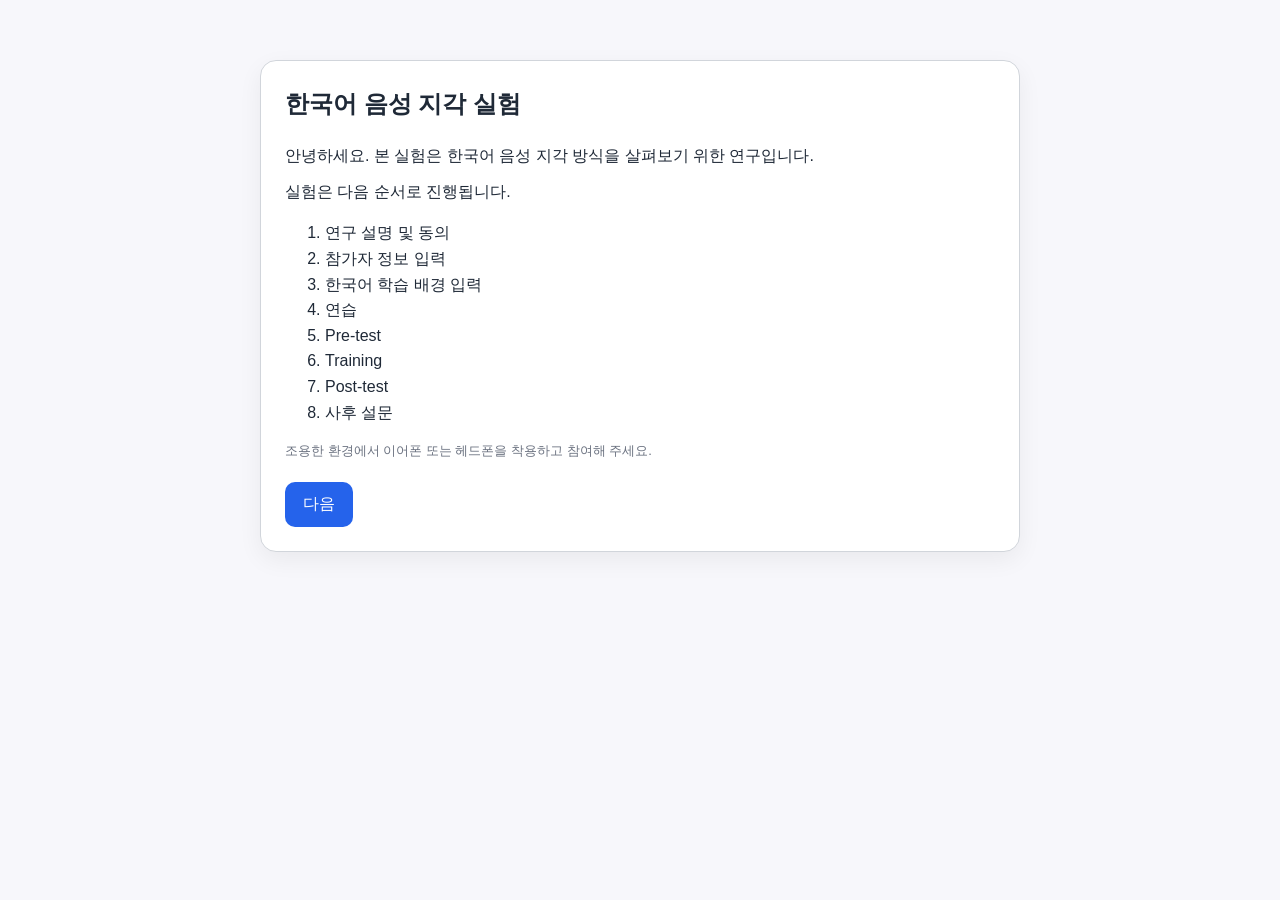
<file: experiment_page_index (6).html>
<!DOCTYPE html>
<html lang="ko">
<head>
  <meta charset="UTF-8" />
  <meta name="viewport" content="width=device-width, initial-scale=1.0" />
  <title>한국어 지각 실험</title>
  <style>
    :root {
      --bg: #f7f7fb;
      --card: #ffffff;
      --text: #1f2937;
      --sub: #6b7280;
      --line: #d1d5db;
      --accent: #2563eb;
      --accent-hover: #1d4ed8;
      --disabled: #9ca3af;
    }

    * {
      box-sizing: border-box;
    }

    body {
      margin: 0;
      font-family: Arial, sans-serif;
      background: var(--bg);
      color: var(--text);
      line-height: 1.6;
    }

    .container {
      max-width: 800px;
      margin: 40px auto;
      padding: 20px;
    }

    .card {
      background: var(--card);
      border: 1px solid var(--line);
      border-radius: 16px;
      padding: 24px;
      box-shadow: 0 8px 24px rgba(0, 0, 0, 0.06);
    }

    h1, h2 {
      margin-top: 0;
    }

    p {
      margin: 10px 0;
    }

    .hidden {
      display: none;
    }

    .button-row {
      display: flex;
      gap: 12px;
      flex-wrap: wrap;
      margin-top: 20px;
    }

    button {
      border: none;
      border-radius: 10px;
      padding: 12px 18px;
      font-size: 16px;
      cursor: pointer;
      background: var(--accent);
      color: white;
      transition: 0.2s ease;
    }

    button:hover:not(:disabled) {
      background: var(--accent-hover);
    }

    button:disabled {
      background: var(--disabled);
      cursor: not-allowed;
    }

    .choice-grid {
      display: grid;
      grid-template-columns: 1fr 1fr;
      gap: 12px;
      margin-top: 20px;
    }

    .choice-btn {
      padding: 20px;
      font-size: 18px;
      font-weight: bold;
    }

    .status {
      margin-top: 16px;
      color: var(--sub);
      font-size: 14px;
    }

    .progress-wrap {
      width: 100%;
      height: 12px;
      background: #e5e7eb;
      border-radius: 999px;
      overflow: hidden;
      margin: 20px 0;
    }

    .progress-bar {
      height: 100%;
      width: 0%;
      background: var(--accent);
      transition: width 0.25s ease;
    }

    .question-block {
      margin-top: 20px;
    }

    label {
      display: block;
      margin: 8px 0;
    }

    input[type="text"],
    input[type="number"],
    select,
    textarea {
      width: 100%;
      margin-top: 6px;
      padding: 10px 12px;
      border: 1px solid var(--line);
      border-radius: 8px;
      font-size: 15px;
    }

    textarea {
      min-height: 100px;
      resize: vertical;
    }

    .small {
      font-size: 13px;
      color: var(--sub);
    }

    .center {
      text-align: center;
    }

    .inline-two {
      display: flex;
      gap: 12px;
    }
  </style>
</head>
<body>
  <div class="container">
    <section id="welcome-screen" class="card">
      <h1>한국어 음성 지각 실험</h1>
      <p>안녕하세요. 본 실험은 한국어 음성 지각 방식을 살펴보기 위한 연구입니다.</p>
      <p>실험은 다음 순서로 진행됩니다.</p>
      <ol>
        <li>연구 설명 및 동의</li>
        <li>참가자 정보 입력</li>
        <li>한국어 학습 배경 입력</li>
        <li>연습</li>
        <li>Pre-test</li>
        <li>Training</li>
        <li>Post-test</li>
        <li>사후 설문</li>
      </ol>
      <p class="small">조용한 환경에서 이어폰 또는 헤드폰을 착용하고 참여해 주세요.</p>
      <div class="button-row">
        <button id="go-consent-btn">다음</button>
      </div>
    </section>

    <section id="consent-screen" class="card hidden">
      <h2>연구 참여 동의</h2>
      <p>본 실험은 익명으로 진행되며, 응답은 연구 목적으로만 사용됩니다.</p>
      <p>원하지 않으시면 언제든 중단할 수 있습니다.</p>
      <label>
        <input type="checkbox" id="consent-check" />
        위 내용을 읽었으며 연구 참여에 동의합니다.
      </label>
      <div class="button-row">
        <button id="back-to-welcome-btn">이전</button>
        <button id="go-info-btn" disabled>다음</button>
      </div>
    </section>

    <section id="info-screen" class="card hidden">
      <h2>참가자 정보</h2>
      <p class="small">참가자 번호는 연구자가 자동으로 부여합니다.</p>
      <div class="question-block">
        <label>나이
          <input type="number" id="participant-age" min="0" />
        </label>
      </div>
      <div class="question-block">
        <label>생물학적 성별
          <select id="participant-gender">
            <option value="">선택하세요</option>
            <option value="female">여성</option>
            <option value="male">남성</option>
          </select>
        </label>
      </div>
      <div class="question-block">
        <label>출신 국가
          <input type="text" id="participant-country" placeholder="예: 미국, 영국, 캐나다" />
        </label>
      </div>
      <div class="button-row">
        <button id="back-to-consent-btn">이전</button>
        <button id="go-language-bg-btn">다음</button>
      </div>
    </section>

    <section id="language-bg-screen" class="card hidden">
      <h2>한국어 학습 배경</h2>
      <div class="question-block">
        <label>한국어 학습 수준
          <select id="participant-level">
            <option value="">선택하세요</option>
            <option value="beginner">초급</option>
            <option value="intermediate">중급</option>
            <option value="advanced">고급</option>
          </select>
        </label>
      </div>
      <div class="question-block">
        <label>한국어 학습 기간</label>
        <div class="inline-two">
          <input type="number" id="learning-years" min="0" placeholder="년" />
          <input type="number" id="learning-months" min="0" max="11" placeholder="개월" />
        </div>
      </div>
      <div class="question-block">
        <label>한국 거주 기간</label>
        <div class="inline-two">
          <input type="number" id="residence-years" min="0" placeholder="년" />
          <input type="number" id="residence-months" min="0" max="11" placeholder="개월" />
        </div>
      </div>
      <div class="button-row">
        <button id="back-to-info-btn">이전</button>
        <button id="go-practice-btn">연습으로 이동</button>
      </div>
    </section>

    <section id="practice-intro-screen" class="card hidden">
      <h2>연습</h2>
      <p>먼저 연습 문항을 진행합니다.</p>
      <p>소리를 들은 뒤, 들린 것에 더 가깝다고 생각하는 항목을 선택해 주세요.</p>
      <p>너무 오래 고민하지 말고, 가장 먼저 들린 느낌에 따라 직관적으로 선택해 주세요.</p>
      <div class="button-row">
        <button id="start-practice-btn">연습 시작</button>
      </div>
    </section>

    <section id="trial-screen" class="card hidden">
      <h2 id="trial-phase-title">연습</h2>
      <div class="progress-wrap">
        <div id="progress-bar" class="progress-bar"></div>
      </div>
      <p id="trial-counter">1 / 1</p>
      <p>아래 버튼을 눌러 소리를 재생한 뒤, 가장 가깝다고 생각하는 항목을 선택하세요.</p>
      <div class="button-row">
        <button id="play-audio-btn">소리 재생</button>
      </div>
      <div class="choice-grid">
        <button class="choice-btn" id="choice-left-btn" disabled>가</button>
        <button class="choice-btn" id="choice-right-btn" disabled>카</button>
      </div>
      <div class="button-row">
        <button id="next-trial-btn" class="hidden" disabled>다음</button>
      </div>
      <p class="status" id="trial-status">소리를 먼저 들어 주세요.</p>
    </section>

    <section id="pretest-intro-screen" class="card hidden">
      <h2>Pre-test</h2>
      <p>이제 pre-test를 시작합니다.</p>
      <p>소리를 들은 뒤, 가장 가깝다고 생각하는 항목을 직관적으로 선택해 주세요.</p>
      <div class="button-row">
        <button id="start-pretest-btn">Pre-test 시작</button>
      </div>
    </section>

    <section id="training-intro-screen" class="card hidden">
      <h2>Training</h2>
      <p>이제 training을 시작합니다.</p>
      <p>소리를 들은 뒤, 가장 가깝다고 생각하는 항목을 직관적으로 선택해 주세요.</p>
      <div class="button-row">
        <button id="start-training-btn">Training 시작</button>
      </div>
    </section>

    <section id="posttest-intro-screen" class="card hidden">
      <h2>Post-test</h2>
      <p>이제 post-test를 시작합니다.</p>
      <p>소리를 들은 뒤, 가장 가깝다고 생각하는 항목을 직관적으로 선택해 주세요.</p>
      <div class="button-row">
        <button id="start-posttest-btn">Post-test 시작</button>
      </div>
    </section>

    <section id="survey-screen" class="card hidden">
      <h2>사후 설문</h2>
      <div class="question-block">
        <label>실험 중 어떤 단서를 가장 많이 참고했다고 느끼셨나요?
          <textarea id="survey-cue" placeholder="예: 발음 길이, 높낮이, 직감적으로 선택함 등"></textarea>
        </label>
      </div>
      <div class="question-block">
        <label>실험 중 특별히 어렵거나 헷갈린 점이 있었나요?
          <textarea id="survey-difficulty"></textarea>
        </label>
      </div>
      <div class="question-block">
        <label>기타 의견
          <textarea id="survey-comment"></textarea>
        </label>
      </div>
      <div class="button-row">
        <button id="submit-btn">제출</button>
      </div>
    </section>

    <section id="end-screen" class="card hidden center">
      <h2>참여해 주셔서 감사합니다.</h2>
      <p>응답이 저장되었습니다.</p>
      <p class="small">현재 예시 버전에서는 결과가 브라우저 콘솔과 JSON 파일 다운로드로 저장됩니다.</p>
      <div class="button-row" style="justify-content:center;">
        <button id="download-json-btn">응답 JSON 다운로드</button>
      </div>
    </section>
  </div>

  <script>
    const practiceTrials = [
      {
        id: 'practice_01',
        audio: 'audio/practice_01.wav',
        leftLabel: '가',
        rightLabel: '카',
        correctAnswer: null
      }
    ];

    const pretestTrials = [];
    const trainingTrials = [];
    const posttestTrials = [];

    const votSteps = [1, 2, 3, 4, 5, 6];
    const f0Steps = [1, 2, 3, 4, 5];

    const pretestSyllables = [
      { consonant: 'p', syllable: 'pa', leftLabel: '바', rightLabel: '파' },
      { consonant: 't', syllable: 'ta', leftLabel: '다', rightLabel: '타' },
      { consonant: 'k', syllable: 'ka', leftLabel: '가', rightLabel: '카' }
    ];

    const trainingSyllables = [
      { consonant: 'p', syllable: 'pa', leftLabel: '바', rightLabel: '파' },
      { consonant: 't', syllable: 'ta', leftLabel: '다', rightLabel: '타' },
      { consonant: 'k', syllable: 'ka', leftLabel: '가', rightLabel: '카' }
    ];

    const posttestSyllables = [
      { consonant: 'p', syllable: 'pa', leftLabel: '바', rightLabel: '파' },
      { consonant: 't', syllable: 'ta', leftLabel: '다', rightLabel: '타' },
      { consonant: 'k', syllable: 'ka', leftLabel: '가', rightLabel: '카' }
    ];

    function buildTrials(targetArray, speaker, syllableSet, phaseName) {
      syllableSet.forEach(item => {
        votSteps.forEach(vot => {
          f0Steps.forEach(f0 => {
            targetArray.push({
              id: `${phaseName}_${speaker}_${item.syllable}_v${vot}_f${f0}`,
              audio: `audio/${phaseName}/${speaker}_${item.syllable}_v${vot}_f${f0}.wav`,
              leftLabel: item.leftLabel,
              rightLabel: item.rightLabel,
              speaker,
              syllable: item.syllable,
              condition: {
                phase: phaseName,
                consonant: item.consonant,
                votStep: vot,
                f0Step: f0
              }
            });
          });
        });
      });
    }

    function getCorrectAnswerByF0(f0) {
      if (f0 <= 2) return 'left';
      if (f0 >= 4) return 'right';
      return null;
    }

    function getCorrectLabelByF0(f0, leftLabel, rightLabel) {
      if (f0 <= 2) return leftLabel;
      if (f0 >= 4) return rightLabel;
      return '';
    }

    function buildTrainingTrialsWithTwoSpeakers(targetArray, speakers, syllableSet, phaseName) {
      syllableSet.forEach(item => {
        speakers.forEach(speaker => {
          votSteps.forEach(vot => {
            f0Steps.forEach(f0 => {
              if (f0 === 3) return;

              targetArray.push({
                id: `${phaseName}_${speaker}_${item.syllable}_v${vot}_f${f0}`,
                audio: `audio/${phaseName}/${speaker}_${item.syllable}_v${vot}_f${f0}.wav`,
                leftLabel: item.leftLabel,
                rightLabel: item.rightLabel,
                speaker,
                syllable: item.syllable,
                correctAnswer: getCorrectAnswerByF0(f0),
                correctLabel: getCorrectLabelByF0(f0, item.leftLabel, item.rightLabel),
                condition: {
                  phase: phaseName,
                  consonant: item.consonant,
                  votStep: vot,
                  f0Step: f0
                }
              });
            });
          });
        });
      });
    }

    function shuffle(array) {
      const arr = [...array];

      for (let i = arr.length - 1; i > 0; i--) {
        const j = Math.floor(Math.random() * (i + 1));
        [arr[i], arr[j]] = [arr[j], arr[i]];
      }

      return arr;
    }

    function runSelfChecks() {
      console.assert(practiceTrials.length === 1, 'practiceTrials should contain 1 trial');
      console.assert(pretestTrials.length === 90, 'pretestTrials should contain 90 trials');
      console.assert(trainingTrials.length === 144, 'trainingTrials should contain 144 trials when f3 is excluded');
      console.assert(trainingTrials.every(trial => trial.condition.f0Step !== 3), 'trainingTrials should exclude f3');
      console.assert(trainingTrials.every(trial => trial.correctAnswer === 'left' || trial.correctAnswer === 'right'), 'trainingTrials should have feedback answers');
      console.assert(posttestTrials.length === 90, 'posttestTrials should contain 90 trials');

      const shuffled = shuffle([1, 2, 3, 4]);
      console.assert(shuffled.length === 4, 'shuffle should preserve array length');
      console.assert([...shuffled].sort().join(',') === '1,2,3,4', 'shuffle should preserve all items');
    }

    buildTrials(pretestTrials, 'A', pretestSyllables, 'pretest');
    buildTrainingTrialsWithTwoSpeakers(trainingTrials, ['A', 'B'], trainingSyllables, 'training');
    buildTrials(posttestTrials, 'C', posttestSyllables, 'posttest');
    runSelfChecks();

    const experimentData = {
      participantInfo: {},
      practiceResponses: [],
      pretestResponses: [],
      trainingResponses: [],
      posttestResponses: [],
      survey: {},
      startedAt: null,
      endedAt: null
    };

    let currentPhase = null;
    let currentTrials = [];
    let currentTrialIndex = 0;
    let audioPlayed = false;
    let selectedChoice = null;
    let pendingTrainingResponse = null;
    let currentAudio = null;

    const screens = {
      welcome: document.getElementById('welcome-screen'),
      consent: document.getElementById('consent-screen'),
      info: document.getElementById('info-screen'),
      languageBg: document.getElementById('language-bg-screen'),
      practiceIntro: document.getElementById('practice-intro-screen'),
      trial: document.getElementById('trial-screen'),
      pretestIntro: document.getElementById('pretest-intro-screen'),
      trainingIntro: document.getElementById('training-intro-screen'),
      posttestIntro: document.getElementById('posttest-intro-screen'),
      survey: document.getElementById('survey-screen'),
      end: document.getElementById('end-screen')
    };

    const consentCheck = document.getElementById('consent-check');
    const goInfoBtn = document.getElementById('go-info-btn');

    const participantAgeInput = document.getElementById('participant-age');
    const participantGenderInput = document.getElementById('participant-gender');
    const participantLevelInput = document.getElementById('participant-level');
    const participantCountryInput = document.getElementById('participant-country');
    const learningYearsInput = document.getElementById('learning-years');
    const learningMonthsInput = document.getElementById('learning-months');
    const residenceYearsInput = document.getElementById('residence-years');
    const residenceMonthsInput = document.getElementById('residence-months');

    const trialPhaseTitle = document.getElementById('trial-phase-title');
    const trialCounter = document.getElementById('trial-counter');
    const progressBar = document.getElementById('progress-bar');
    const playAudioBtn = document.getElementById('play-audio-btn');
    const choiceLeftBtn = document.getElementById('choice-left-btn');
    const choiceRightBtn = document.getElementById('choice-right-btn');
    const nextTrialBtn = document.getElementById('next-trial-btn');
    const trialStatus = document.getElementById('trial-status');

    const surveyCue = document.getElementById('survey-cue');
    const surveyDifficulty = document.getElementById('survey-difficulty');
    const surveyComment = document.getElementById('survey-comment');

    function showScreen(targetScreen) {
      window.scrollTo(0,0);
      Object.values(screens).forEach(screen => screen.classList.add('hidden'));
      targetScreen.classList.remove('hidden');
    }

    function validateInfoScreen() {
      if (!participantAgeInput.value || !participantGenderInput.value || !participantCountryInput.value.trim()) {
        alert('모든 항목을 입력/선택해주세요.');
        return false;
      }
      return true;
    }

    function validateLanguageBgScreen() {
      if (!participantLevelInput.value ||
          !learningYearsInput.value || !learningMonthsInput.value ||
          !residenceYearsInput.value || !residenceMonthsInput.value) {
        alert('모든 항목을 입력/선택해주세요.');
        return false;
      }
      return true;
    }

    function saveParticipantInfo() {
      experimentData.participantInfo = {
        participantId: (() => {
          const now = new Date();
          const year = now.getFullYear();
          const month = String(now.getMonth() + 1).padStart(2, '0');
          const day = String(now.getDate()).padStart(2, '0');
          const random = Math.floor(Math.random() * 1000)
            .toString()
            .padStart(3, '0');

          return `P${year}${month}${day}_${random}`;
        })(),
        age: participantAgeInput.value.trim(),
        gender: participantGenderInput.value,
        country: participantCountryInput.value.trim(),
        level: participantLevelInput.value,
        learningPeriod: {
          years: learningYearsInput.value.trim(),
          months: learningMonthsInput.value.trim()
        },
        residencePeriod: {
          years: residenceYearsInput.value.trim(),
          months: residenceMonthsInput.value.trim()
        }
      };
    }

    function startPhase(phase) {
      currentPhase = phase;

      if (phase === 'practice') {
        currentTrials = practiceTrials;
      } else if (phase === 'pretest') {
        currentTrials = pretestTrials;
      } else if (phase === 'training') {
        currentTrials = trainingTrials;
      } else if (phase === 'posttest') {
        currentTrials = posttestTrials;
      } else {
        currentTrials = [];
      }

      currentTrials = shuffle(currentTrials);
      currentTrialIndex = 0;

      if (!experimentData.startedAt) {
        experimentData.startedAt = new Date().toISOString();
      }

      loadTrial();
      showScreen(screens.trial);
    }

    function loadTrial() {
      if (!currentTrials.length) {
        trialStatus.textContent = '현재 세션에 표시할 자극이 없습니다.';
        choiceLeftBtn.disabled = true;
        choiceRightBtn.disabled = true;
        playAudioBtn.disabled = true;
        return;
      }

      audioPlayed = false;
      selectedChoice = null;
      pendingTrainingResponse = null;
      playAudioBtn.disabled = false;
      choiceLeftBtn.disabled = true;
      choiceRightBtn.disabled = true;
      nextTrialBtn.disabled = true;
      nextTrialBtn.classList.add('hidden');
      nextTrialBtn.textContent = '다음';
      trialStatus.textContent = '소리를 먼저 들어 주세요.';

      const trial = currentTrials[currentTrialIndex];

      if (currentPhase === 'practice') {
        trialPhaseTitle.textContent = '연습';
      } else if (currentPhase === 'pretest') {
        trialPhaseTitle.textContent = 'Pre-test';
      } else if (currentPhase === 'training') {
        trialPhaseTitle.textContent = 'Training';
      } else if (currentPhase === 'posttest') {
        trialPhaseTitle.textContent = 'Post-test';
      } else {
        trialPhaseTitle.textContent = '실험';
      }

      trialCounter.textContent = `${currentTrialIndex + 1} / ${currentTrials.length}`;
      progressBar.style.width = `${(currentTrialIndex / currentTrials.length) * 100}%`;

      choiceLeftBtn.textContent = trial.leftLabel;
      choiceRightBtn.textContent = trial.rightLabel;

      if (currentAudio) {
        currentAudio.pause();
        currentAudio.currentTime = 0;
      }

      currentAudio = new Audio(trial.audio);
    }

    function playCurrentAudio() {
      if (!currentAudio) return;

      currentAudio.currentTime = 0;

      let playCount = 0;

      const playTwice = () => {
        currentAudio.currentTime = 0;
        currentAudio.play()
          .then(() => {
            playCount += 1;
          })
          .catch(error => {
            console.error('오디오 재생 오류:', error);
            trialStatus.textContent = '오디오를 재생할 수 없습니다. 파일 경로를 확인해 주세요.';
          });
      };

      currentAudio.onended = () => {
        if (playCount < 2) {
          playTwice();
        } else {
          currentAudio.onended = null;
          audioPlayed = true;
          choiceLeftBtn.disabled = false;
          choiceRightBtn.disabled = false;
          trialStatus.textContent = '응답을 선택해 주세요.';
        }
      };

      playTwice();
        }).catch(error => {
          console.error('오디오 재생 오류:', error);
          trialStatus.textContent = '오디오를 재생할 수 없습니다. 파일 경로를 확인해 주세요.';
        });
    }

    function createResponse(choice) {
      const trial = currentTrials[currentTrialIndex];
      return {
        trialId: trial.id,
        phase: currentPhase,
        audio: trial.audio,
        leftLabel: trial.leftLabel,
        rightLabel: trial.rightLabel,
        choice,
        correctAnswer: trial.correctAnswer || null,
        correctLabel: trial.correctLabel || null,
        isCorrect: trial.correctAnswer ? choice === trial.correctAnswer : null,
        timestamp: new Date().toISOString(),
        condition: trial.condition || null
      };
    }

    function saveResponse(response) {
      if (currentPhase === 'practice') {
        experimentData.practiceResponses.push(response);
      } else if (currentPhase === 'pretest') {
        experimentData.pretestResponses.push(response);
      } else if (currentPhase === 'training') {
        experimentData.trainingResponses.push(response);
      } else if (currentPhase === 'posttest') {
        experimentData.posttestResponses.push(response);
      }
    }

    function moveToNextTrialOrScreen() {
      currentTrialIndex += 1;

      if (currentTrialIndex < currentTrials.length) {
        loadTrial();
      } else {
        progressBar.style.width = '100%';

        if (currentPhase === 'practice') {
          showScreen(screens.pretestIntro);
        } else if (currentPhase === 'pretest') {
          showScreen(screens.trainingIntro);
        } else if (currentPhase === 'training') {
          showScreen(screens.posttestIntro);
        } else {
          showScreen(screens.survey);
        }
      }
    }

    function recordResponse(choice) {
      if (!audioPlayed) return;

      selectedChoice = choice;
      const response = createResponse(choice);

      choiceLeftBtn.disabled = true;
      choiceRightBtn.disabled = true;

      if (currentPhase === 'training') {
        pendingTrainingResponse = response;
        nextTrialBtn.disabled = false;
        nextTrialBtn.classList.remove('hidden');
        trialStatus.textContent = '응답이 선택되었습니다. 다음 버튼을 누르면 정답 피드백이 표시됩니다.';
        return;
      }

      saveResponse(response);
      moveToNextTrialOrScreen();
    }

    function handleNextTrialButton() {
      if (currentPhase !== 'training' || !pendingTrainingResponse) return;

      const response = pendingTrainingResponse;
      saveResponse(response);

      nextTrialBtn.disabled = true;
      trialStatus.textContent = response.isCorrect
        ? `정답입니다. 정답: ${response.correctLabel}`
        : `틀렸습니다. 정답: ${response.correctLabel}`;

      setTimeout(() => {
        moveToNextTrialOrScreen();
      }, 900);
    }

    const GOOGLE_SHEETS_WEB_APP_URL = 'https://script.google.com/macros/s/AKfycbxrlFWo52MxtC3GK5IjpQ9ELryH-dxHDQbx1k-I6MmLlmQtHvvVyE0j3Dj_0n18PMLh_w/exec';

    function buildRowsForGoogleSheets() {
      const participant = experimentData.participantInfo;
      const survey = experimentData.survey;
      const allResponses = [
        ...experimentData.practiceResponses,
        ...experimentData.pretestResponses,
        ...experimentData.trainingResponses,
        ...experimentData.posttestResponses
      ];

      return allResponses.map(response => ({
        experimentStartedAt: experimentData.startedAt,
        experimentEndedAt: experimentData.endedAt,
        participantId: participant.participantId,
        age: participant.age,
        gender: participant.gender,
        country: participant.country,
        level: participant.level,
        learningYears: participant.learningPeriod.years,
        learningMonths: participant.learningPeriod.months,
        residenceYears: participant.residencePeriod.years,
        residenceMonths: participant.residencePeriod.months,
        phase: response.phase,
        trialId: response.trialId,
        audio: response.audio,
        leftLabel: response.leftLabel,
        rightLabel: response.rightLabel,
        choice: response.choice,
        chosenLabel: response.choice === 'left' ? response.leftLabel : response.rightLabel,
        correctAnswer: response.correctAnswer,
        correctLabel: response.correctLabel,
        isCorrect: response.isCorrect,
        responseTimestamp: response.timestamp,
        speaker: response.condition ? response.condition.speaker || null : null,
        syllable: response.condition ? response.condition.syllable || null : null,
        consonant: response.condition ? response.condition.consonant || null : null,
        votStep: response.condition ? response.condition.votStep : null,
        f0Step: response.condition ? response.condition.f0Step : null,
        surveyCue: survey.attendedCue,
        surveyDifficulty: survey.difficulty,
        surveyComment: survey.comment
      }));
    }

    async function submitSurvey() {
      if (!surveyCue.value.trim() || !surveyDifficulty.value.trim() || !surveyComment.value.trim()) {
        alert('사후 설문 문항을 모두 입력해주세요.');
        return;
      }

      experimentData.survey = {
        attendedCue: surveyCue.value.trim(),
        difficulty: surveyDifficulty.value.trim(),
        comment: surveyComment.value.trim()
      };
      experimentData.endedAt = new Date().toISOString();

      const rows = buildRowsForGoogleSheets();
      console.log('rows to send:', rows);

      try {
        await fetch(GOOGLE_SHEETS_WEB_APP_URL, {
          method: 'POST',
          mode: 'no-cors',
          headers: {
            'Content-Type': 'application/json'
          },
          body: JSON.stringify(rows)
        });

        alert('데이터가 저장되었습니다.');
        showScreen(screens.end);
      } catch (error) {
        console.error('저장 오류:', error);
        alert('저장 실패. JSON 다운로드를 사용해주세요.');
        showScreen(screens.end);
      }
    }

    function downloadJSON() {
      const blob = new Blob([JSON.stringify(experimentData, null, 2)], {
        type: 'application/json'
      });

      const url = URL.createObjectURL(blob);
      const a = document.createElement('a');
      a.href = url;
      a.download = `${experimentData.participantInfo.participantId || 'participant'}_responses.json`;
      document.body.appendChild(a);
      a.click();
      document.body.removeChild(a);
      URL.revokeObjectURL(url);
    }

    const goConsentBtn = document.getElementById('go-consent-btn');
    if (goConsentBtn) {
      goConsentBtn.addEventListener('click', () => {
        showScreen(screens.consent);
      });
    }

    document.getElementById('back-to-welcome-btn').addEventListener('click', () => {
      showScreen(screens.welcome);
    });

    consentCheck.addEventListener('change', () => {
      goInfoBtn.disabled = !consentCheck.checked;
    });

    goInfoBtn.addEventListener('click', () => {
      showScreen(screens.info);
    });

    document.getElementById('back-to-consent-btn').addEventListener('click', () => {
      showScreen(screens.consent);
    });

    document.getElementById('go-language-bg-btn').addEventListener('click', () => {
      if (!validateInfoScreen()) return;
      showScreen(screens.languageBg);
    });

    document.getElementById('back-to-info-btn').addEventListener('click', () => {
      showScreen(screens.info);
    });

    document.getElementById('go-practice-btn').addEventListener('click', () => {
      if (!validateLanguageBgScreen()) return;
      saveParticipantInfo();
      showScreen(screens.practiceIntro);
    });

    document.getElementById('start-practice-btn').addEventListener('click', () => {
      startPhase('practice');
    });

    playAudioBtn.addEventListener('click', playCurrentAudio);
    choiceLeftBtn.addEventListener('click', () => recordResponse('left'));
    choiceRightBtn.addEventListener('click', () => recordResponse('right'));
    nextTrialBtn.addEventListener('click', handleNextTrialButton);

    document.getElementById('start-pretest-btn').addEventListener('click', () => {
      startPhase('pretest');
    });

    document.getElementById('start-training-btn').addEventListener('click', () => {
      startPhase('training');
    });

    document.getElementById('start-posttest-btn').addEventListener('click', () => {
      startPhase('posttest');
    });

    document.getElementById('submit-btn').addEventListener('click', submitSurvey);
    document.getElementById('download-json-btn').addEventListener('click', downloadJSON);
  </script>
</body>
</html>
</file>
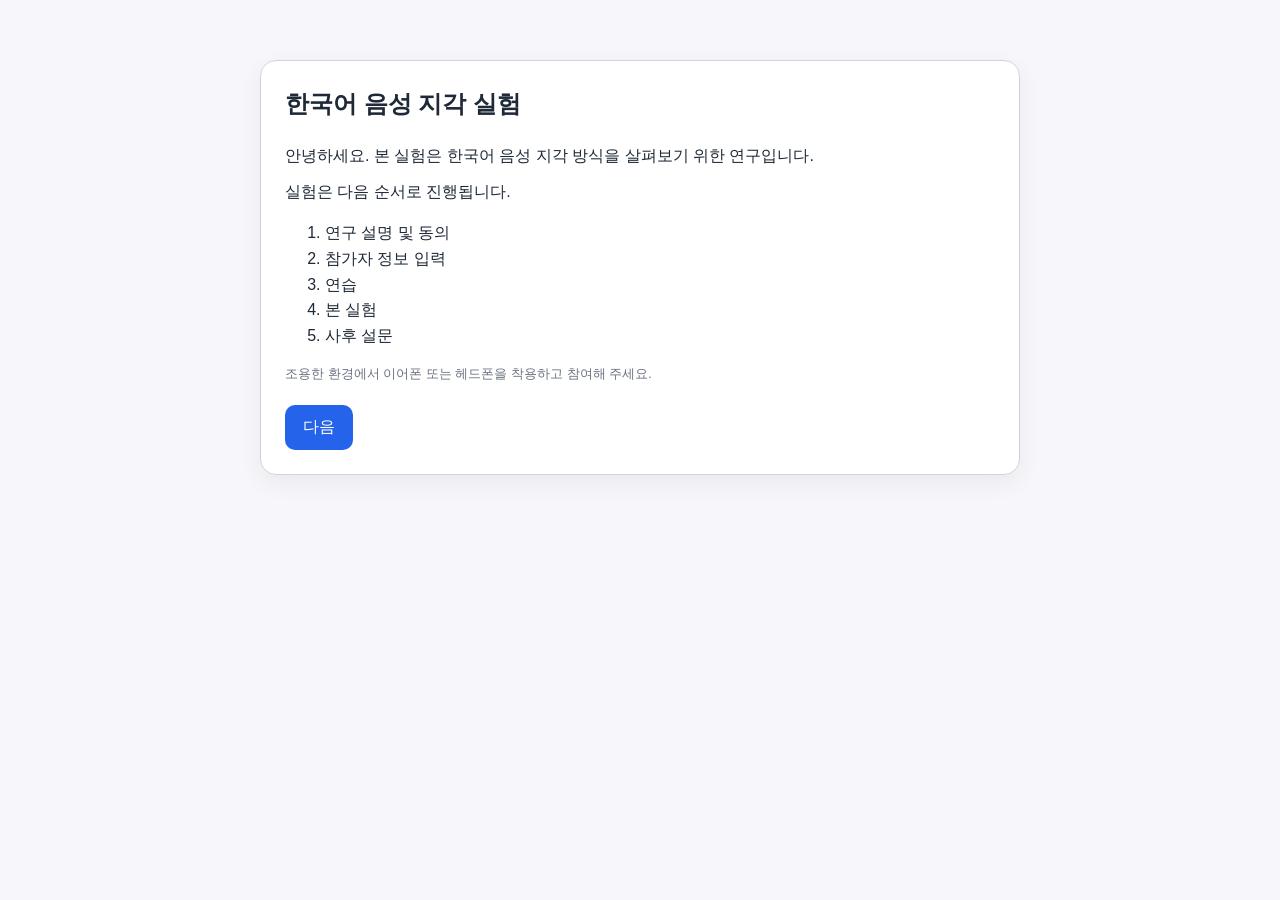
<file: experiment_page_index.html>
<!DOCTYPE html>
<html lang="ko">
<head>
  <meta charset="UTF-8" />
  <meta name="viewport" content="width=device-width, initial-scale=1.0" />
  <title>한국어 지각 실험</title>
  <style>
    :root {
      --bg: #f7f7fb;
      --card: #ffffff;
      --text: #1f2937;
      --sub: #6b7280;
      --line: #d1d5db;
      --accent: #2563eb;
      --accent-hover: #1d4ed8;
      --disabled: #9ca3af;
    }

    * {
      box-sizing: border-box;
    }

    body {
      margin: 0;
      font-family: Arial, sans-serif;
      background: var(--bg);
      color: var(--text);
      line-height: 1.6;
    }

    .container {
      max-width: 800px;
      margin: 40px auto;
      padding: 20px;
    }

    .card {
      background: var(--card);
      border: 1px solid var(--line);
      border-radius: 16px;
      padding: 24px;
      box-shadow: 0 8px 24px rgba(0, 0, 0, 0.06);
    }

    h1, h2 {
      margin-top: 0;
    }

    p {
      margin: 10px 0;
    }

    .hidden {
      display: none;
    }

    .button-row {
      display: flex;
      gap: 12px;
      flex-wrap: wrap;
      margin-top: 20px;
    }

    button {
      border: none;
      border-radius: 10px;
      padding: 12px 18px;
      font-size: 16px;
      cursor: pointer;
      background: var(--accent);
      color: white;
      transition: 0.2s ease;
    }

    button:hover:not(:disabled) {
      background: var(--accent-hover);
    }

    button:disabled {
      background: var(--disabled);
      cursor: not-allowed;
    }

    .choice-grid {
      display: grid;
      grid-template-columns: 1fr 1fr;
      gap: 12px;
      margin-top: 20px;
    }

    .choice-btn {
      padding: 20px;
      font-size: 18px;
      font-weight: bold;
    }

    .status {
      margin-top: 16px;
      color: var(--sub);
      font-size: 14px;
    }

    .progress-wrap {
      width: 100%;
      height: 12px;
      background: #e5e7eb;
      border-radius: 999px;
      overflow: hidden;
      margin: 20px 0;
    }

    .progress-bar {
      height: 100%;
      width: 0%;
      background: var(--accent);
      transition: width 0.25s ease;
    }

    .question-block {
      margin-top: 20px;
    }

    label {
      display: block;
      margin: 8px 0;
    }

    input[type="text"],
    input[type="number"],
    select,
    textarea {
      width: 100%;
      margin-top: 6px;
      padding: 10px 12px;
      border: 1px solid var(--line);
      border-radius: 8px;
      font-size: 15px;
    }

    textarea {
      min-height: 100px;
      resize: vertical;
    }

    .small {
      font-size: 13px;
      color: var(--sub);
    }

    .center {
      text-align: center;
    }
  </style>
</head>
<body>
  <div class="container">
    <!-- 1. 안내 페이지 -->
    <section id="welcome-screen" class="card">
      <h1>한국어 음성 지각 실험</h1>
      <p>안녕하세요. 본 실험은 한국어 음성 지각 방식을 살펴보기 위한 연구입니다.</p>
      <p>실험은 다음 순서로 진행됩니다.</p>
      <ol>
        <li>연구 설명 및 동의</li>
        <li>참가자 정보 입력</li>
        <li>연습</li>
        <li>본 실험</li>
        <li>사후 설문</li>
      </ol>
      <p class="small">조용한 환경에서 이어폰 또는 헤드폰을 착용하고 참여해 주세요.</p>
      <div class="button-row">
        <button id="go-consent-btn">다음</button>
      </div>
    </section>

    <!-- 2. 동의서 -->
    <section id="consent-screen" class="card hidden">
      <h2>연구 참여 동의</h2>
      <p>본 실험은 익명으로 진행되며, 응답은 연구 목적으로만 사용됩니다.</p>
      <p>원하지 않으시면 언제든 중단할 수 있습니다.</p>
      <label>
        <input type="checkbox" id="consent-check" />
        위 내용을 읽었으며 연구 참여에 동의합니다.
      </label>
      <div class="button-row">
        <button id="back-to-welcome-btn">이전</button>
        <button id="go-info-btn" disabled>다음</button>
      </div>
    </section>

    <!-- 3. 참가자 정보 -->
    <section id="info-screen" class="card hidden">
      <h2>참가자 정보</h2>
      <div class="question-block">
        <label>참가자 번호
          <input type="text" id="participant-id" placeholder="예: P001" />
        </label>
      </div>
      <div class="question-block">
        <label>나이
          <input type="number" id="participant-age" min="0" />
        </label>
      </div>
      <div class="question-block">
        <label>성별
          <select id="participant-gender">
            <option value="">선택하세요</option>
            <option value="female">여성</option>
            <option value="male">남성</option>
            <option value="other">기타 / 응답 원하지 않음</option>
          </select>
        </label>
      </div>
      <div class="question-block">
        <label>한국어 학습 수준
          <select id="participant-level">
            <option value="">선택하세요</option>
            <option value="beginner">초급</option>
            <option value="intermediate">중급</option>
            <option value="advanced">고급</option>
          </select>
        </label>
      </div>
      <div class="button-row">
        <button id="back-to-consent-btn">이전</button>
        <button id="go-practice-btn">연습으로 이동</button>
      </div>
    </section>

    <!-- 4. 연습 안내 -->
    <section id="practice-intro-screen" class="card hidden">
      <h2>연습</h2>
      <p>먼저 연습 문항을 진행합니다.</p>
      <p>소리를 들은 뒤, 들린 것에 더 가깝다고 생각하는 항목을 선택해 주세요.</p>
      <div class="button-row">
        <button id="start-practice-btn">연습 시작</button>
      </div>
    </section>

    <!-- 5. 자극 제시 화면 -->
    <section id="trial-screen" class="card hidden">
      <h2 id="trial-phase-title">연습</h2>
      <div class="progress-wrap">
        <div id="progress-bar" class="progress-bar"></div>
      </div>
      <p id="trial-counter">1 / 1</p>
      <p>아래 버튼을 눌러 소리를 재생한 뒤, 가장 가깝다고 생각하는 항목을 선택하세요.</p>
      <div class="button-row">
        <button id="play-audio-btn">소리 재생</button>
      </div>
      <div class="choice-grid">
        <button class="choice-btn" id="choice-left-btn" disabled>가</button>
        <button class="choice-btn" id="choice-right-btn" disabled>카</button>
      </div>
      <p class="status" id="trial-status">소리를 먼저 들어 주세요.</p>
    </section>

    <!-- 6. 본 실험 안내 -->
    <section id="main-intro-screen" class="card hidden">
      <h2>본 실험</h2>
      <p>이제 본 실험을 시작합니다.</p>
      <p>가능하면 직관적으로, 너무 오래 고민하지 말고 응답해 주세요.</p>
      <div class="button-row">
        <button id="start-main-btn">본 실험 시작</button>
      </div>
    </section>

    <!-- 7. 사후 설문 -->
    <section id="survey-screen" class="card hidden">
      <h2>사후 설문</h2>
      <div class="question-block">
        <label>실험 중 어떤 단서를 가장 많이 참고했다고 느끼셨나요?
          <textarea id="survey-cue" placeholder="예: 발음 길이, 높낮이, 직감적으로 선택함 등"></textarea>
        </label>
      </div>
      <div class="question-block">
        <label>실험 중 특별히 어렵거나 헷갈린 점이 있었나요?
          <textarea id="survey-difficulty"></textarea>
        </label>
      </div>
      <div class="question-block">
        <label>기타 의견
          <textarea id="survey-comment"></textarea>
        </label>
      </div>
      <div class="button-row">
        <button id="submit-btn">제출</button>
      </div>
    </section>

    <!-- 8. 종료 화면 -->
    <section id="end-screen" class="card hidden center">
      <h2>참여해 주셔서 감사합니다.</h2>
      <p>응답이 저장되었습니다.</p>
      <p class="small">현재 예시 버전에서는 결과가 브라우저 콘솔과 화면 내부 데이터에만 저장됩니다.</p>
      <div class="button-row" style="justify-content:center;">
        <button id="download-json-btn">응답 JSON 다운로드</button>
      </div>
    </section>
  </div>

  <script>
    // =========================
    // 1. 실험 자극 예시 데이터
    // =========================
    // audio: 나중에 실제 wav/mp3 경로로 교체
    const practiceTrials = [
      {
        id: 'practice_01',
        audio: 'audio/practice_01.wav',
        leftLabel: '가',
        rightLabel: '카',
        correctAnswer: null
      },
      {
        id: 'practice_02',
        audio: 'audio/practice_02.wav',
        leftLabel: '다',
        rightLabel: '타',
        correctAnswer: null
      }
    ];

    const mainTrials = [
      {
        id: 'main_001',
        audio: 'audio/main_001.wav',
        leftLabel: '가',
        rightLabel: '카',
        condition: { consonant: 'k', votStep: 1, f0Step: 1 }
      },
      {
        id: 'main_002',
        audio: 'audio/main_002.wav',
        leftLabel: '다',
        rightLabel: '타',
        condition: { consonant: 't', votStep: 3, f0Step: 2 }
      },
      {
        id: 'main_003',
        audio: 'audio/main_003.wav',
        leftLabel: '바',
        rightLabel: '파',
        condition: { consonant: 'p', votStep: 5, f0Step: 4 }
      }
    ];

    // =========================
    // 2. 전역 상태
    // =========================
    const experimentData = {
      participantInfo: {},
      practiceResponses: [],
      mainResponses: [],
      survey: {},
      startedAt: null,
      endedAt: null
    };

    let currentPhase = null; // 'practice' | 'main'
    let currentTrials = [];
    let currentTrialIndex = 0;
    let audioPlayed = false;
    let currentAudio = null;

    // =========================
    // 3. 화면 요소
    // =========================
    const screens = {
      welcome: document.getElementById('welcome-screen'),
      consent: document.getElementById('consent-screen'),
      info: document.getElementById('info-screen'),
      practiceIntro: document.getElementById('practice-intro-screen'),
      trial: document.getElementById('trial-screen'),
      mainIntro: document.getElementById('main-intro-screen'),
      survey: document.getElementById('survey-screen'),
      end: document.getElementById('end-screen')
    };

    const consentCheck = document.getElementById('consent-check');
    const goInfoBtn = document.getElementById('go-info-btn');

    const participantIdInput = document.getElementById('participant-id');
    const participantAgeInput = document.getElementById('participant-age');
    const participantGenderInput = document.getElementById('participant-gender');
    const participantLevelInput = document.getElementById('participant-level');

    const trialPhaseTitle = document.getElementById('trial-phase-title');
    const trialCounter = document.getElementById('trial-counter');
    const progressBar = document.getElementById('progress-bar');
    const playAudioBtn = document.getElementById('play-audio-btn');
    const choiceLeftBtn = document.getElementById('choice-left-btn');
    const choiceRightBtn = document.getElementById('choice-right-btn');
    const trialStatus = document.getElementById('trial-status');

    const surveyCue = document.getElementById('survey-cue');
    const surveyDifficulty = document.getElementById('survey-difficulty');
    const surveyComment = document.getElementById('survey-comment');

    // =========================
    // 4. 유틸 함수
    // =========================
    function showScreen(targetScreen) {
      Object.values(screens).forEach(screen => screen.classList.add('hidden'));
      targetScreen.classList.remove('hidden');
    }

    function saveParticipantInfo() {
      experimentData.participantInfo = {
        participantId: participantIdInput.value.trim(),
        age: participantAgeInput.value.trim(),
        gender: participantGenderInput.value,
        level: participantLevelInput.value
      };
    }

    function startPhase(phase) {
      currentPhase = phase;
      currentTrials = phase === 'practice' ? practiceTrials : mainTrials;
      currentTrialIndex = 0;
      if (!experimentData.startedAt) {
        experimentData.startedAt = new Date().toISOString();
      }
      loadTrial();
      showScreen(screens.trial);
    }

    function loadTrial() {
      audioPlayed = false;
      choiceLeftBtn.disabled = true;
      choiceRightBtn.disabled = true;
      trialStatus.textContent = '소리를 먼저 들어 주세요.';

      const trial = currentTrials[currentTrialIndex];
      trialPhaseTitle.textContent = currentPhase === 'practice' ? '연습' : '본 실험';
      trialCounter.textContent = `${currentTrialIndex + 1} / ${currentTrials.length}`;
      progressBar.style.width = `${((currentTrialIndex) / currentTrials.length) * 100}%`;

      choiceLeftBtn.textContent = trial.leftLabel;
      choiceRightBtn.textContent = trial.rightLabel;

      if (currentAudio) {
        currentAudio.pause();
        currentAudio.currentTime = 0;
      }
      currentAudio = new Audio(trial.audio);
    }

    function playCurrentAudio() {
      if (!currentAudio) return;

      currentAudio.currentTime = 0;
      currentAudio.play()
        .then(() => {
          audioPlayed = true;
          choiceLeftBtn.disabled = false;
          choiceRightBtn.disabled = false;
          trialStatus.textContent = '응답을 선택해 주세요.';
        })
        .catch(error => {
          console.error('오디오 재생 오류:', error);
          trialStatus.textContent = '오디오를 재생할 수 없습니다. 파일 경로를 확인해 주세요.';
        });
    }

    function recordResponse(choice) {
      if (!audioPlayed) return;

      const trial = currentTrials[currentTrialIndex];
      const response = {
        trialId: trial.id,
        phase: currentPhase,
        audio: trial.audio,
        leftLabel: trial.leftLabel,
        rightLabel: trial.rightLabel,
        choice,
        timestamp: new Date().toISOString(),
        condition: trial.condition || null
      };

      if (currentPhase === 'practice') {
        experimentData.practiceResponses.push(response);
      } else {
        experimentData.mainResponses.push(response);
      }

      currentTrialIndex += 1;

      if (currentTrialIndex < currentTrials.length) {
        loadTrial();
      } else {
        progressBar.style.width = '100%';
        if (currentPhase === 'practice') {
          showScreen(screens.mainIntro);
        } else {
          showScreen(screens.survey);
        }
      }
    }

    function submitSurvey() {
      experimentData.survey = {
        attendedCue: surveyCue.value.trim(),
        difficulty: surveyDifficulty.value.trim(),
        comment: surveyComment.value.trim()
      };
      experimentData.endedAt = new Date().toISOString();

      console.log('실험 데이터:', experimentData);
      showScreen(screens.end);
    }

    function downloadJSON() {
      const blob = new Blob([
        JSON.stringify(experimentData, null, 2)
      ], { type: 'application/json' });

      const url = URL.createObjectURL(blob);
      const a = document.createElement('a');
      a.href = url;
      a.download = `${experimentData.participantInfo.participantId || 'participant'}_responses.json`;
      document.body.appendChild(a);
      a.click();
      document.body.removeChild(a);
      URL.revokeObjectURL(url);
    }

    // =========================
    // 5. 버튼 이벤트
    // =========================
    document.getElementById('go-consent-btn').addEventListener('click', () => {
      showScreen(screens.consent);
    });

    document.getElementById('back-to-welcome-btn').addEventListener('click', () => {
      showScreen(screens.welcome);
    });

    consentCheck.addEventListener('change', () => {
      goInfoBtn.disabled = !consentCheck.checked;
    });

    goInfoBtn.addEventListener('click', () => {
      showScreen(screens.info);
    });

    document.getElementById('back-to-consent-btn').addEventListener('click', () => {
      showScreen(screens.consent);
    });

    document.getElementById('go-practice-btn').addEventListener('click', () => {
      saveParticipantInfo();
      showScreen(screens.practiceIntro);
    });

    document.getElementById('start-practice-btn').addEventListener('click', () => {
      startPhase('practice');
    });

    playAudioBtn.addEventListener('click', playCurrentAudio);
    choiceLeftBtn.addEventListener('click', () => recordResponse('left'));
    choiceRightBtn.addEventListener('click', () => recordResponse('right'));

    document.getElementById('start-main-btn').addEventListener('click', () => {
      startPhase('main');
    });

    document.getElementById('submit-btn').addEventListener('click', submitSurvey);
    document.getElementById('download-json-btn').addEventListener('click', downloadJSON);
  </script>
</body>
</html>
</file>
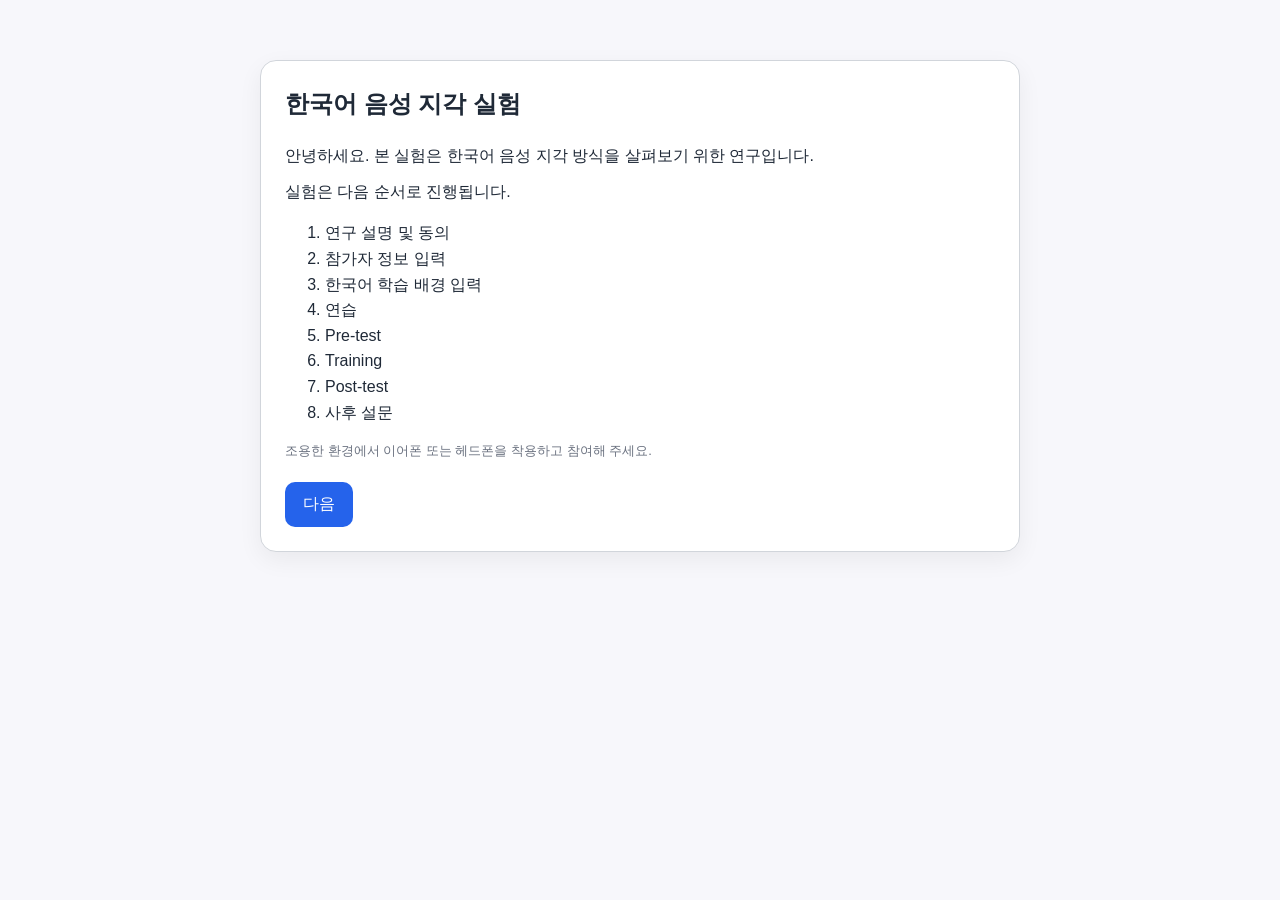
<file: index.html.html>
<!DOCTYPE html>
<html lang="ko">
<head>
  <meta charset="UTF-8" />
  <meta name="viewport" content="width=device-width, initial-scale=1.0" />
  <title>한국어 지각 실험</title>
  <style>
    :root {
      --bg: #f7f7fb;
      --card: #ffffff;
      --text: #1f2937;
      --sub: #6b7280;
      --line: #d1d5db;
      --accent: #2563eb;
      --accent-hover: #1d4ed8;
      --disabled: #9ca3af;
    }

    * {
      box-sizing: border-box;
    }

    body {
      margin: 0;
      font-family: Arial, sans-serif;
      background: var(--bg);
      color: var(--text);
      line-height: 1.6;
    }

    .container {
      max-width: 800px;
      margin: 40px auto;
      padding: 20px;
    }

    .card {
      background: var(--card);
      border: 1px solid var(--line);
      border-radius: 16px;
      padding: 24px;
      box-shadow: 0 8px 24px rgba(0, 0, 0, 0.06);
    }

    h1, h2 {
      margin-top: 0;
    }

    p {
      margin: 10px 0;
    }

    .hidden {
      display: none;
    }

    .button-row {
      display: flex;
      gap: 12px;
      flex-wrap: wrap;
      margin-top: 20px;
    }

    button {
      border: none;
      border-radius: 10px;
      padding: 12px 18px;
      font-size: 16px;
      cursor: pointer;
      background: var(--accent);
      color: white;
      transition: 0.2s ease;
    }

    button:hover:not(:disabled) {
      background: var(--accent-hover);
    }

    button:disabled {
      background: var(--disabled);
      cursor: not-allowed;
    }

    .choice-grid {
      display: grid;
      grid-template-columns: 1fr 1fr;
      gap: 12px;
      margin-top: 20px;
    }

    .choice-btn {
      padding: 20px;
      font-size: 18px;
      font-weight: bold;
    }

    .status {
      margin-top: 16px;
      color: var(--sub);
      font-size: 14px;
    }

    .progress-wrap {
      width: 100%;
      height: 12px;
      background: #e5e7eb;
      border-radius: 999px;
      overflow: hidden;
      margin: 20px 0;
    }

    .progress-bar {
      height: 100%;
      width: 0%;
      background: var(--accent);
      transition: width 0.25s ease;
    }

    .question-block {
      margin-top: 20px;
    }

    label {
      display: block;
      margin: 8px 0;
    }

    input[type="text"],
    input[type="number"],
    select,
    textarea {
      width: 100%;
      margin-top: 6px;
      padding: 10px 12px;
      border: 1px solid var(--line);
      border-radius: 8px;
      font-size: 15px;
    }

    textarea {
      min-height: 100px;
      resize: vertical;
    }

    .small {
      font-size: 13px;
      color: var(--sub);
    }

    .center {
      text-align: center;
    }

    .inline-two {
      display: flex;
      gap: 12px;
    }
  </style>
</head>
<body>
  <div class="container">
    <section id="welcome-screen" class="card">
      <h1>한국어 음성 지각 실험</h1>
      <p>안녕하세요. 본 실험은 한국어 음성 지각 방식을 살펴보기 위한 연구입니다.</p>
      <p>실험은 다음 순서로 진행됩니다.</p>
      <ol>
        <li>연구 설명 및 동의</li>
        <li>참가자 정보 입력</li>
        <li>한국어 학습 배경 입력</li>
        <li>연습</li>
        <li>Pre-test</li>
        <li>Training</li>
        <li>Post-test</li>
        <li>사후 설문</li>
      </ol>
      <p class="small">조용한 환경에서 이어폰 또는 헤드폰을 착용하고 참여해 주세요.</p>
      <div class="button-row">
        <button id="go-consent-btn">다음</button>
      </div>
    </section>

    <section id="consent-screen" class="card hidden">
      <h2>연구 참여 동의</h2>
      <p>본 실험은 익명으로 진행되며, 응답은 연구 목적으로만 사용됩니다.</p>
      <p>원하지 않으시면 언제든 중단할 수 있습니다.</p>
      <label>
        <input type="checkbox" id="consent-check" />
        위 내용을 읽었으며 연구 참여에 동의합니다.
      </label>
      <div class="button-row">
        <button id="back-to-welcome-btn">이전</button>
        <button id="go-info-btn" disabled>다음</button>
      </div>
    </section>

    <section id="info-screen" class="card hidden">
      <h2>참가자 정보</h2>
      <p class="small">참가자 번호는 연구자가 자동으로 부여합니다.</p>
      <div class="question-block">
        <label>나이
          <input type="number" id="participant-age" min="0" />
        </label>
      </div>
      <div class="question-block">
        <label>생물학적 성별
          <select id="participant-gender">
            <option value="">선택하세요</option>
            <option value="female">여성</option>
            <option value="male">남성</option>
          </select>
        </label>
      </div>
      <div class="question-block">
        <label>출신 국가
          <input type="text" id="participant-country" placeholder="예: 미국, 영국, 캐나다" />
        </label>
      </div>
      <div class="button-row">
        <button id="back-to-consent-btn">이전</button>
        <button id="go-language-bg-btn">다음</button>
      </div>
    </section>

    <section id="language-bg-screen" class="card hidden">
      <h2>한국어 학습 배경</h2>
      <div class="question-block">
        <label>한국어 학습 수준
          <select id="participant-level">
            <option value="">선택하세요</option>
            <option value="beginner">초급</option>
            <option value="intermediate">중급</option>
            <option value="advanced">고급</option>
          </select>
        </label>
      </div>
      <div class="question-block">
        <label>한국어 학습 기간</label>
        <div class="inline-two">
          <input type="number" id="learning-years" min="0" placeholder="년" />
          <input type="number" id="learning-months" min="0" max="11" placeholder="개월" />
        </div>
      </div>
      <div class="question-block">
        <label>한국 거주 기간</label>
        <div class="inline-two">
          <input type="number" id="residence-years" min="0" placeholder="년" />
          <input type="number" id="residence-months" min="0" max="11" placeholder="개월" />
        </div>
      </div>
      <div class="button-row">
        <button id="back-to-info-btn">이전</button>
        <button id="go-practice-btn">연습으로 이동</button>
      </div>
    </section>

    <section id="practice-intro-screen" class="card hidden">
      <h2>연습</h2>
      <p>먼저 연습 문항을 진행합니다.</p>
      <p>소리를 들은 뒤, 들린 것에 더 가깝다고 생각하는 항목을 선택해 주세요.</p>
      <p>너무 오래 고민하지 말고, 가장 먼저 들린 느낌에 따라 직관적으로 선택해 주세요.</p>
      <div class="button-row">
        <button id="start-practice-btn">연습 시작</button>
      </div>
    </section>

    <section id="trial-screen" class="card hidden">
      <h2 id="trial-phase-title">연습</h2>
      <div class="progress-wrap">
        <div id="progress-bar" class="progress-bar"></div>
      </div>
      <p id="trial-counter">1 / 1</p>
      <p>아래 버튼을 눌러 소리를 재생한 뒤, 가장 가깝다고 생각하는 항목을 선택하세요.</p>
      <div class="button-row">
        <button id="play-audio-btn">소리 재생</button>
      </div>
      <div class="choice-grid">
        <button class="choice-btn" id="choice-left-btn" disabled>가</button>
        <button class="choice-btn" id="choice-right-btn" disabled>카</button>
      </div>
      <p class="status" id="trial-status">소리를 먼저 들어 주세요.</p>
    </section>

    <section id="pretest-intro-screen" class="card hidden">
      <h2>Pre-test</h2>
      <p>이제 pre-test를 시작합니다.</p>
      <p>소리를 들은 뒤, 가장 가깝다고 생각하는 항목을 직관적으로 선택해 주세요.</p>
      <div class="button-row">
        <button id="start-pretest-btn">Pre-test 시작</button>
      </div>
    </section>

    <section id="training-intro-screen" class="card hidden">
      <h2>Training</h2>
      <p>이제 training을 시작합니다.</p>
      <p>소리를 들은 뒤, 가장 가깝다고 생각하는 항목을 직관적으로 선택해 주세요.</p>
      <div class="button-row">
        <button id="start-training-btn">Training 시작</button>
      </div>
    </section>

    <section id="posttest-intro-screen" class="card hidden">
      <h2>Post-test</h2>
      <p>이제 post-test를 시작합니다.</p>
      <p>소리를 들은 뒤, 가장 가깝다고 생각하는 항목을 직관적으로 선택해 주세요.</p>
      <div class="button-row">
        <button id="start-posttest-btn">Post-test 시작</button>
      </div>
    </section>

    <section id="survey-screen" class="card hidden">
      <h2>사후 설문</h2>
      <div class="question-block">
        <label>실험 중 어떤 단서를 가장 많이 참고했다고 느끼셨나요?
          <textarea id="survey-cue" placeholder="예: 발음 길이, 높낮이, 직감적으로 선택함 등"></textarea>
        </label>
      </div>
      <div class="question-block">
        <label>실험 중 특별히 어렵거나 헷갈린 점이 있었나요?
          <textarea id="survey-difficulty"></textarea>
        </label>
      </div>
      <div class="question-block">
        <label>기타 의견
          <textarea id="survey-comment"></textarea>
        </label>
      </div>
      <div class="button-row">
        <button id="submit-btn">제출</button>
      </div>
    </section>

    <section id="end-screen" class="card hidden center">
      <h2>참여해 주셔서 감사합니다.</h2>
      <p>응답이 저장되었습니다.</p>
      <p class="small">현재 예시 버전에서는 결과가 브라우저 콘솔과 JSON 파일 다운로드로 저장됩니다.</p>
      <div class="button-row" style="justify-content:center;">
        <button id="download-json-btn">응답 JSON 다운로드</button>
      </div>
    </section>
  </div>

  <script>
    const practiceTrials = [
      {
        id: 'practice_01',
        audio: 'audio/practice_01.wav',
        leftLabel: '가',
        rightLabel: '카',
        correctAnswer: null
      }
    ];

    const pretestTrials = [];
    const trainingTrials = [];
    const posttestTrials = [];

    const votSteps = [1, 2, 3, 4, 5, 6];
    const f0Steps = [1, 2, 3, 4, 5];

    const pretestSyllables = [
      { consonant: 'p', syllable: 'pa', leftLabel: '바', rightLabel: '파' },
      { consonant: 't', syllable: 'ta', leftLabel: '다', rightLabel: '타' },
      { consonant: 'k', syllable: 'ka', leftLabel: '가', rightLabel: '카' }
    ];

    const trainingSyllables = [
      { consonant: 'p', syllable: 'pu', leftLabel: '부', rightLabel: '푸' },
      { consonant: 't', syllable: 'tu', leftLabel: '두', rightLabel: '투' },
      { consonant: 'k', syllable: 'ku', leftLabel: '구', rightLabel: '쿠' },
      { consonant: 'p', syllable: 'peo', leftLabel: '버', rightLabel: '퍼' },
      { consonant: 't', syllable: 'teo', leftLabel: '더', rightLabel: '터' },
      { consonant: 'k', syllable: 'keo', leftLabel: '거', rightLabel: '커' }
    ];

    const posttestSyllables = [
      { consonant: 'p', syllable: 'pa', leftLabel: '바', rightLabel: '파' },
      { consonant: 't', syllable: 'ta', leftLabel: '다', rightLabel: '타' },
      { consonant: 'k', syllable: 'ka', leftLabel: '가', rightLabel: '카' }
    ];

    function buildTrials(targetArray, speaker, syllableSet, phaseName) {
      syllableSet.forEach(item => {
        votSteps.forEach(vot => {
          f0Steps.forEach(f0 => {
            targetArray.push({
              id: `${phaseName}_${speaker}_${item.syllable}_v${vot}_f${f0}`,
              audio: `audio/${phaseName}/${speaker}_${item.syllable}_v${vot}_f${f0}.wav`,
              leftLabel: item.leftLabel,
              rightLabel: item.rightLabel,
              speaker,
              syllable: item.syllable,
              condition: {
                phase: phaseName,
                consonant: item.consonant,
                votStep: vot,
                f0Step: f0
              }
            });
          });
        });
      });
    }

    function shuffle(array) {
      const arr = [...array];

      for (let i = arr.length - 1; i > 0; i--) {
        const j = Math.floor(Math.random() * (i + 1));
        [arr[i], arr[j]] = [arr[j], arr[i]];
      }

      return arr;
    }

    function runSelfChecks() {
      console.assert(practiceTrials.length === 1, 'practiceTrials should contain 1 trial');
      console.assert(pretestTrials.length === 90, 'pretestTrials should contain 90 trials');
      console.assert(trainingTrials.length === 180, 'trainingTrials should contain 180 trials');
      console.assert(posttestTrials.length === 90, 'posttestTrials should contain 90 trials');

      const shuffled = shuffle([1, 2, 3, 4]);
      console.assert(shuffled.length === 4, 'shuffle should preserve array length');
      console.assert([...shuffled].sort().join(',') === '1,2,3,4', 'shuffle should preserve all items');
    }

    buildTrials(pretestTrials, 'A', pretestSyllables, 'pretest');
    buildTrials(trainingTrials, 'B', trainingSyllables, 'training');
    buildTrials(posttestTrials, 'C', posttestSyllables, 'posttest');
    runSelfChecks();

    const experimentData = {
      participantInfo: {},
      practiceResponses: [],
      pretestResponses: [],
      trainingResponses: [],
      posttestResponses: [],
      survey: {},
      startedAt: null,
      endedAt: null
    };

    let currentPhase = null;
    let currentTrials = [];
    let currentTrialIndex = 0;
    let audioPlayed = false;
    let currentAudio = null;

    const screens = {
      welcome: document.getElementById('welcome-screen'),
      consent: document.getElementById('consent-screen'),
      info: document.getElementById('info-screen'),
      languageBg: document.getElementById('language-bg-screen'),
      practiceIntro: document.getElementById('practice-intro-screen'),
      trial: document.getElementById('trial-screen'),
      pretestIntro: document.getElementById('pretest-intro-screen'),
      trainingIntro: document.getElementById('training-intro-screen'),
      posttestIntro: document.getElementById('posttest-intro-screen'),
      survey: document.getElementById('survey-screen'),
      end: document.getElementById('end-screen')
    };

    const consentCheck = document.getElementById('consent-check');
    const goInfoBtn = document.getElementById('go-info-btn');

    const participantAgeInput = document.getElementById('participant-age');
    const participantGenderInput = document.getElementById('participant-gender');
    const participantLevelInput = document.getElementById('participant-level');
    const participantCountryInput = document.getElementById('participant-country');
    const learningYearsInput = document.getElementById('learning-years');
    const learningMonthsInput = document.getElementById('learning-months');
    const residenceYearsInput = document.getElementById('residence-years');
    const residenceMonthsInput = document.getElementById('residence-months');

    const trialPhaseTitle = document.getElementById('trial-phase-title');
    const trialCounter = document.getElementById('trial-counter');
    const progressBar = document.getElementById('progress-bar');
    const playAudioBtn = document.getElementById('play-audio-btn');
    const choiceLeftBtn = document.getElementById('choice-left-btn');
    const choiceRightBtn = document.getElementById('choice-right-btn');
    const trialStatus = document.getElementById('trial-status');

    const surveyCue = document.getElementById('survey-cue');
    const surveyDifficulty = document.getElementById('survey-difficulty');
    const surveyComment = document.getElementById('survey-comment');

    function showScreen(targetScreen) {
      Object.values(screens).forEach(screen => screen.classList.add('hidden'));
      targetScreen.classList.remove('hidden');
    }

    function saveParticipantInfo() {
      experimentData.participantInfo = {
        participantId: (() => {
          const now = new Date();
          const year = now.getFullYear();
          const month = String(now.getMonth() + 1).padStart(2, '0');
          const day = String(now.getDate()).padStart(2, '0');
          const random = Math.floor(Math.random() * 1000)
            .toString()
            .padStart(3, '0');

          return `P${year}${month}${day}_${random}`;
        })(),
        age: participantAgeInput.value.trim(),
        gender: participantGenderInput.value,
        country: participantCountryInput.value.trim(),
        level: participantLevelInput.value,
        learningPeriod: {
          years: learningYearsInput.value.trim(),
          months: learningMonthsInput.value.trim()
        },
        residencePeriod: {
          years: residenceYearsInput.value.trim(),
          months: residenceMonthsInput.value.trim()
        }
      };
    }

    function startPhase(phase) {
      currentPhase = phase;

      if (phase === 'practice') {
        currentTrials = practiceTrials;
      } else if (phase === 'pretest') {
        currentTrials = pretestTrials;
      } else if (phase === 'training') {
        currentTrials = trainingTrials;
      } else if (phase === 'posttest') {
        currentTrials = posttestTrials;
      } else {
        currentTrials = [];
      }

      currentTrials = shuffle(currentTrials);
      currentTrialIndex = 0;

      if (!experimentData.startedAt) {
        experimentData.startedAt = new Date().toISOString();
      }

      loadTrial();
      showScreen(screens.trial);
    }

    function loadTrial() {
      if (!currentTrials.length) {
        trialStatus.textContent = '현재 세션에 표시할 자극이 없습니다.';
        choiceLeftBtn.disabled = true;
        choiceRightBtn.disabled = true;
        playAudioBtn.disabled = true;
        return;
      }

      audioPlayed = false;
      playAudioBtn.disabled = false;
      choiceLeftBtn.disabled = true;
      choiceRightBtn.disabled = true;
      trialStatus.textContent = '소리를 먼저 들어 주세요.';

      const trial = currentTrials[currentTrialIndex];

      if (currentPhase === 'practice') {
        trialPhaseTitle.textContent = '연습';
      } else if (currentPhase === 'pretest') {
        trialPhaseTitle.textContent = 'Pre-test';
      } else if (currentPhase === 'training') {
        trialPhaseTitle.textContent = 'Training';
      } else if (currentPhase === 'posttest') {
        trialPhaseTitle.textContent = 'Post-test';
      } else {
        trialPhaseTitle.textContent = '실험';
      }

      trialCounter.textContent = `${currentTrialIndex + 1} / ${currentTrials.length}`;
      progressBar.style.width = `${(currentTrialIndex / currentTrials.length) * 100}%`;

      choiceLeftBtn.textContent = trial.leftLabel;
      choiceRightBtn.textContent = trial.rightLabel;

      if (currentAudio) {
        currentAudio.pause();
        currentAudio.currentTime = 0;
      }

      currentAudio = new Audio(trial.audio);
    }

    function playCurrentAudio() {
      if (!currentAudio) return;

      currentAudio.currentTime = 0;
      currentAudio.play()
        .then(() => {
          audioPlayed = true;
          choiceLeftBtn.disabled = false;
          choiceRightBtn.disabled = false;
          trialStatus.textContent = '응답을 선택해 주세요.';
        })
        .catch(error => {
          console.error('오디오 재생 오류:', error);
          trialStatus.textContent = '오디오를 재생할 수 없습니다. 파일 경로를 확인해 주세요.';
        });
    }

    function recordResponse(choice) {
      if (!audioPlayed) return;

      const trial = currentTrials[currentTrialIndex];
      const response = {
        trialId: trial.id,
        phase: currentPhase,
        audio: trial.audio,
        leftLabel: trial.leftLabel,
        rightLabel: trial.rightLabel,
        choice,
        timestamp: new Date().toISOString(),
        condition: trial.condition || null
      };

      if (currentPhase === 'practice') {
        experimentData.practiceResponses.push(response);
      } else if (currentPhase === 'pretest') {
        experimentData.pretestResponses.push(response);
      } else if (currentPhase === 'training') {
        experimentData.trainingResponses.push(response);
      } else if (currentPhase === 'posttest') {
        experimentData.posttestResponses.push(response);
      }

      currentTrialIndex += 1;

      if (currentTrialIndex < currentTrials.length) {
        loadTrial();
      } else {
        progressBar.style.width = '100%';

        if (currentPhase === 'practice') {
          showScreen(screens.pretestIntro);
        } else if (currentPhase === 'pretest') {
          showScreen(screens.trainingIntro);
        } else if (currentPhase === 'training') {
          showScreen(screens.posttestIntro);
        } else {
          showScreen(screens.survey);
        }
      }
    }

    function submitSurvey() {
      experimentData.survey = {
        attendedCue: surveyCue.value.trim(),
        difficulty: surveyDifficulty.value.trim(),
        comment: surveyComment.value.trim()
      };
      experimentData.endedAt = new Date().toISOString();

      console.log('실험 데이터:', experimentData);
      showScreen(screens.end);
    }

    function downloadJSON() {
      const blob = new Blob([JSON.stringify(experimentData, null, 2)], {
        type: 'application/json'
      });

      const url = URL.createObjectURL(blob);
      const a = document.createElement('a');
      a.href = url;
      a.download = `${experimentData.participantInfo.participantId || 'participant'}_responses.json`;
      document.body.appendChild(a);
      a.click();
      document.body.removeChild(a);
      URL.revokeObjectURL(url);
    }

    document.getElementById('go-consent-btn').addEventListener('click', () => {
      showScreen(screens.consent);
    });

    document.getElementById('back-to-welcome-btn').addEventListener('click', () => {
      showScreen(screens.welcome);
    });

    consentCheck.addEventListener('change', () => {
      goInfoBtn.disabled = !consentCheck.checked;
    });

    goInfoBtn.addEventListener('click', () => {
      showScreen(screens.info);
    });

    document.getElementById('back-to-consent-btn').addEventListener('click', () => {
      showScreen(screens.consent);
    });

    document.getElementById('go-language-bg-btn').addEventListener('click', () => {
      showScreen(screens.languageBg);
    });

    document.getElementById('back-to-info-btn').addEventListener('click', () => {
      showScreen(screens.info);
    });

    document.getElementById('go-practice-btn').addEventListener('click', () => {
      saveParticipantInfo();
      showScreen(screens.practiceIntro);
    });

    document.getElementById('start-practice-btn').addEventListener('click', () => {
      startPhase('practice');
    });

    playAudioBtn.addEventListener('click', playCurrentAudio);
    choiceLeftBtn.addEventListener('click', () => recordResponse('left'));
    choiceRightBtn.addEventListener('click', () => recordResponse('right'));

    document.getElementById('start-pretest-btn').addEventListener('click', () => {
      startPhase('pretest');
    });

    document.getElementById('start-training-btn').addEventListener('click', () => {
      startPhase('training');
    });

    document.getElementById('start-posttest-btn').addEventListener('click', () => {
      startPhase('posttest');
    });

    document.getElementById('submit-btn').addEventListener('click', submitSurvey);
    document.getElementById('download-json-btn').addEventListener('click', downloadJSON);
  </script>
</body>
</html>
</file>
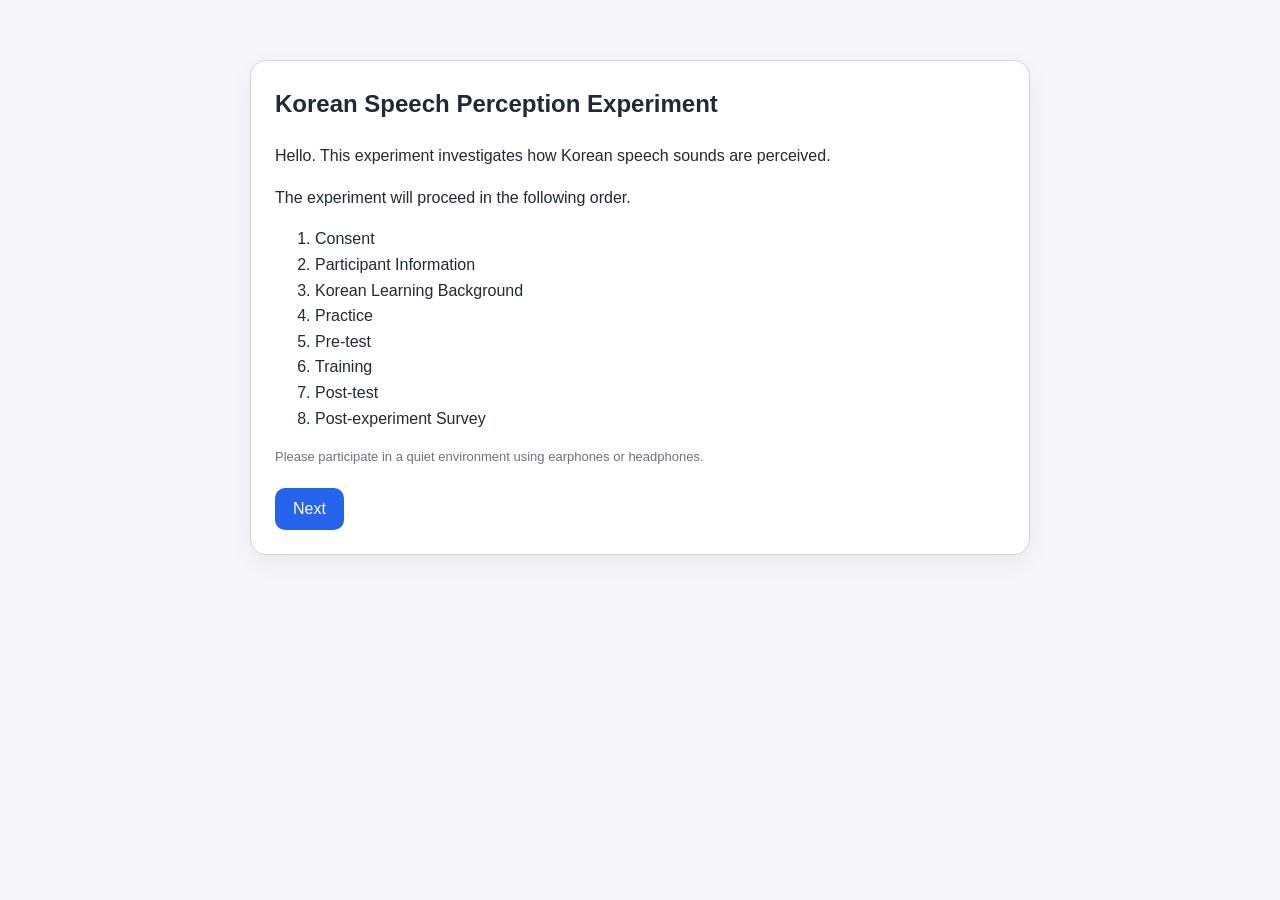
<file: index_english_safe_submit.html>
<!DOCTYPE html>
<html lang="en">
<head>
  <meta charset="UTF-8" />
  <meta name="viewport" content="width=device-width, initial-scale=1.0" />
  <title>Korean Speech Perception Experiment</title>
  <style>
    :root {
      --bg: #f7f7fb;
      --card: #ffffff;
      --text: #1f2937;
      --sub: #6b7280;
      --line: #d1d5db;
      --accent: #2563eb;
      --accent-hover: #1d4ed8;
      --disabled: #9ca3af;
      --success: #15803d;
      --error: #b91c1c;
    }

    * { box-sizing: border-box; }

    body {
      margin: 0;
      font-family: Arial, sans-serif;
      background: var(--bg);
      color: var(--text);
      line-height: 1.6;
    }

    .container {
      max-width: 820px;
      margin: 40px auto;
      padding: 20px;
    }

    .card {
      background: var(--card);
      border: 1px solid var(--line);
      border-radius: 16px;
      padding: 24px;
      box-shadow: 0 8px 24px rgba(0, 0, 0, 0.06);
    }

    .hidden { display: none; }

    h1, h2 { margin-top: 0; }

    .small {
      font-size: 13px;
      color: var(--sub);
    }

    .button-row {
      display: flex;
      gap: 12px;
      flex-wrap: wrap;
      margin-top: 20px;
    }

    button {
      border: none;
      border-radius: 10px;
      padding: 12px 18px;
      font-size: 16px;
      cursor: pointer;
      background: var(--accent);
      color: white;
      transition: 0.2s ease;
    }

    button:hover:not(:disabled) { background: var(--accent-hover); }

    button:disabled {
      background: var(--disabled);
      cursor: not-allowed;
    }

    .choice-grid {
      display: grid;
      grid-template-columns: 1fr 1fr;
      gap: 12px;
      margin-top: 20px;
    }

    .choice-btn {
      padding: 20px;
      font-size: 20px;
      font-weight: bold;
    }

    .progress-wrap {
      width: 100%;
      height: 12px;
      background: #e5e7eb;
      border-radius: 999px;
      overflow: hidden;
      margin: 20px 0;
    }

    .progress-bar {
      height: 100%;
      width: 0%;
      background: var(--accent);
      transition: width 0.25s ease;
    }

    .status {
      margin-top: 16px;
      color: var(--sub);
      font-size: 14px;
    }

    .status.success { color: var(--success); font-weight: bold; }
    .status.error { color: var(--error); font-weight: bold; }

    .question-block { margin-top: 18px; }

    label {
      display: block;
      margin: 8px 0;
    }

    input[type="text"],
    input[type="number"],
    select,
    textarea {
      width: 100%;
      margin-top: 6px;
      padding: 10px 12px;
      border: 1px solid var(--line);
      border-radius: 8px;
      font-size: 15px;
    }

    textarea {
      min-height: 90px;
      resize: vertical;
    }

    .inline-two {
      display: flex;
      gap: 12px;
    }

    .center { text-align: center; }
  </style>
</head>
<body>
  <div class="container">
    <section id="welcome-screen" class="card">
      <h1>Korean Speech Perception Experiment</h1>
      <p>Hello. This experiment investigates how Korean speech sounds are perceived.</p>
      <p>The experiment will proceed in the following order.</p>
      <ol>
        <li>Consent</li>
        <li>Participant Information</li>
        <li>Korean Learning Background</li>
        <li>Practice</li>
        <li>Pre-test</li>
        <li>Training</li>
        <li>Post-test</li>
        <li>Post-experiment Survey</li>
      </ol>
      <p class="small">Please participate in a quiet environment using earphones or headphones.</p>
      <div class="button-row">
        <button id="go-consent-btn" type="button">Next</button>
      </div>
    </section>

    <section id="consent-screen" class="card hidden">
      <h2>Consent</h2>
      <p>This experiment is conducted anonymously, and your responses will be used for research purposes only.</p>
      <p>You may stop participating at any time.</p>
      <label>
        <input type="checkbox" id="consent-check" />
        I have read the above information and agree to participate.
      </label>
      <div class="button-row">
        <button id="back-to-welcome-btn" type="button">Back</button>
        <button id="go-info-btn" type="button" disabled>Next</button>
      </div>
    </section>

    <section id="info-screen" class="card hidden">
      <h2>Participant Information</h2>
      <p class="small">Participant ID will be assigned automatically.</p>
      <div class="question-block">
        <label>Age
          <input type="number" id="participant-age" min="0" />
        </label>
      </div>
      <div class="question-block">
        <label>Biological Sex
          <select id="participant-gender">
            <option value="">Select</option>
            <option value="female">Female</option>
            <option value="male">Male</option>
          </select>
        </label>
      </div>
      <div class="question-block">
        <label>Country of Origin
          <input type="text" id="participant-country" placeholder="e.g., USA, UK, Canada" />
        </label>
      </div>
      <div class="button-row">
        <button id="back-to-consent-btn" type="button">Back</button>
        <button id="go-language-bg-btn" type="button">Next</button>
      </div>
    </section>

    <section id="language-bg-screen" class="card hidden">
      <h2>Korean Learning Background</h2>
      <div class="question-block">
        <label>Korean Proficiency Level
          <select id="participant-level">
            <option value="">Select</option>
            <option value="beginner">Beginner</option>
            <option value="intermediate">Intermediate</option>
            <option value="advanced">Advanced</option>
          </select>
        </label>
      </div>
      <div class="question-block">
        <label>Length of Korean Study</label>
        <div class="inline-two">
          <input type="number" id="learning-years" min="0" placeholder="Years" />
          <input type="number" id="learning-months" min="0" max="11" placeholder="Months" />
        </div>
      </div>
      <div class="question-block">
        <label>Length of Residence in Korea</label>
        <div class="inline-two">
          <input type="number" id="residence-years" min="0" placeholder="Years" />
          <input type="number" id="residence-months" min="0" max="11" placeholder="Months" />
        </div>
      </div>
      <div class="button-row">
        <button id="back-to-info-btn" type="button">Back</button>
        <button id="go-practice-btn" type="button">Go to Practice</button>
      </div>
    </section>

    <section id="practice-intro-screen" class="card hidden">
      <h2>Practice</h2>
      <p>You will first complete practice trials.</p>
      <p>After listening to the sound, select the option that sounds closest.</p>
      <p>Please respond intuitively without overthinking.</p>
      <div class="button-row">
        <button id="start-practice-btn" type="button">Start Practice</button>
      </div>
    </section>

    <section id="trial-screen" class="card hidden">
      <h2 id="trial-phase-title">Practice</h2>
      <div class="progress-wrap">
        <div id="progress-bar" class="progress-bar"></div>
      </div>
      <p id="trial-counter">1 / 1</p>
      <p>Press the button below to play the sound, then select the option that sounds closest.</p>
      <p class="small">Please choose the option that best matches what you hear.</p>
      <p style="font-size: 28px; font-weight: bold; text-align: center; margin-top: 20px;">
        Please select your response now
      </p>
      <div class="button-row">
        <button id="play-audio-btn" type="button">Play Audio</button>
      </div>
      <div class="choice-grid">
        <button class="choice-btn" id="choice-left-btn" type="button" disabled>가</button>
        <button class="choice-btn" id="choice-right-btn" type="button" disabled>카</button>
      </div>
      <div class="button-row">
        <button id="next-trial-btn" type="button" class="hidden" disabled>Next</button>
      </div>
      <p class="status" id="trial-status">Please listen to the audio first.</p>
    </section>

    <section id="pretest-intro-screen" class="card hidden">
      <h2>Pre-test</h2>
      <p>The pre-test will now begin.</p>
      <p>After listening to the sound, select the option that sounds closest.</p>
      <div class="button-row">
        <button id="start-pretest-btn" type="button">Start Pre-test</button>
      </div>
    </section>

    <section id="training-intro-screen" class="card hidden">
      <h2>Training</h2>
      <p>The training session will now begin.</p>
      <p>During training, you will receive feedback after selecting a response and clicking Next.</p>
      <div class="button-row">
        <button id="start-training-btn" type="button">Start Training</button>
      </div>
    </section>

    <section id="posttest-intro-screen" class="card hidden">
      <h2>Post-test</h2>
      <p>The post-test will now begin.</p>
      <p>After listening to the sound, select the option that sounds closest.</p>
      <div class="button-row">
        <button id="start-posttest-btn" type="button">Start Post-test</button>
      </div>
    </section>

    <section id="survey-screen" class="card hidden">
      <h2>Post-experiment Survey</h2>
      <div class="question-block">
        <label>Which cues did you rely on the most during the experiment?
          <textarea id="survey-cue" placeholder="e.g., duration, pitch, intuition"></textarea>
        </label>
      </div>
      <div class="question-block">
        <label>Did you find anything particularly difficult or confusing during the experiment?
          <textarea id="survey-difficulty"></textarea>
        </label>
      </div>
      <div class="question-block">
        <label>Additional comments
          <textarea id="survey-comment"></textarea>
        </label>
      </div>

      <div class="question-block">
        <label>Phone number for compensation
          <input type="text" id="survey-phone" placeholder="e.g., 010-1234-5678" />
        </label>
        <p class="small">Your phone number will be used only for compensation and will be deleted immediately after payment.</p>
      </div>
      <div class="button-row">
        <button id="submit-btn" type="button">Submit</button>
      </div>
    </section>

    <section id="end-screen" class="card hidden center">
      <h2>Thank you for your participation.</h2>
      <p>Your responses have been saved.</p>
      <p class="small">If there was an issue with saving, please download the JSON file below and send it to the researcher.</p>
      <div class="button-row" style="justify-content:center;">
        <button id="download-json-btn" type="button">Download Response JSON</button>
      </div>
    </section>
  </div>

  <script>
    const GOOGLE_SHEETS_WEB_APP_URL = 'https://script.google.com/macros/s/AKfycbxrlFWo52MxtC3GK5IjpQ9ELryH-dxHDQbx1k-I6MmLlmQtHvvVyE0j3Dj_0n18PMLh_w/exec';

    const practiceTrials = [
      {
        id: 'practice_01',
        audio: 'audio/practice_01.wav',
        leftLabel: '가',
        rightLabel: '카',
        correctAnswer: null,
        correctLabel: null,
        condition: {
          phase: 'practice',
          speaker: null,
          syllable: 'practice',
          consonant: null,
          votStep: null,
          f0Step: null
        }
      }
    ];

    const votSteps = [1, 2, 3, 4, 5, 6];
    const f0Steps = [1, 2, 3, 4, 5];

    const testSyllables = [
      { consonant: 'p', syllable: 'pa', leftLabel: '바', rightLabel: '파' },
      { consonant: 't', syllable: 'ta', leftLabel: '다', rightLabel: '타' },
      { consonant: 'k', syllable: 'ka', leftLabel: '가', rightLabel: '카' }
    ];

    const pretestTrials = [];
    const trainingTrials = [];
    const posttestTrials = [];

    function getCorrectAnswerByF0(f0) {
      if (f0 <= 2) return 'left';
      if (f0 >= 4) return 'right';
      return null;
    }

    function getCorrectLabelByF0(f0, leftLabel, rightLabel) {
      if (f0 <= 2) return leftLabel;
      if (f0 >= 4) return rightLabel;
      return null;
    }

    function buildTrials(targetArray, speaker, syllableSet, phaseName, includeFeedback, excludeF3) {
      syllableSet.forEach(item => {
        votSteps.forEach(vot => {
          f0Steps.forEach(f0 => {
            if (excludeF3 && f0 === 3) return;

            targetArray.push({
              id: `${phaseName}_${speaker}_${item.syllable}_v${vot}_f${f0}`,
              audio: `audio/${phaseName}/${speaker}_${item.syllable}_v${vot}_f${f0}.wav`,
              leftLabel: item.leftLabel,
              rightLabel: item.rightLabel,
              correctAnswer: includeFeedback ? getCorrectAnswerByF0(f0) : null,
              correctLabel: includeFeedback ? getCorrectLabelByF0(f0, item.leftLabel, item.rightLabel) : null,
              condition: {
                phase: phaseName,
                speaker: speaker,
                syllable: item.syllable,
                consonant: item.consonant,
                votStep: vot,
                f0Step: f0
              }
            });
          });
        });
      });
    }

    buildTrials(pretestTrials, 'A', testSyllables, 'pretest', false, false);
    buildTrials(trainingTrials, 'A', testSyllables, 'training', true, true);
    buildTrials(trainingTrials, 'B', testSyllables, 'training', true, true);
    buildTrials(posttestTrials, 'C', testSyllables, 'posttest', false, false);

    console.assert(practiceTrials.length === 1, 'practiceTrials should contain 1 trial');
    console.assert(pretestTrials.length === 90, 'pretestTrials should contain 90 trials');
    console.assert(trainingTrials.length === 144, 'trainingTrials should contain 144 trials');
    console.assert(posttestTrials.length === 90, 'posttestTrials should contain 90 trials');

    const experimentData = {
      participantInfo: {},
      practiceResponses: [],
      pretestResponses: [],
      trainingResponses: [],
      posttestResponses: [],
      survey: {},
      startedAt: null,
      endedAt: null
    };

    let currentPhase = null;
    let currentTrials = [];
    let currentTrialIndex = 0;
    let currentAudio = null;
    let audioPlayed = false;
    let pendingTrainingResponse = null;

    const screens = {
      welcome: document.getElementById('welcome-screen'),
      consent: document.getElementById('consent-screen'),
      info: document.getElementById('info-screen'),
      languageBg: document.getElementById('language-bg-screen'),
      practiceIntro: document.getElementById('practice-intro-screen'),
      trial: document.getElementById('trial-screen'),
      pretestIntro: document.getElementById('pretest-intro-screen'),
      trainingIntro: document.getElementById('training-intro-screen'),
      posttestIntro: document.getElementById('posttest-intro-screen'),
      survey: document.getElementById('survey-screen'),
      end: document.getElementById('end-screen')
    };

    const consentCheck = document.getElementById('consent-check');
    const goInfoBtn = document.getElementById('go-info-btn');
    const participantAgeInput = document.getElementById('participant-age');
    const participantGenderInput = document.getElementById('participant-gender');
    const participantCountryInput = document.getElementById('participant-country');
    const participantLevelInput = document.getElementById('participant-level');
    const learningYearsInput = document.getElementById('learning-years');
    const learningMonthsInput = document.getElementById('learning-months');
    const residenceYearsInput = document.getElementById('residence-years');
    const residenceMonthsInput = document.getElementById('residence-months');
    const trialPhaseTitle = document.getElementById('trial-phase-title');
    const trialCounter = document.getElementById('trial-counter');
    const progressBar = document.getElementById('progress-bar');
    const playAudioBtn = document.getElementById('play-audio-btn');
    const choiceLeftBtn = document.getElementById('choice-left-btn');
    const choiceRightBtn = document.getElementById('choice-right-btn');
    const nextTrialBtn = document.getElementById('next-trial-btn');
    const trialStatus = document.getElementById('trial-status');
    const surveyCue = document.getElementById('survey-cue');
    const surveyDifficulty = document.getElementById('survey-difficulty');
    const surveyComment = document.getElementById('survey-comment');
    const surveyPhone = document.getElementById('survey-phone');

    function showScreen(targetScreen) {
      Object.values(screens).forEach(screen => screen.classList.add('hidden'));
      targetScreen.classList.remove('hidden');
      window.scrollTo(0, 0);
    }

    function shuffle(array) {
      const arr = [...array];
      for (let i = arr.length - 1; i > 0; i--) {
        const j = Math.floor(Math.random() * (i + 1));
        [arr[i], arr[j]] = [arr[j], arr[i]];
      }
      return arr;
    }

    function createParticipantId() {
      const now = new Date();
      const year = now.getFullYear();
      const month = String(now.getMonth() + 1).padStart(2, '0');
      const day = String(now.getDate()).padStart(2, '0');
      const random = String(Math.floor(Math.random() * 1000)).padStart(3, '0');
      return `P${year}${month}${day}_${random}`;
    }

    function validateInfoScreen() {
      if (!participantAgeInput.value || !participantGenderInput.value || !participantCountryInput.value.trim()) {
        alert('Please complete all fields.');
        return false;
      }
      return true;
    }

    function validateLanguageBgScreen() {
      if (!participantLevelInput.value ||
          !learningYearsInput.value || !learningMonthsInput.value ||
          !residenceYearsInput.value || !residenceMonthsInput.value) {
        alert('Please complete all fields.');
        return false;
      }
      return true;
    }

    function saveParticipantInfo() {
      experimentData.participantInfo = {
        participantId: createParticipantId(),
        age: participantAgeInput.value.trim(),
        gender: participantGenderInput.value,
        country: participantCountryInput.value.trim(),
        level: participantLevelInput.value,
        learningPeriod: {
          years: learningYearsInput.value.trim(),
          months: learningMonthsInput.value.trim()
        },
        residencePeriod: {
          years: residenceYearsInput.value.trim(),
          months: residenceMonthsInput.value.trim()
        }
      };
    }

    function startPhase(phase) {
      currentPhase = phase;
      pendingTrainingResponse = null;

      if (phase === 'practice') currentTrials = shuffle(practiceTrials);
      else if (phase === 'pretest') currentTrials = shuffle(pretestTrials);
      else if (phase === 'training') currentTrials = shuffle(trainingTrials);
      else if (phase === 'posttest') currentTrials = shuffle(posttestTrials);
      else currentTrials = [];

      currentTrialIndex = 0;

      if (!experimentData.startedAt) {
        experimentData.startedAt = new Date().toISOString();
      }

      loadTrial();
      showScreen(screens.trial);
    }

    function getPhaseTitle(phase) {
      if (phase === 'practice') return 'Practice';
      if (phase === 'pretest') return 'Pre-test';
      if (phase === 'training') return 'Training';
      if (phase === 'posttest') return 'Post-test';
      return 'Experiment';
    }

    function loadTrial() {
      audioPlayed = false;
      pendingTrainingResponse = null;
      trialStatus.className = 'status';
      trialStatus.textContent = 'Please listen to the audio first.';

      playAudioBtn.disabled = false;
      choiceLeftBtn.disabled = true;
      choiceRightBtn.disabled = true;
      nextTrialBtn.disabled = true;
      nextTrialBtn.classList.add('hidden');
      nextTrialBtn.textContent = 'Next';

      const trial = currentTrials[currentTrialIndex];
      trialPhaseTitle.textContent = getPhaseTitle(currentPhase);
      trialCounter.textContent = `${currentTrialIndex + 1} / ${currentTrials.length}`;
      progressBar.style.width = `${(currentTrialIndex / currentTrials.length) * 100}%`;
      choiceLeftBtn.textContent = trial.leftLabel;
      choiceRightBtn.textContent = trial.rightLabel;

      if (currentAudio) {
        currentAudio.pause();
        currentAudio.onended = null;
      }

      currentAudio = new Audio(trial.audio);
    }

    function playCurrentAudio() {
      if (!currentAudio) return;

      playAudioBtn.disabled = true;
      choiceLeftBtn.disabled = true;
      choiceRightBtn.disabled = true;
      trialStatus.className = 'status';
      trialStatus.textContent = 'Playing audio. The same stimulus will be played twice.';

      let playCount = 0;

      function playOnce() {
        currentAudio.currentTime = 0;
        currentAudio.play().catch(error => {
          console.error('오디오 재생 오류:', error);
          trialStatus.className = 'status error';
          trialStatus.textContent = 'The audio could not be played. Please check the file path.';
          playAudioBtn.disabled = false;
        });
      }

      currentAudio.onended = function () {
        playCount += 1;
        if (playCount < 2) {
          playOnce();
          return;
        }

        currentAudio.onended = null;
        audioPlayed = true;
        choiceLeftBtn.disabled = false;
        choiceRightBtn.disabled = false;
        trialStatus.className = 'status';
        trialStatus.textContent = 'Please select your response.';
      };

      playOnce();
    }

    function createResponse(choice) {
      const trial = currentTrials[currentTrialIndex];
      return {
        trialId: trial.id,
        phase: currentPhase,
        audio: trial.audio,
        leftLabel: trial.leftLabel,
        rightLabel: trial.rightLabel,
        choice: choice,
        correctAnswer: trial.correctAnswer,
        correctLabel: trial.correctLabel,
        isCorrect: trial.correctAnswer ? choice === trial.correctAnswer : null,
        timestamp: new Date().toISOString(),
        condition: trial.condition
      };
    }

    function saveResponse(response) {
      if (currentPhase === 'practice') experimentData.practiceResponses.push(response);
      else if (currentPhase === 'pretest') experimentData.pretestResponses.push(response);
      else if (currentPhase === 'training') experimentData.trainingResponses.push(response);
      else if (currentPhase === 'posttest') experimentData.posttestResponses.push(response);
    }

    function moveToNextTrialOrScreen() {
      currentTrialIndex += 1;

      if (currentTrialIndex < currentTrials.length) {
        loadTrial();
        return;
      }

      progressBar.style.width = '100%';

      if (currentPhase === 'practice') showScreen(screens.pretestIntro);
      else if (currentPhase === 'pretest') showScreen(screens.trainingIntro);
      else if (currentPhase === 'training') showScreen(screens.posttestIntro);
      else showScreen(screens.survey);
    }

    function recordResponse(choice) {
      if (!audioPlayed) return;

      const response = createResponse(choice);
      choiceLeftBtn.disabled = true;
      choiceRightBtn.disabled = true;

      if (currentPhase === 'training') {
        pendingTrainingResponse = response;
        nextTrialBtn.disabled = false;
        nextTrialBtn.classList.remove('hidden');
        trialStatus.className = 'status';
        trialStatus.textContent = 'Your response has been selected. Click Next to see the correct answer.';
        return;
      }

      saveResponse(response);
      moveToNextTrialOrScreen();
    }

    function handleNextTrialButton() {
      if (currentPhase !== 'training' || !pendingTrainingResponse) return;

      const response = pendingTrainingResponse;
      saveResponse(response);
      pendingTrainingResponse = null;
      nextTrialBtn.disabled = true;

      if (response.isCorrect) {
        trialStatus.className = 'status success';
        trialStatus.textContent = `Correct. Answer: ${response.correctLabel}`;
      } else {
        trialStatus.className = 'status error';
        trialStatus.textContent = `Incorrect. Answer: ${response.correctLabel}`;
      }

      setTimeout(() => {
        moveToNextTrialOrScreen();
      }, 900);
    }

    function buildRowsForGoogleSheets() {
      const participant = experimentData.participantInfo || {};
      const learningPeriod = participant.learningPeriod || {};
      const residencePeriod = participant.residencePeriod || {};
      const survey = experimentData.survey || {};
      const allResponses = [
        ...experimentData.practiceResponses,
        ...experimentData.pretestResponses,
        ...experimentData.trainingResponses,
        ...experimentData.posttestResponses
      ];

      const rowsSource = allResponses.length > 0 ? allResponses : [{
        trialId: '',
        phase: 'survey_only',
        audio: '',
        leftLabel: '',
        rightLabel: '',
        choice: '',
        correctAnswer: '',
        correctLabel: '',
        isCorrect: '',
        timestamp: new Date().toISOString(),
        condition: {}
      }];

      return rowsSource.map(response => ({
        experimentStartedAt: experimentData.startedAt,
        experimentEndedAt: experimentData.endedAt,
        participantId: participant.participantId || '',
        age: participant.age || '',
        gender: participant.gender || '',
        country: participant.country || '',
        level: participant.level || '',
        learningYears: learningPeriod.years || '',
        learningMonths: learningPeriod.months || '',
        residenceYears: residencePeriod.years || '',
        residenceMonths: residencePeriod.months || '',
        phase: response.phase,
        trialId: response.trialId,
        audio: response.audio,
        leftLabel: response.leftLabel,
        rightLabel: response.rightLabel,
        choice: response.choice,
        chosenLabel: response.choice === 'left' ? response.leftLabel : response.rightLabel,
        correctAnswer: response.correctAnswer,
        correctLabel: response.correctLabel,
        isCorrect: response.isCorrect,
        responseTimestamp: response.timestamp,
        speaker: response.condition ? response.condition.speaker : null,
        syllable: response.condition ? response.condition.syllable : null,
        consonant: response.condition ? response.condition.consonant : null,
        votStep: response.condition ? response.condition.votStep : null,
        f0Step: response.condition ? response.condition.f0Step : null,
        surveyCue: survey.attendedCue || '',
        surveyDifficulty: survey.difficulty || '',
        surveyComment: survey.comment || '',
        surveyPhone: survey.phone || ''
      }));
    }

    async function submitSurvey() {
      if (!surveyCue.value.trim() || !surveyDifficulty.value.trim() || !surveyComment.value.trim()) {
        alert('Please complete all post-experiment survey questions.');
        return;
      }

      experimentData.survey = {
        attendedCue: surveyCue.value.trim(),
        difficulty: surveyDifficulty.value.trim(),
        comment: surveyComment.value.trim(),
        phone: surveyPhone ? surveyPhone.value.trim() : ''
      };
      experimentData.endedAt = new Date().toISOString();

      const rows = buildRowsForGoogleSheets();
      console.log('Experiment data:', experimentData);
      console.log('Data sent to Google Sheets:', rows);

      try {
        await fetch(GOOGLE_SHEETS_WEB_APP_URL, {
          method: 'POST',
          mode: 'no-cors',
          headers: {
            'Content-Type': 'application/json'
          },
          body: JSON.stringify(rows)
        });

        showScreen(screens.end);
      } catch (error) {
        console.error('Google Sheets save error:', error);
        alert('Data saving failed. Please download the response JSON file and send it to the researcher.');
        showScreen(screens.end);
      }
    }

    function downloadJSON() {
      const blob = new Blob([JSON.stringify(experimentData, null, 2)], { type: 'application/json' });
      const url = URL.createObjectURL(blob);
      const a = document.createElement('a');
      a.href = url;
      a.download = `${experimentData.participantInfo.participantId || 'participant'}_responses.json`;
      document.body.appendChild(a);
      a.click();
      document.body.removeChild(a);
      URL.revokeObjectURL(url);
    }

    document.getElementById('go-consent-btn').addEventListener('click', () => showScreen(screens.consent));
    document.getElementById('back-to-welcome-btn').addEventListener('click', () => showScreen(screens.welcome));

    consentCheck.addEventListener('change', () => {
      goInfoBtn.disabled = !consentCheck.checked;
    });

    goInfoBtn.addEventListener('click', () => showScreen(screens.info));
    document.getElementById('back-to-consent-btn').addEventListener('click', () => showScreen(screens.consent));

    document.getElementById('go-language-bg-btn').addEventListener('click', () => {
      if (!validateInfoScreen()) return;
      showScreen(screens.languageBg);
    });

    document.getElementById('back-to-info-btn').addEventListener('click', () => showScreen(screens.info));

    document.getElementById('go-practice-btn').addEventListener('click', () => {
      if (!validateLanguageBgScreen()) return;
      saveParticipantInfo();
      showScreen(screens.practiceIntro);
    });

    document.getElementById('start-practice-btn').addEventListener('click', () => startPhase('practice'));
    document.getElementById('start-pretest-btn').addEventListener('click', () => startPhase('pretest'));
    document.getElementById('start-training-btn').addEventListener('click', () => startPhase('training'));
    document.getElementById('start-posttest-btn').addEventListener('click', () => startPhase('posttest'));

    playAudioBtn.addEventListener('click', playCurrentAudio);
    choiceLeftBtn.addEventListener('click', () => recordResponse('left'));
    choiceRightBtn.addEventListener('click', () => recordResponse('right'));
    nextTrialBtn.addEventListener('click', handleNextTrialButton);
    document.getElementById('submit-btn').addEventListener('click', submitSurvey);
    document.getElementById('download-json-btn').addEventListener('click', downloadJSON);

    // Admin/debug page jump via URL parameter.
    // Example: ?page=training
    const params = new URLSearchParams(window.location.search);
    const page = params.get("page");

    if (page) {
      const pageMap = {
        welcome: screens.welcome,
        consent: screens.consent,
        info: screens.info,
        language: screens.languageBg,
        practice: screens.practiceIntro,
        pretest: screens.pretestIntro,
        training: screens.trainingIntro,
        posttest: screens.posttestIntro,
        survey: screens.survey
      };

      if (pageMap[page]) {
        showScreen(pageMap[page]);
      }
    }
  </script>
</body>
</html>
</file>
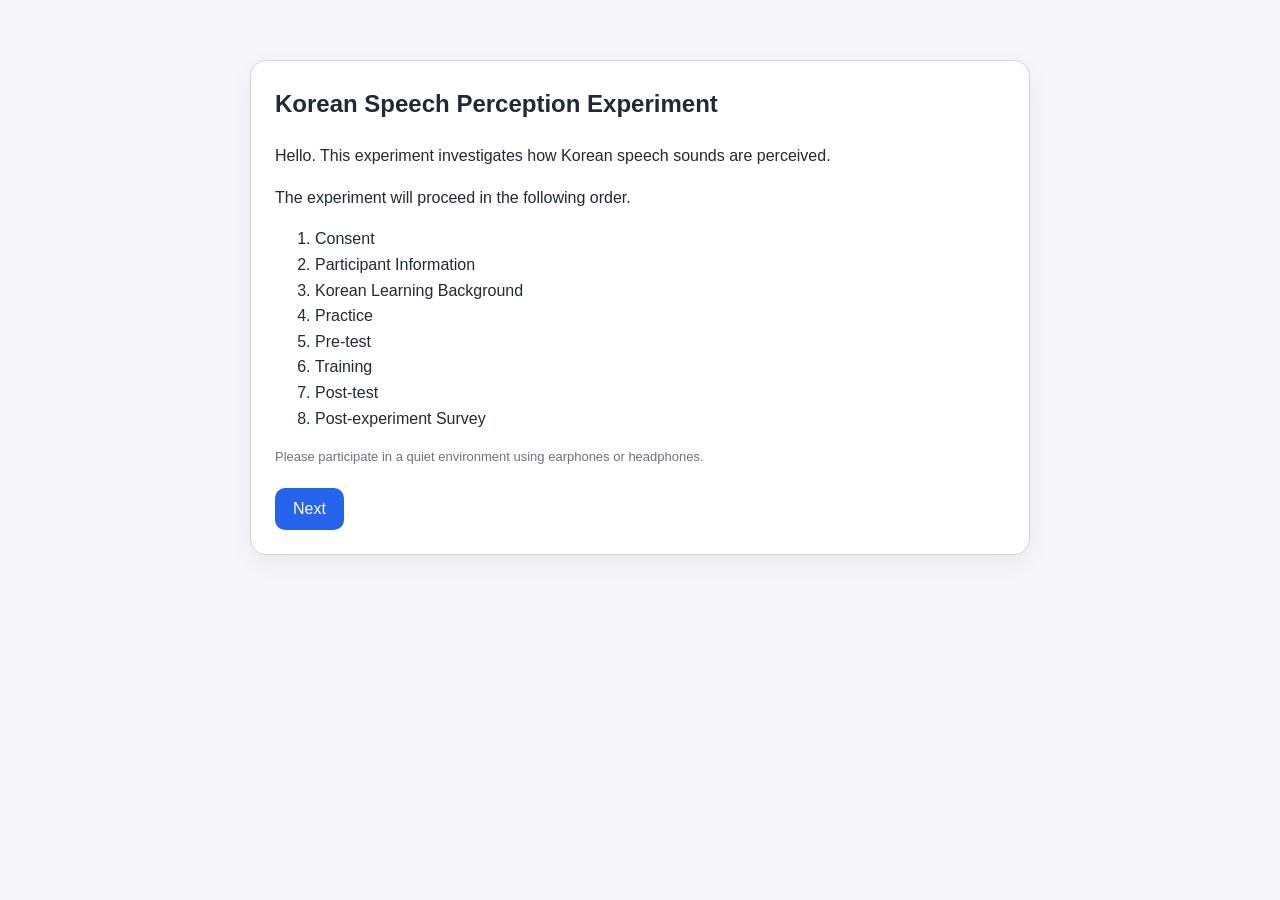
<file: index_full_english_real.html>
<!DOCTYPE html>
<html lang="en">
<head>
  <meta charset="UTF-8" />
  <meta name="viewport" content="width=device-width, initial-scale=1.0" />
  <title>Korean Speech Perception Experiment</title>
  <style>
    :root {
      --bg: #f7f7fb;
      --card: #ffffff;
      --text: #1f2937;
      --sub: #6b7280;
      --line: #d1d5db;
      --accent: #2563eb;
      --accent-hover: #1d4ed8;
      --disabled: #9ca3af;
      --success: #15803d;
      --error: #b91c1c;
    }

    * { box-sizing: border-box; }

    body {
      margin: 0;
      font-family: Arial, sans-serif;
      background: var(--bg);
      color: var(--text);
      line-height: 1.6;
    }

    .container {
      max-width: 820px;
      margin: 40px auto;
      padding: 20px;
    }

    .card {
      background: var(--card);
      border: 1px solid var(--line);
      border-radius: 16px;
      padding: 24px;
      box-shadow: 0 8px 24px rgba(0, 0, 0, 0.06);
    }

    .hidden { display: none; }

    h1, h2 { margin-top: 0; }

    .small {
      font-size: 13px;
      color: var(--sub);
    }

    .button-row {
      display: flex;
      gap: 12px;
      flex-wrap: wrap;
      margin-top: 20px;
    }

    button {
      border: none;
      border-radius: 10px;
      padding: 12px 18px;
      font-size: 16px;
      cursor: pointer;
      background: var(--accent);
      color: white;
      transition: 0.2s ease;
    }

    button:hover:not(:disabled) { background: var(--accent-hover); }

    button:disabled {
      background: var(--disabled);
      cursor: not-allowed;
    }

    .choice-grid {
      display: grid;
      grid-template-columns: 1fr 1fr;
      gap: 12px;
      margin-top: 20px;
    }

    .choice-btn {
      padding: 20px;
      font-size: 20px;
      font-weight: bold;
    }

    .progress-wrap {
      width: 100%;
      height: 12px;
      background: #e5e7eb;
      border-radius: 999px;
      overflow: hidden;
      margin: 20px 0;
    }

    .progress-bar {
      height: 100%;
      width: 0%;
      background: var(--accent);
      transition: width 0.25s ease;
    }

    .status {
      margin-top: 16px;
      color: var(--sub);
      font-size: 14px;
    }

    .status.success { color: var(--success); font-weight: bold; }
    .status.error { color: var(--error); font-weight: bold; }

    .question-block { margin-top: 18px; }

    label {
      display: block;
      margin: 8px 0;
    }

    input[type="text"],
    input[type="number"],
    select,
    textarea {
      width: 100%;
      margin-top: 6px;
      padding: 10px 12px;
      border: 1px solid var(--line);
      border-radius: 8px;
      font-size: 15px;
    }

    textarea {
      min-height: 90px;
      resize: vertical;
    }

    .inline-two {
      display: flex;
      gap: 12px;
    }

    .center { text-align: center; }
  </style>
</head>
<body>
  <div class="container">
    <section id="welcome-screen" class="card">
      <h1>Korean Speech Perception Experiment</h1>
      <p>Hello. This experiment investigates how Korean speech sounds are perceived.</p>
      <p>The experiment will proceed in the following order.</p>
      <ol>
        <li>Consent</li>
        <li>Participant Information</li>
        <li>Korean Learning Background</li>
        <li>Practice</li>
        <li>Pre-test</li>
        <li>Training</li>
        <li>Post-test</li>
        <li>Post-experiment Survey</li>
      </ol>
      <p class="small">Please participate in a quiet environment using earphones or headphones.</p>
      <div class="button-row">
        <button id="go-consent-btn" type="button">Next</button>
      </div>
    </section>

    <section id="consent-screen" class="card hidden">
      <h2>Consent</h2>
      <p>This experiment is conducted anonymously, and your responses will be used for research purposes only.</p>
      <p>You may stop participating at any time.</p>
      <label>
        <input type="checkbox" id="consent-check" />
        I have read the above information and agree to participate.
      </label>
      <div class="button-row">
        <button id="back-to-welcome-btn" type="button">Back</button>
        <button id="go-info-btn" type="button" disabled>Next</button>
      </div>
    </section>

    <section id="info-screen" class="card hidden">
      <h2>Participant Information</h2>
      <p class="small">Participant ID will be assigned automatically.</p>
      <div class="question-block">
        <label>Age
          <input type="number" id="participant-age" min="0" />
        </label>
      </div>
      <div class="question-block">
        <label>Biological Sex
          <select id="participant-gender">
            <option value="">Select</option>
            <option value="female">Female</option>
            <option value="male">Male</option>
          </select>
        </label>
      </div>
      <div class="question-block">
        <label>Country of Origin
          <input type="text" id="participant-country" placeholder="e.g., USA, UK, Canada" />
        </label>
      </div>
      <div class="button-row">
        <button id="back-to-consent-btn" type="button">Back</button>
        <button id="go-language-bg-btn" type="button">Next</button>
      </div>
    </section>

    <section id="language-bg-screen" class="card hidden">
      <h2>Korean Learning Background</h2>
      <div class="question-block">
        <label>Korean Proficiency Level
          <select id="participant-level">
            <option value="">Select</option>
            <option value="beginner">Beginner</option>
            <option value="intermediate">Intermediate</option>
            <option value="advanced">Advanced</option>
          </select>
        </label>
      </div>
      <div class="question-block">
        <label>Length of Korean Study</label>
        <div class="inline-two">
          <input type="number" id="learning-years" min="0" placeholder="Years" />
          <input type="number" id="learning-months" min="0" max="11" placeholder="Months" />
        </div>
      </div>
      <div class="question-block">
        <label>Length of Residence in Korea</label>
        <div class="inline-two">
          <input type="number" id="residence-years" min="0" placeholder="Years" />
          <input type="number" id="residence-months" min="0" max="11" placeholder="Months" />
        </div>
      </div>
      <div class="button-row">
        <button id="back-to-info-btn" type="button">Back</button>
        <button id="go-practice-btn" type="button">Go to Practice</button>
      </div>
    </section>

    <section id="practice-intro-screen" class="card hidden">
      <h2>Practice</h2>
      <p>You will first complete practice trials.</p>
      <p>After listening to the sound, select the option that sounds closest.</p>
      <p>Please respond intuitively without overthinking.</p>
      <div class="button-row">
        <button id="start-practice-btn" type="button">Start Practice</button>
      </div>
    </section>

    <section id="trial-screen" class="card hidden">
      <h2 id="trial-phase-title">Practice</h2>
      <div class="progress-wrap">
        <div id="progress-bar" class="progress-bar"></div>
      </div>
      <p id="trial-counter">1 / 1</p>
      <p>Press the button below to play the sound, then select the option that sounds closest.</p>
      <p class="small">Please choose the option that best matches what you hear.</p>
      <p style="font-size: 28px; font-weight: bold; text-align: center; margin-top: 20px;">
        Please select your response now
      </p>
      <div class="button-row">
        <button id="play-audio-btn" type="button">Play Audio</button>
      </div>
      <div class="choice-grid">
        <button class="choice-btn" id="choice-left-btn" type="button" disabled>가</button>
        <button class="choice-btn" id="choice-right-btn" type="button" disabled>카</button>
      </div>
      <div class="button-row">
        <button id="next-trial-btn" type="button" class="hidden" disabled>Next</button>
      </div>
      <p class="status" id="trial-status">Please listen to the audio first.</p>
    </section>

    <section id="pretest-intro-screen" class="card hidden">
      <h2>Pre-test</h2>
      <p>The pre-test will now begin.</p>
      <p>After listening to the sound, select the option that sounds closest.</p>
      <div class="button-row">
        <button id="start-pretest-btn" type="button">Start Pre-test</button>
      </div>
    </section>

    <section id="training-intro-screen" class="card hidden">
      <h2>Training</h2>
      <p>The training session will now begin.</p>
      <p>During training, you will receive feedback after selecting a response and clicking Next.</p>
      <div class="button-row">
        <button id="start-training-btn" type="button">Start Training</button>
      </div>
    </section>

    <section id="posttest-intro-screen" class="card hidden">
      <h2>Post-test</h2>
      <p>The post-test will now begin.</p>
      <p>After listening to the sound, select the option that sounds closest.</p>
      <div class="button-row">
        <button id="start-posttest-btn" type="button">Start Post-test</button>
      </div>
    </section>

    <section id="survey-screen" class="card hidden">
      <h2>Post-experiment Survey</h2>
      <div class="question-block">
        <label>Which cues did you rely on the most during the experiment?
          <textarea id="survey-cue" placeholder="e.g., duration, pitch, intuition"></textarea>
        </label>
      </div>
      <div class="question-block">
        <label>Did you find anything particularly difficult or confusing during the experiment?
          <textarea id="survey-difficulty"></textarea>
        </label>
      </div>
      <div class="question-block">
        <label>Additional comments
          <textarea id="survey-comment"></textarea>
        </label>
      </div>

      <div class="question-block">
        <label>Phone number for compensation
          <input type="text" id="survey-phone" placeholder="e.g., 010-1234-5678" />
        </label>
        <p class="small">Your phone number will be used only for compensation and will be deleted immediately after payment.</p>
      </div>
      <div class="button-row">
        <button id="submit-btn" type="button">Submit</button>
      </div>
    </section>

    <section id="end-screen" class="card hidden center">
      <h2>Thank you for your participation.</h2>
      <p>Your responses have been saved.</p>
      <p class="small">If there was an issue with saving, please download the JSON file below and send it to the researcher.</p>
      <div class="button-row" style="justify-content:center;">
        <button id="download-json-btn" type="button">Download Response JSON</button>
      </div>
    </section>
  </div>

  <script>
    const GOOGLE_SHEETS_WEB_APP_URL = 'https://script.google.com/macros/s/AKfycbxrlFWo52MxtC3GK5IjpQ9ELryH-dxHDQbx1k-I6MmLlmQtHvvVyE0j3Dj_0n18PMLh_w/exec';

    const practiceTrials = [
      {
        id: 'practice_01',
        audio: 'audio/practice_01.wav',
        leftLabel: '가',
        rightLabel: '카',
        correctAnswer: null,
        correctLabel: null,
        condition: {
          phase: 'practice',
          speaker: null,
          syllable: 'practice',
          consonant: null,
          votStep: null,
          f0Step: null
        }
      }
    ];

    const votSteps = [1, 2, 3, 4, 5, 6];
    const f0Steps = [1, 2, 3, 4, 5];

    const testSyllables = [
      { consonant: 'p', syllable: 'pa', leftLabel: '바', rightLabel: '파' },
      { consonant: 't', syllable: 'ta', leftLabel: '다', rightLabel: '타' },
      { consonant: 'k', syllable: 'ka', leftLabel: '가', rightLabel: '카' }
    ];

    const pretestTrials = [];
    const trainingTrials = [];
    const posttestTrials = [];

    function getCorrectAnswerByF0(f0) {
      if (f0 <= 2) return 'left';
      if (f0 >= 4) return 'right';
      return null;
    }

    function getCorrectLabelByF0(f0, leftLabel, rightLabel) {
      if (f0 <= 2) return leftLabel;
      if (f0 >= 4) return rightLabel;
      return null;
    }

    function buildTrials(targetArray, speaker, syllableSet, phaseName, includeFeedback, excludeF3) {
      syllableSet.forEach(item => {
        votSteps.forEach(vot => {
          f0Steps.forEach(f0 => {
            if (excludeF3 && f0 === 3) return;

            targetArray.push({
              id: `${phaseName}_${speaker}_${item.syllable}_v${vot}_f${f0}`,
              audio: `audio/${phaseName}/${speaker}_${item.syllable}_v${vot}_f${f0}.wav`,
              leftLabel: item.leftLabel,
              rightLabel: item.rightLabel,
              correctAnswer: includeFeedback ? getCorrectAnswerByF0(f0) : null,
              correctLabel: includeFeedback ? getCorrectLabelByF0(f0, item.leftLabel, item.rightLabel) : null,
              condition: {
                phase: phaseName,
                speaker: speaker,
                syllable: item.syllable,
                consonant: item.consonant,
                votStep: vot,
                f0Step: f0
              }
            });
          });
        });
      });
    }

    buildTrials(pretestTrials, 'A', testSyllables, 'pretest', false, false);
    buildTrials(trainingTrials, 'A', testSyllables, 'training', true, true);
    buildTrials(trainingTrials, 'B', testSyllables, 'training', true, true);
    buildTrials(posttestTrials, 'C', testSyllables, 'posttest', false, false);

    console.assert(practiceTrials.length === 1, 'practiceTrials should contain 1 trial');
    console.assert(pretestTrials.length === 90, 'pretestTrials should contain 90 trials');
    console.assert(trainingTrials.length === 144, 'trainingTrials should contain 144 trials');
    console.assert(posttestTrials.length === 90, 'posttestTrials should contain 90 trials');

    const experimentData = {
      participantInfo: {},
      practiceResponses: [],
      pretestResponses: [],
      trainingResponses: [],
      posttestResponses: [],
      survey: {},
      startedAt: null,
      endedAt: null
    };

    let currentPhase = null;
    let currentTrials = [];
    let currentTrialIndex = 0;
    let currentAudio = null;
    let audioPlayed = false;
    let pendingTrainingResponse = null;

    const screens = {
      welcome: document.getElementById('welcome-screen'),
      consent: document.getElementById('consent-screen'),
      info: document.getElementById('info-screen'),
      languageBg: document.getElementById('language-bg-screen'),
      practiceIntro: document.getElementById('practice-intro-screen'),
      trial: document.getElementById('trial-screen'),
      pretestIntro: document.getElementById('pretest-intro-screen'),
      trainingIntro: document.getElementById('training-intro-screen'),
      posttestIntro: document.getElementById('posttest-intro-screen'),
      survey: document.getElementById('survey-screen'),
      end: document.getElementById('end-screen')
    };

    const consentCheck = document.getElementById('consent-check');
    const goInfoBtn = document.getElementById('go-info-btn');
    const participantAgeInput = document.getElementById('participant-age');
    const participantGenderInput = document.getElementById('participant-gender');
    const participantCountryInput = document.getElementById('participant-country');
    const participantLevelInput = document.getElementById('participant-level');
    const learningYearsInput = document.getElementById('learning-years');
    const learningMonthsInput = document.getElementById('learning-months');
    const residenceYearsInput = document.getElementById('residence-years');
    const residenceMonthsInput = document.getElementById('residence-months');
    const trialPhaseTitle = document.getElementById('trial-phase-title');
    const trialCounter = document.getElementById('trial-counter');
    const progressBar = document.getElementById('progress-bar');
    const playAudioBtn = document.getElementById('play-audio-btn');
    const choiceLeftBtn = document.getElementById('choice-left-btn');
    const choiceRightBtn = document.getElementById('choice-right-btn');
    const nextTrialBtn = document.getElementById('next-trial-btn');
    const trialStatus = document.getElementById('trial-status');
    const surveyCue = document.getElementById('survey-cue');
    const surveyDifficulty = document.getElementById('survey-difficulty');
    const surveyComment = document.getElementById('survey-comment');

    function showScreen(targetScreen) {
      Object.values(screens).forEach(screen => screen.classList.add('hidden'));
      targetScreen.classList.remove('hidden');
      window.scrollTo(0, 0);
    }

    function shuffle(array) {
      const arr = [...array];
      for (let i = arr.length - 1; i > 0; i--) {
        const j = Math.floor(Math.random() * (i + 1));
        [arr[i], arr[j]] = [arr[j], arr[i]];
      }
      return arr;
    }

    function createParticipantId() {
      const now = new Date();
      const year = now.getFullYear();
      const month = String(now.getMonth() + 1).padStart(2, '0');
      const day = String(now.getDate()).padStart(2, '0');
      const random = String(Math.floor(Math.random() * 1000)).padStart(3, '0');
      return `P${year}${month}${day}_${random}`;
    }

    function validateInfoScreen() {
      if (!participantAgeInput.value || !participantGenderInput.value || !participantCountryInput.value.trim()) {
        alert('Please complete all fields.');
        return false;
      }
      return true;
    }

    function validateLanguageBgScreen() {
      if (!participantLevelInput.value ||
          !learningYearsInput.value || !learningMonthsInput.value ||
          !residenceYearsInput.value || !residenceMonthsInput.value) {
        alert('Please complete all fields.');
        return false;
      }
      return true;
    }

    function saveParticipantInfo() {
      experimentData.participantInfo = {
        participantId: createParticipantId(),
        age: participantAgeInput.value.trim(),
        gender: participantGenderInput.value,
        country: participantCountryInput.value.trim(),
        level: participantLevelInput.value,
        learningPeriod: {
          years: learningYearsInput.value.trim(),
          months: learningMonthsInput.value.trim()
        },
        residencePeriod: {
          years: residenceYearsInput.value.trim(),
          months: residenceMonthsInput.value.trim()
        }
      };
    }

    function startPhase(phase) {
      currentPhase = phase;
      pendingTrainingResponse = null;

      if (phase === 'practice') currentTrials = shuffle(practiceTrials);
      else if (phase === 'pretest') currentTrials = shuffle(pretestTrials);
      else if (phase === 'training') currentTrials = shuffle(trainingTrials);
      else if (phase === 'posttest') currentTrials = shuffle(posttestTrials);
      else currentTrials = [];

      currentTrialIndex = 0;

      if (!experimentData.startedAt) {
        experimentData.startedAt = new Date().toISOString();
      }

      loadTrial();
      showScreen(screens.trial);
    }

    function getPhaseTitle(phase) {
      if (phase === 'practice') return 'Practice';
      if (phase === 'pretest') return 'Pre-test';
      if (phase === 'training') return 'Training';
      if (phase === 'posttest') return 'Post-test';
      return 'Experiment';
    }

    function loadTrial() {
      audioPlayed = false;
      pendingTrainingResponse = null;
      trialStatus.className = 'status';
      trialStatus.textContent = 'Please listen to the audio first.';

      playAudioBtn.disabled = false;
      choiceLeftBtn.disabled = true;
      choiceRightBtn.disabled = true;
      nextTrialBtn.disabled = true;
      nextTrialBtn.classList.add('hidden');
      nextTrialBtn.textContent = 'Next';

      const trial = currentTrials[currentTrialIndex];
      trialPhaseTitle.textContent = getPhaseTitle(currentPhase);
      trialCounter.textContent = `${currentTrialIndex + 1} / ${currentTrials.length}`;
      progressBar.style.width = `${(currentTrialIndex / currentTrials.length) * 100}%`;
      choiceLeftBtn.textContent = trial.leftLabel;
      choiceRightBtn.textContent = trial.rightLabel;

      if (currentAudio) {
        currentAudio.pause();
        currentAudio.onended = null;
      }

      currentAudio = new Audio(trial.audio);
    }

    function playCurrentAudio() {
      if (!currentAudio) return;

      playAudioBtn.disabled = true;
      choiceLeftBtn.disabled = true;
      choiceRightBtn.disabled = true;
      trialStatus.className = 'status';
      trialStatus.textContent = 'Playing audio. The same stimulus will be played twice.';

      let playCount = 0;

      function playOnce() {
        currentAudio.currentTime = 0;
        currentAudio.play().catch(error => {
          console.error('오디오 재생 오류:', error);
          trialStatus.className = 'status error';
          trialStatus.textContent = 'The audio could not be played. Please check the file path.';
          playAudioBtn.disabled = false;
        });
      }

      currentAudio.onended = function () {
        playCount += 1;
        if (playCount < 2) {
          playOnce();
          return;
        }

        currentAudio.onended = null;
        audioPlayed = true;
        choiceLeftBtn.disabled = false;
        choiceRightBtn.disabled = false;
        trialStatus.className = 'status';
        trialStatus.textContent = 'Please select your response.';
      };

      playOnce();
    }

    function createResponse(choice) {
      const trial = currentTrials[currentTrialIndex];
      return {
        trialId: trial.id,
        phase: currentPhase,
        audio: trial.audio,
        leftLabel: trial.leftLabel,
        rightLabel: trial.rightLabel,
        choice: choice,
        correctAnswer: trial.correctAnswer,
        correctLabel: trial.correctLabel,
        isCorrect: trial.correctAnswer ? choice === trial.correctAnswer : null,
        timestamp: new Date().toISOString(),
        condition: trial.condition
      };
    }

    function saveResponse(response) {
      if (currentPhase === 'practice') experimentData.practiceResponses.push(response);
      else if (currentPhase === 'pretest') experimentData.pretestResponses.push(response);
      else if (currentPhase === 'training') experimentData.trainingResponses.push(response);
      else if (currentPhase === 'posttest') experimentData.posttestResponses.push(response);
    }

    function moveToNextTrialOrScreen() {
      currentTrialIndex += 1;

      if (currentTrialIndex < currentTrials.length) {
        loadTrial();
        return;
      }

      progressBar.style.width = '100%';

      if (currentPhase === 'practice') showScreen(screens.pretestIntro);
      else if (currentPhase === 'pretest') showScreen(screens.trainingIntro);
      else if (currentPhase === 'training') showScreen(screens.posttestIntro);
      else showScreen(screens.survey);
    }

    function recordResponse(choice) {
      if (!audioPlayed) return;

      const response = createResponse(choice);
      choiceLeftBtn.disabled = true;
      choiceRightBtn.disabled = true;

      if (currentPhase === 'training') {
        pendingTrainingResponse = response;
        nextTrialBtn.disabled = false;
        nextTrialBtn.classList.remove('hidden');
        trialStatus.className = 'status';
        trialStatus.textContent = 'Your response has been selected. Click Next to see the correct answer.';
        return;
      }

      saveResponse(response);
      moveToNextTrialOrScreen();
    }

    function handleNextTrialButton() {
      if (currentPhase !== 'training' || !pendingTrainingResponse) return;

      const response = pendingTrainingResponse;
      saveResponse(response);
      pendingTrainingResponse = null;
      nextTrialBtn.disabled = true;

      if (response.isCorrect) {
        trialStatus.className = 'status success';
        trialStatus.textContent = `Correct. Answer: ${response.correctLabel}`;
      } else {
        trialStatus.className = 'status error';
        trialStatus.textContent = `Incorrect. Answer: ${response.correctLabel}`;
      }

      setTimeout(() => {
        moveToNextTrialOrScreen();
      }, 900);
    }

    function buildRowsForGoogleSheets() {
      const participant = experimentData.participantInfo;
      const survey = experimentData.survey;
      const allResponses = [
        ...experimentData.practiceResponses,
        ...experimentData.pretestResponses,
        ...experimentData.trainingResponses,
        ...experimentData.posttestResponses
      ];

      return allResponses.map(response => ({
        experimentStartedAt: experimentData.startedAt,
        experimentEndedAt: experimentData.endedAt,
        participantId: participant.participantId,
        age: participant.age,
        gender: participant.gender,
        country: participant.country,
        level: participant.level,
        learningYears: participant.learningPeriod.years,
        learningMonths: participant.learningPeriod.months,
        residenceYears: participant.residencePeriod.years,
        residenceMonths: participant.residencePeriod.months,
        phase: response.phase,
        trialId: response.trialId,
        audio: response.audio,
        leftLabel: response.leftLabel,
        rightLabel: response.rightLabel,
        choice: response.choice,
        chosenLabel: response.choice === 'left' ? response.leftLabel : response.rightLabel,
        correctAnswer: response.correctAnswer,
        correctLabel: response.correctLabel,
        isCorrect: response.isCorrect,
        responseTimestamp: response.timestamp,
        speaker: response.condition ? response.condition.speaker : null,
        syllable: response.condition ? response.condition.syllable : null,
        consonant: response.condition ? response.condition.consonant : null,
        votStep: response.condition ? response.condition.votStep : null,
        f0Step: response.condition ? response.condition.f0Step : null,
        surveyCue: survey.attendedCue,
        surveyDifficulty: survey.difficulty,
        surveyComment: survey.comment
      }));
    }

    async function submitSurvey() {
      if (!surveyCue.value.trim() || !surveyDifficulty.value.trim() || !surveyComment.value.trim()) {
        alert('Please complete all post-experiment survey questions.');
        return;
      }

      experimentData.survey = {
        attendedCue: surveyCue.value.trim(),
        difficulty: surveyDifficulty.value.trim(),
        comment: surveyComment.value.trim()
      };
      experimentData.endedAt = new Date().toISOString();

      const rows = buildRowsForGoogleSheets();
      console.log('Experiment data:', experimentData);
      console.log('Data sent to Google Sheets:', rows);

      try {
        await fetch(GOOGLE_SHEETS_WEB_APP_URL, {
          method: 'POST',
          mode: 'no-cors',
          headers: {
            'Content-Type': 'application/json'
          },
          body: JSON.stringify(rows)
        });

        showScreen(screens.end);
      } catch (error) {
        console.error('Google Sheets save error:', error);
        alert('Data saving failed. Please download the response JSON file and send it to the researcher.');
        showScreen(screens.end);
      }
    }

    function downloadJSON() {
      const blob = new Blob([JSON.stringify(experimentData, null, 2)], { type: 'application/json' });
      const url = URL.createObjectURL(blob);
      const a = document.createElement('a');
      a.href = url;
      a.download = `${experimentData.participantInfo.participantId || 'participant'}_responses.json`;
      document.body.appendChild(a);
      a.click();
      document.body.removeChild(a);
      URL.revokeObjectURL(url);
    }

    document.getElementById('go-consent-btn').addEventListener('click', () => showScreen(screens.consent));
    document.getElementById('back-to-welcome-btn').addEventListener('click', () => showScreen(screens.welcome));

    consentCheck.addEventListener('change', () => {
      goInfoBtn.disabled = !consentCheck.checked;
    });

    goInfoBtn.addEventListener('click', () => showScreen(screens.info));
    document.getElementById('back-to-consent-btn').addEventListener('click', () => showScreen(screens.consent));

    document.getElementById('go-language-bg-btn').addEventListener('click', () => {
      if (!validateInfoScreen()) return;
      showScreen(screens.languageBg);
    });

    document.getElementById('back-to-info-btn').addEventListener('click', () => showScreen(screens.info));

    document.getElementById('go-practice-btn').addEventListener('click', () => {
      if (!validateLanguageBgScreen()) return;
      saveParticipantInfo();
      showScreen(screens.practiceIntro);
    });

    document.getElementById('start-practice-btn').addEventListener('click', () => startPhase('practice'));
    document.getElementById('start-pretest-btn').addEventListener('click', () => startPhase('pretest'));
    document.getElementById('start-training-btn').addEventListener('click', () => startPhase('training'));
    document.getElementById('start-posttest-btn').addEventListener('click', () => startPhase('posttest'));

    playAudioBtn.addEventListener('click', playCurrentAudio);
    choiceLeftBtn.addEventListener('click', () => recordResponse('left'));
    choiceRightBtn.addEventListener('click', () => recordResponse('right'));
    nextTrialBtn.addEventListener('click', handleNextTrialButton);
    document.getElementById('submit-btn').addEventListener('click', submitSurvey);
    document.getElementById('download-json-btn').addEventListener('click', downloadJSON);

    // Admin/debug page jump via URL parameter.
    // Example: ?page=training
    const params = new URLSearchParams(window.location.search);
    const page = params.get("page");

    if (page) {
      const pageMap = {
        welcome: screens.welcome,
        consent: screens.consent,
        info: screens.info,
        language: screens.languageBg,
        practice: screens.practiceIntro,
        pretest: screens.pretestIntro,
        training: screens.trainingIntro,
        posttest: screens.posttestIntro,
        survey: screens.survey
      };

      if (pageMap[page]) {
        showScreen(pageMap[page]);
      }
    }
  </script>
</body>
</html>
</file>
